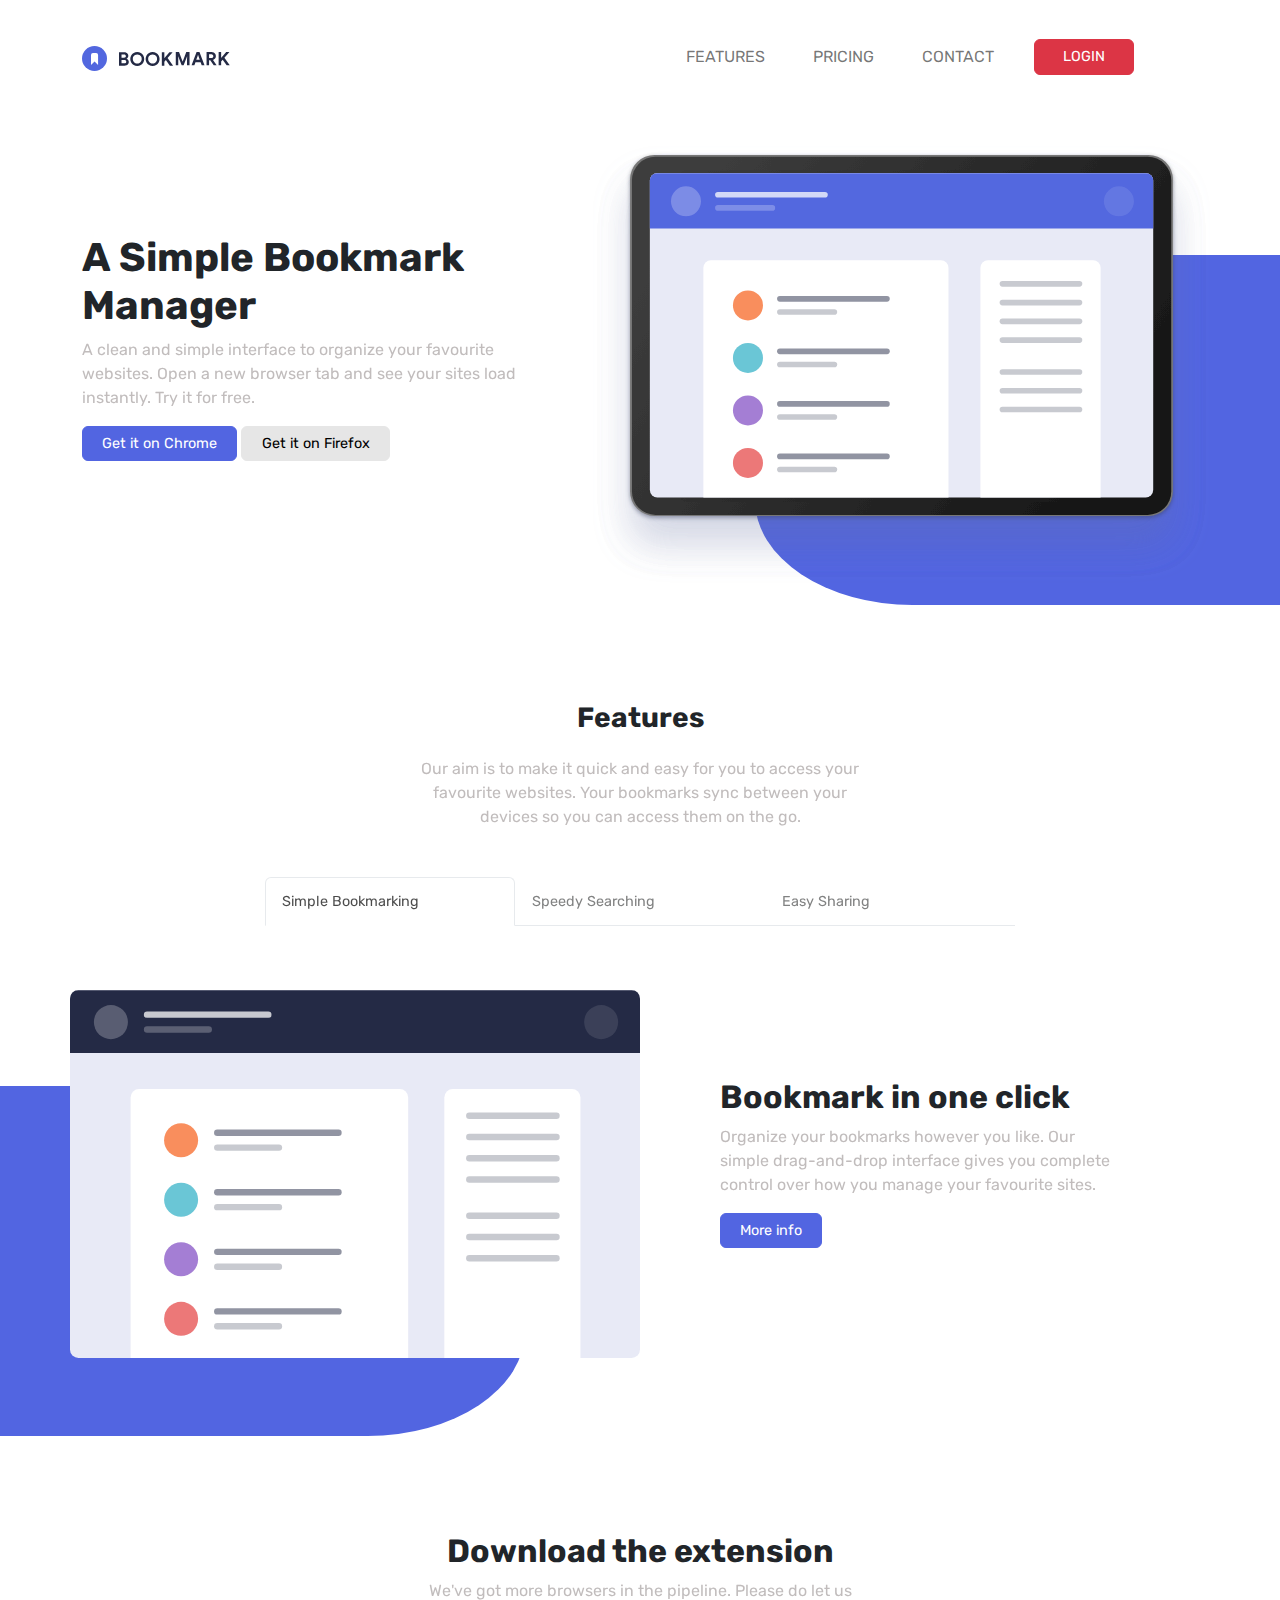
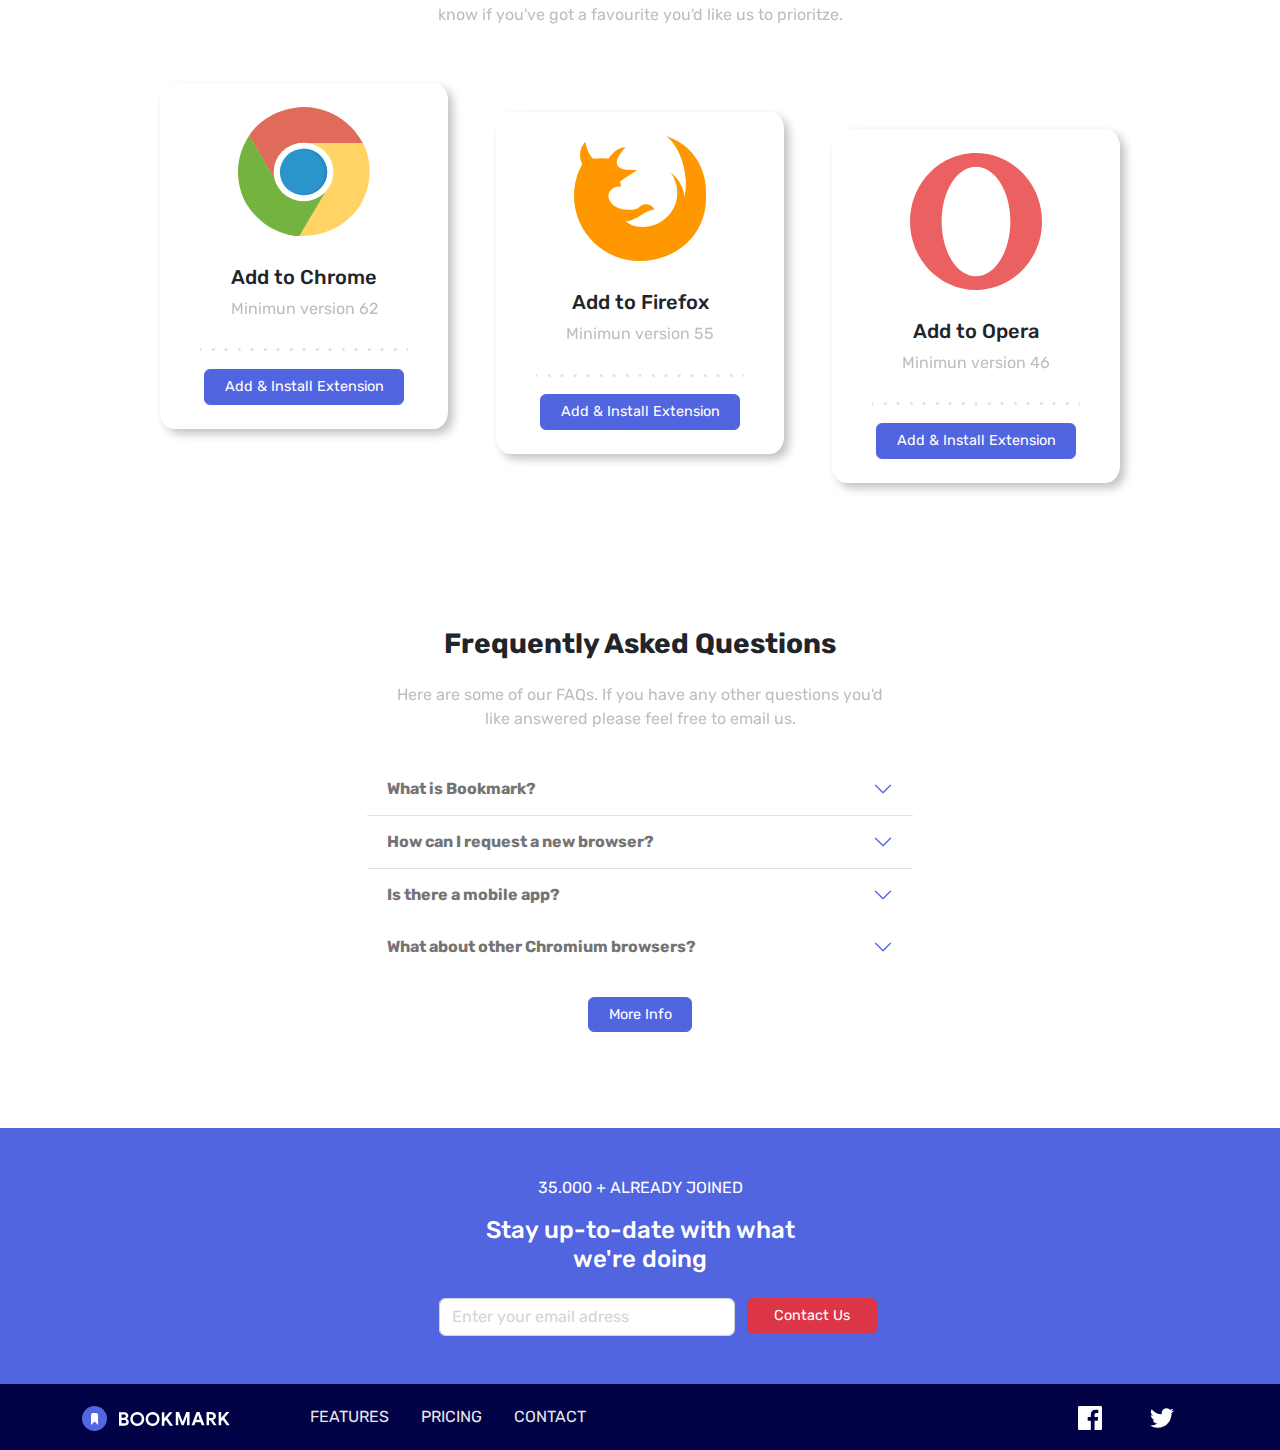
<file: nivel-2/index.html>
<!DOCTYPE html>
<html lang="es">

<head>
    <meta charset="UTF-8">
    <meta http-equiv="X-UA-Compatible" content="IE=edge">
    <meta name="viewport" content="width=device-width, initial-scale=1.0">
    <title>Sprint-2 nivel-1</title>

    <link rel="stylesheet" href="./css/main.min.css">
    <link rel="icon" type="image/png" href="images/favicon-32x32.png" />
</head>

<body>
    <!-- Ejercicio 1: Contenido principal; primera visión del usuario -->
    <header>
        <!-- Barra de navegación (navBar) -->
        <nav class="navbar navbar-expand-lg navbar-light bg-light">
            <div class="container mt-4 mb-2">
                <a class="navbar-brand" href="#"><img src="images/logo-bookmark.svg" alt="Logo Bookmark" srcset=""></a>
                <button class="navbar-toggler" type="button" data-bs-toggle="collapse"
                    data-bs-target="#navbarSupportedContent" aria-controls="navbarSupportedContent"
                    aria-expanded="false" aria-label="Toggle navigation">
                    <img src="images/icon-hamburger.svg" alt="Icon hamburger" srcset="">
                </button>

                <div class="collapse navbar-collapse" id="navbarSupportedContent">
                    <ul class="navbar-nav ms-auto me-5">
                        <li class="nav-item mx-3">
                            <a class="nav-link" aria-current="page" href="#features">FEATURES</a>
                        </li>
                        <li class="nav-item mx-3">
                            <a class="nav-link" href="#download">PRICING</a>
                        </li>
                        <li class="nav-item mx-3">
                            <a class="nav-link" href="#contact">CONTACT</a>
                        </li>
                        <li class="navi-item mx-3">
                            <button type="button" class="nav-btn btn btn-danger mb-0"
                                style="width: 100px;">LOGIN</button>
                        </li>
                    </ul>
                </div>
            </div>
        </nav>

        <section>
            <div class="container pb-5 pb-md-0 pb-md-0">
                <div class="row">
                    <div
                        class="col-12 col-lg-5 order-1 order-sm-1 order-md-1 order-lg-0 d-flex justify-content-center mt-4 mt-lg-5 pt-lg-4 pe-lg-1">
                        <div class="card">
                            <div class="card-body px-4 pe-md-0 ps-md-0">
                                <h1 class="card-title"><span class="fw-bold">A Simple Bookmark Manager</span></h1>
                                <p class="card-text">A clean and simple interface to organize your favourite
                                    websites.
                                    Open
                                    a
                                    new browser tab and see your sites load instantly. Try it for free.</p>
                                <a href="#" class="btn btn-primary">Get it on Chrome</a>
                                <a href="#" class="btn btn-success">Get it on Firefox</a>
                            </div>
                        </div>
                    </div>
                    <div
                        class="col-12 col-lg-7 order-0 order-sm-0 order-md-0 order-lg-1 px-4 ps-lg-5 pe-lg-0 pe-md-0 ps-md-0">
                        <img class="img-fluid" src="images/illustration-hero.svg" width="900px" alt="Illustration Hero">
                    </div>
                </div>
            </div>
            <div class="row">
                <div class="position-right-figure pb-lg-5">
                    <div class="col-lg-12 d-flex justify-content-end">
                        <div class="form-right"></div>
                    </div>
                </div>
            </div>
        </section>
    </header>

    <!-- Ejercicio 2: Parte de funcionalidades del producto que estamos vendiendo  -->
    <main>
        <!-- Bloque "Features" con párrafo explicativo y componente `tabs` -->
        <section id="features">
            <div class="container-fluid mt-5 mt-lg-3 mx-0 px-0">
                <!-- Bloque "Features" con párrafo explicativo y componente `tabs` -->
                <h3 class="fw-bold text-center">Features</h3>
                <div class="container">
                    <div class="row mt-lg-3">
                        <div class="col-9 col-lg-5 d-block mx-auto text-center px-0">
                            <p class="card-text">Our aim is to make it quick and easy for you to access your favourite
                                websites.
                                Your
                                bookmarks sync between your devices so you can access them on the go.</p>
                        </div>
                    </div>

                    <!-- Añadimos un `tab` -->
                    <nav>
                        <div class="row mt-5 mt-lg-5">
                            <!-- TO DO: Lograr que en `mobile` se centre  -->

                            <!-- card-text d-lg-flex justify-content-center -->
                            <div class="col-9 col-lg-12 card-text d-flex justify-content-center">
                                <ul class="nav nav-tabs">
                                    <li class="nav-item">
                                        <!-- TO DO: Cambiar los `styles` en main.scss -->
                                        <a class="nav-link active" aria-current="page" href="#"
                                            style="width: 250px;">Simple
                                            Bookmarking</a>
                                    </li>
                                    <li class="nav-item">
                                        <a class="nav-link" href="#" style="width: 250px;">Speedy Searching</a>
                                    </li>
                                    <li class="nav-item">
                                        <a class="nav-link" href="#" style="width: 250px;">Easy Sharing</a>
                                    </li>
                                </ul>
                            </div>
                        </div>
                    </nav>
                </div>

                <section>
                    <div class="container-fluid p-lg-0">
                        <div class="container pt-3">
                            <div class="row">
                                <div class="col-12 col-lg-6 pb-5 pb-md-0 px-4 pe-lg-0 ps-lg-0 pe-md-0 ps-md-0">
                                    <img class="img-fluid" src="images/illustration-features-tab-1.svg" width="900px"
                                        alt="Illustration Hero">
                                </div>
                                <div
                                    class="col-10 col-lg-5 d-block mx-auto d-flex justify-content-center mt-4 mt-lg-5 pt-lg-4 pe-lg-1 ps-lg-5 ms-lg-3">
                                    <div class="card">
                                        <div class="card-body">
                                            <h2 class="card-title"><span class="fw-bold">Bookmark in one click</span>
                                            </h2>
                                            <p class="card-text">Organize your bookmarks however you like. Our simple
                                                drag-and-drop
                                                interface gives you complete control over how you manage your favourite
                                                sites.</p>
                                            <a href="#" class="btn btn-primary">More info</a>
                                        </div>
                                    </div>
                                </div>
                            </div>
                        </div>
                        <div class="row">
                            <div class="position-left-figure pb-lg-5">
                                <div class="col-12 col-lg-12 d-flex justify-content-start">
                                    <div class="form-left"></div>
                                </div>
                            </div>
                        </div>
                </section>
        </section>

        <!-- Apartado `Download` -->
        <section id="download">
            <div class="container">
                <div class="row mt-lg-5 pb-lg-2 justify-content-center">
                    <div class="col-11 col-lg-5 text-center">
                        <h2 class="fw-bold">Download the extension</h2>
                        <p class="card-text fs-6 mx-1">We've got more browsers in the pipeline. Please do let us know if
                            you've got a favourite you'd like
                            us to prioritze.</p>
                    </div>
                </div>

                <!-- Añadimos las `cards` con los navegadores (Chrome, Mozilla y Opera) -->

                <div class="row justify-content-center gap-5 my-5" style="min-height: 400px">

                    <!-- Card de Chrome -->
                    <div class="card align-self-start" style="width: 18rem;" id="navegador">
                        <img src="images/logo-chrome.svg" class="card-img-top" alt="Chrome" style="width: 50%">
                        <div class="card-body">
                            <h5 class="card-title">Add to Chrome</h5>
                            <p class="card-text">Minimun version 62</p>
                            <img class="container-fluid" src="images/bg-dots.svg" alt="bd-dots">
                            <a href="#" class="btn btn-primary my-2">Add & Install Extension</a>
                        </div>
                    </div>

                    <!-- Card de Firefox -->
                    <div class="card align-self-center" style="width: 18rem;" id="navegador">
                        <img src="images/logo-firefox.svg" class="card-img-top" alt="Chrome" style="width: 50%">
                        <div class="card-body">
                            <h5 class="card-title">Add to Firefox</h5>
                            <p class="card-text">Minimun version 55</p>
                            <img class="container-fluid" src="images/bg-dots.svg" alt="bd-dots">
                            <a href="#" class="btn btn-primary my-2">Add & Install Extension</a>
                        </div>
                    </div>

                    <!-- Card de Opera-->
                    <div class="card align-self-end" style="width: 18rem;" id="navegador">
                        <img src="images/logo-opera.svg" class="card-img-top" alt="Chrome" style="width: 50%">
                        <div class="card-body">
                            <h5 class="card-title">Add to Opera</h5>
                            <p class="card-text">Minimun version 46</p>
                            <img class="container-fluid" src="images/bg-dots.svg" alt="bd-dots">
                            <a href="#" class="btn btn-primary my-2">Add & Install Extension</a>
                        </div>
                    </div>
                </div>
            </div>
        </section>

        <!-- Apartado de `Frequently Asked Questions` -->
        <section id="questions">
            <div class="container mb-5 pt-5">
                <div class="row mt-lg-5 pb-lg-2 justify-content-center">
                    <div class="col-9 text-center">
                        <h3 class="fw-bold">Frequently Asked Questions</h3>
                    </div>
                </div>

                <div class="row pb-lg-4">
                    <div class="col-12 col-lg-6 d-block mx-auto text-center px-4">
                        <p class="card-text fs-6 mx-1">Here are some of our FAQs. If you have any other questions you'd
                            like
                            answered
                            please feel free to email us.</p>
                    </div>
                </div>

                <div class="row mt-5 mt-lg-2">
                    <div class="col-10 col-lg-6 d-block mx-auto">
                        <div class="accordion accordion-flush" id="accordionFlushExample">
                            <div class="accordion-item">
                                <h2 class="accordion-header" id="flush-headingOne">
                                    <button class="accordion-button collapsed" type="button" data-bs-toggle="collapse"
                                        data-bs-target="#flush-collapseOne" aria-expanded="false"
                                        aria-controls="flush-collapseOne"><b>
                                            What is Bookmark?
                                        </b>
                                    </button>
                                </h2>
                                <div id="flush-collapseOne" class="accordion-collapse collapse"
                                    aria-labelledby="flush-headingOne" data-bs-parent="#accordionFlushExample">
                                    <div class="accordion-body">Placeholder content for this accordion, which is
                                        intended to
                                        demonstrate the <code>.accordion-flush</code> class. This is the first item's
                                        accordion
                                        body.</div>
                                </div>
                            </div>
                            <div class="accordion-item">
                                <h2 class="accordion-header" id="flush-headingTwo">
                                    <button class="accordion-button collapsed" type="button" data-bs-toggle="collapse"
                                        data-bs-target="#flush-collapseTwo" aria-expanded="false"
                                        aria-controls="flush-collapseTwo"><b>How can I request a new browser?</b>
                                    </button>
                                </h2>
                                <div id="flush-collapseTwo" class="accordion-collapse collapse"
                                    aria-labelledby="flush-headingTwo" data-bs-parent="#accordionFlushExample">
                                    <div class="accordion-body">Placeholder content for this accordion, which is
                                        intended to
                                        demonstrate the <code>.accordion-flush</code> class. This is the second item's
                                        accordion
                                        body. Let's imagine this being filled with some actual content.</div>
                                </div>
                            </div>
                            <div class="accordion-item">
                                <h2 class="accordion-header" id="flush-headingThree">
                                    <button class="accordion-button collapsed" type="button" data-bs-toggle="collapse"
                                        data-bs-target="#flush-collapseThree" aria-expanded="false"
                                        aria-controls="flush-collapseThree"><b>Is there a mobile app?</b>
                                    </button>
                                </h2>
                                <div id="flush-collapseThree" class="accordion-collapse collapse"
                                    aria-labelledby="flush-headingThree" data-bs-parent="#accordionFlushExample">
                                    <div class="accordion-body">Placeholder content for this accordion, which is
                                        intended to
                                        demonstrate the <code>.accordion-flush</code> class. This is the third item's
                                        accordion
                                        body. Nothing more exciting happening here in terms of content, but just filling
                                        up
                                        the
                                        space to make it look, at least at first glance, a bit more representative of
                                        how
                                        this
                                        would look in a real-world application.</div>
                                </div>
                                <div class="accordion-item">
                                    <h2 class="accordion-header" id="flush-headingFour">
                                        <button class="accordion-button collapsed" type="button"
                                            data-bs-toggle="collapse" data-bs-target="#flush-collapseFour"
                                            aria-expanded="false" aria-controls="flush-collapseFour"><b>What about other
                                                Chromium browsers?</b>
                                        </button>
                                    </h2>
                                    <div id="flush-collapseFour" class="accordion-collapse collapse"
                                        aria-labelledby="flush-headingFour" data-bs-parent="#accordionFlushExample">
                                        <div class="accordion-body">Placeholder content for this accordion, which is
                                            intended to
                                            demonstrate the <code>.accordion-flush</code> class. This is the first
                                            item's
                                            accordion
                                            body.</div>
                                    </div>
                                </div>
                            </div>
                        </div>
                    </div>
                </div>

                <div class="row d-flex justify-content-center mt-3 pb-5">
                    <div class="col-4 col-lg-2 py-0 text-center">
                        <a href="#" class="btn btn-primary mt-2">More Info</a>
                    </div>
                </div>
            </div>
        </section>

    </main>

    <footer>
        <section id="contact">
            <div class="row bg-primary d-flex justify-content-center text-center py-5" style="color: white;">
                <div class="col-9 col-lg-4">
                    <p>35.000 + ALREADY JOINED</p>
                    <h4 class="px-lg-5">Stay up-to-date with what we're doing</h4>
                </div>

                <form class="row d-flex justify-content-center pt-3">
                    <div class="col-6 col-lg-3">
                        <input type="email" class="form-control" id="exampleInputEmail1" aria-describedby="emailHelp"
                            placeholder="Enter your email adress">
                    </div>
                    <div class="col-1 px-0 ">
                        <button type="submit" class="btn btn-danger" style="width: 130px;">Contact Us</button>
                    </div>
                </form>
            </div>
        </section>

        <!-- Barra de navegación del footer (incl. RRSS) -->
        <nav class="navbar navbar-expand-lg navbar-light bg-dark">
            <div class="container justify-content-center align-items-center">
                <a class="navbar-brand" href="#"><img src="images/logo-bookmark-footer.svg" alt="Logo Bookmark"
                        srcset=""></a>

                <div class="mx-0 mx-md-5 me-lg-auto">
                    <ul class="navbar-nav mb-2 mb-lg-0 text-center align-items-center">
                        <li class="nav-item mx-2">
                            <a class="nav-link text-success" aria-current="page" href="#features">FEATURES</a>
                        </li>
                        <li class="nav-item mx-2">
                            <a class="nav-link text-success" href="#download">PRICING</a>
                        </li>
                        <li class="nav-item mx-2">
                            <a class="nav-link text-success" href="#contact">CONTACT</a>
                        </li>
                    </ul>
                </div>

                <!-- div.class="social" -->

                <div class="rrss">
                    <ul class="navbar-nav mb-2 mb-lg-0">
                        <li class="nav-item mx-3">
                            <a class="nav-link" aria-current="page" href="https://es-es.facebook.com/"
                                target="_blank"><img src="images/icon-facebook.svg" alt="Logo facebook"></a>
                        </li>
                        <li class="nav-item mx-3">
                            <a class="nav-link" aria-current="page" href="https://twitter.com/?lang=es"
                                target="_blank"><img src="images/icon-twitter.svg" alt="Logo Twitter"></a>
                        </li>
                    </ul>
                </div>
            </div>
        </nav>
    </footer>

    <script src="js/bootstrap.min.js"></script>
</body>

</html>
</file>
<file: nivel-2/css/main.min.css>
@import"https://fonts.googleapis.com/css2?family=Inter:wght@100;200;300;400;500;600;700;800;900&family=Rubik:ital,wght@0,300;0,400;0,500;0,600;0,700;0,800;0,900;1,300;1,400;1,500;1,600;1,700;1,800;1,900&display=swap";*{box-sizing:border-box}section{margin-top:3rem}.navbar-nav{display:flex;align-items:center}.card-text{color:#a7a1a1;font-size:1rem;opacity:.7;margin-top:.4rem}.position-right-figure{display:flex;justify-content:flex-end}.form-right{background:#5265e1;border-bottom-left-radius:30%;height:350px;width:525px;margin-top:-20.5rem;z-index:-1}#features .position-left-figure{display:flex;justify-content:center}#features .form-left{background:#5265e1;border-bottom-right-radius:30%;height:350px;width:525px;margin-top:-17rem;z-index:-1}#navegador{border-radius:5%;box-shadow:5px 5px 10px #c4c2c2}#navegador .card-img-top{margin:auto;padding-top:1.5rem;padding-bottom:.8rem}#navegador .card-text{color:#a7a1a1;font-size:1rem;opacity:.7;margin-top:.4rem}#navegador .card-body{text-align:center}footer{background-color:#031633;color:#fff}@media(max-width: 768px){header nav{margin:0 1rem 0 1rem}.card{text-align:center}.form-right{background:#5265e1;border-bottom-left-radius:30%;height:200px;width:300px;margin-top:-30rem;z-index:-1}#features .form-left{background:#5265e1;border-bottom-right-radius:30%;height:200px;width:300px;margin-top:-31.5rem;z-index:-1}footer #contact form{flex-direction:column;text-align:center !important}footer nav .container{flex-direction:column !important}footer nav .rrss ul{flex-direction:row !important}}/*!
 * Bootstrap v5.2.0-beta1 (https://getbootstrap.com/)
 * Copyright 2011-2022 The Bootstrap Authors
 * Copyright 2011-2022 Twitter, Inc.
 * Licensed under MIT (https://github.com/twbs/bootstrap/blob/main/LICENSE)
 */:root{--bs-blue: #0d6efd;--bs-indigo: #6610f2;--bs-purple: #6f42c1;--bs-pink: #d63384;--bs-red: #dc3545;--bs-orange: #fd7e14;--bs-yellow: #ffc107;--bs-green: #198754;--bs-teal: #20c997;--bs-cyan: #0dcaf0;--bs-black: #000;--bs-white: #fff;--bs-gray: #6c757d;--bs-gray-dark: #343a40;--bs-gray-100: #f8f9fa;--bs-gray-200: #e9ecef;--bs-gray-300: #dee2e6;--bs-gray-400: #ced4da;--bs-gray-500: #adb5bd;--bs-gray-600: #6c757d;--bs-gray-700: #495057;--bs-gray-800: #343a40;--bs-gray-900: #212529;--bs-primary: #5265E1;--bs-secondary: #FA5959;--bs-success: rgb(230, 230, 230);--bs-info: #0dcaf0;--bs-warning: #ffc107;--bs-danger: #dc3545;--bs-light: rgb(255, 255, 255);--bs-dark: rgb(1, 1, 70);--bs-primary-rgb: 82, 101, 225;--bs-secondary-rgb: 250, 89, 89;--bs-success-rgb: 230, 230, 230;--bs-info-rgb: 13, 202, 240;--bs-warning-rgb: 255, 193, 7;--bs-danger-rgb: 220, 53, 69;--bs-light-rgb: 255, 255, 255;--bs-dark-rgb: 1, 1, 70;--bs-white-rgb: 255, 255, 255;--bs-black-rgb: 0, 0, 0;--bs-body-color-rgb: 33, 37, 41;--bs-body-bg-rgb: 255, 255, 255;--bs-font-sans-serif: system-ui, -apple-system, "Segoe UI", Roboto, "Helvetica Neue", "Noto Sans", "Liberation Sans", Arial, sans-serif, "Apple Color Emoji", "Segoe UI Emoji", "Segoe UI Symbol", "Noto Color Emoji";--bs-font-monospace: SFMono-Regular, Menlo, Monaco, Consolas, "Liberation Mono", "Courier New", monospace;--bs-gradient: linear-gradient(180deg, rgba(255, 255, 255, 0.15), rgba(255, 255, 255, 0));--bs-body-font-family: Rubik, sans-serif;--bs-body-font-size:1rem;--bs-body-font-weight: 400;--bs-body-line-height: 1.5;--bs-body-color: #212529;--bs-body-bg: #fff;--bs-border-width: 1px;--bs-border-style: solid;--bs-border-color: #dee2e6;--bs-border-color-translucent: rgba(0, 0, 0, 0.175);--bs-border-radius: 0.375rem;--bs-border-radius-sm: 0.25rem;--bs-border-radius-lg: 0.5rem;--bs-border-radius-xl: 1rem;--bs-border-radius-2xl: 2rem;--bs-border-radius-pill: 50rem;--bs-heading-color: ;--bs-link-color: #5265E1;--bs-link-hover-color: #4251b4;--bs-code-color: #d63384;--bs-highlight-bg: #fff3cd}*,*::before,*::after{box-sizing:border-box}@media(prefers-reduced-motion: no-preference){:root{scroll-behavior:smooth}}body{margin:0;font-family:var(--bs-body-font-family);font-size:var(--bs-body-font-size);font-weight:var(--bs-body-font-weight);line-height:var(--bs-body-line-height);color:var(--bs-body-color);text-align:var(--bs-body-text-align);background-color:var(--bs-body-bg);-webkit-text-size-adjust:100%;-webkit-tap-highlight-color:rgba(0,0,0,0)}hr{margin:1rem 0;color:inherit;border:0;border-top:1px solid;opacity:.25}h6,.h6,h5,.h5,h4,.h4,h3,.h3,h2,.h2,h1,.h1{margin-top:0;margin-bottom:.5rem;font-weight:500;line-height:1.2;color:var(--bs-heading-color)}h1,.h1{font-size:calc(1.375rem + 1.5vw)}@media(min-width: 1200px){h1,.h1{font-size:2.5rem}}h2,.h2{font-size:calc(1.325rem + 0.9vw)}@media(min-width: 1200px){h2,.h2{font-size:2rem}}h3,.h3{font-size:calc(1.3rem + 0.6vw)}@media(min-width: 1200px){h3,.h3{font-size:1.75rem}}h4,.h4{font-size:calc(1.275rem + 0.3vw)}@media(min-width: 1200px){h4,.h4{font-size:1.5rem}}h5,.h5{font-size:1.25rem}h6,.h6{font-size:1rem}p{margin-top:0;margin-bottom:1rem}abbr[title]{-webkit-text-decoration:underline dotted;text-decoration:underline dotted;cursor:help;-webkit-text-decoration-skip-ink:none;text-decoration-skip-ink:none}address{margin-bottom:1rem;font-style:normal;line-height:inherit}ol,ul{padding-left:2rem}ol,ul,dl{margin-top:0;margin-bottom:1rem}ol ol,ul ul,ol ul,ul ol{margin-bottom:0}dt{font-weight:700}dd{margin-bottom:.5rem;margin-left:0}blockquote{margin:0 0 1rem}b,strong{font-weight:bolder}small,.small{font-size:0.875em}mark,.mark{padding:.1875em;background-color:var(--bs-highlight-bg)}sub,sup{position:relative;font-size:0.75em;line-height:0;vertical-align:baseline}sub{bottom:-0.25em}sup{top:-0.5em}a{color:var(--bs-link-color);text-decoration:underline}a:hover{color:var(--bs-link-hover-color)}a:not([href]):not([class]),a:not([href]):not([class]):hover{color:inherit;text-decoration:none}pre,code,kbd,samp{font-family:var(--bs-font-monospace);font-size:1em}pre{display:block;margin-top:0;margin-bottom:1rem;overflow:auto;font-size:0.875em}pre code{font-size:inherit;color:inherit;word-break:normal}code{font-size:0.875em;color:var(--bs-code-color);word-wrap:break-word}a>code{color:inherit}kbd{padding:.1875rem .375rem;font-size:0.875em;color:var(--bs-body-bg);background-color:var(--bs-body-color);border-radius:.25rem}kbd kbd{padding:0;font-size:1em}figure{margin:0 0 1rem}img,svg{vertical-align:middle}table{caption-side:bottom;border-collapse:collapse}caption{padding-top:.5rem;padding-bottom:.5rem;color:rgba(var(--bs-body-color-rgb), 0.75);text-align:left}th{text-align:inherit;text-align:-webkit-match-parent}thead,tbody,tfoot,tr,td,th{border-color:inherit;border-style:solid;border-width:0}label{display:inline-block}button{border-radius:0}button:focus:not(:focus-visible){outline:0}input,button,select,optgroup,textarea{margin:0;font-family:inherit;font-size:inherit;line-height:inherit}button,select{text-transform:none}[role=button]{cursor:pointer}select{word-wrap:normal}select:disabled{opacity:1}[list]:not([type=date]):not([type=datetime-local]):not([type=month]):not([type=week]):not([type=time])::-webkit-calendar-picker-indicator{display:none !important}button,[type=button],[type=reset],[type=submit]{-webkit-appearance:button}button:not(:disabled),[type=button]:not(:disabled),[type=reset]:not(:disabled),[type=submit]:not(:disabled){cursor:pointer}::-moz-focus-inner{padding:0;border-style:none}textarea{resize:vertical}fieldset{min-width:0;padding:0;margin:0;border:0}legend{float:left;width:100%;padding:0;margin-bottom:.5rem;font-size:calc(1.275rem + 0.3vw);line-height:inherit}@media(min-width: 1200px){legend{font-size:1.5rem}}legend+*{clear:left}::-webkit-datetime-edit-fields-wrapper,::-webkit-datetime-edit-text,::-webkit-datetime-edit-minute,::-webkit-datetime-edit-hour-field,::-webkit-datetime-edit-day-field,::-webkit-datetime-edit-month-field,::-webkit-datetime-edit-year-field{padding:0}::-webkit-inner-spin-button{height:auto}[type=search]{outline-offset:-2px;-webkit-appearance:textfield}::-webkit-search-decoration{-webkit-appearance:none}::-webkit-color-swatch-wrapper{padding:0}::-webkit-file-upload-button{font:inherit;-webkit-appearance:button}::file-selector-button{font:inherit;-webkit-appearance:button}output{display:inline-block}iframe{border:0}summary{display:list-item;cursor:pointer}progress{vertical-align:baseline}[hidden]{display:none !important}.lead{font-size:1.25rem;font-weight:300}.display-1{font-size:calc(1.625rem + 4.5vw);font-weight:300;line-height:1.2}@media(min-width: 1200px){.display-1{font-size:5rem}}.display-2{font-size:calc(1.575rem + 3.9vw);font-weight:300;line-height:1.2}@media(min-width: 1200px){.display-2{font-size:4.5rem}}.display-3{font-size:calc(1.525rem + 3.3vw);font-weight:300;line-height:1.2}@media(min-width: 1200px){.display-3{font-size:4rem}}.display-4{font-size:calc(1.475rem + 2.7vw);font-weight:300;line-height:1.2}@media(min-width: 1200px){.display-4{font-size:3.5rem}}.display-5{font-size:calc(1.425rem + 2.1vw);font-weight:300;line-height:1.2}@media(min-width: 1200px){.display-5{font-size:3rem}}.display-6{font-size:calc(1.375rem + 1.5vw);font-weight:300;line-height:1.2}@media(min-width: 1200px){.display-6{font-size:2.5rem}}.list-unstyled{padding-left:0;list-style:none}.list-inline{padding-left:0;list-style:none}.list-inline-item{display:inline-block}.list-inline-item:not(:last-child){margin-right:.5rem}.initialism{font-size:0.875em;text-transform:uppercase}.blockquote{margin-bottom:1rem;font-size:1.25rem}.blockquote>:last-child{margin-bottom:0}.blockquote-footer{margin-top:-1rem;margin-bottom:1rem;font-size:0.875em;color:#6c757d}.blockquote-footer::before{content:"— "}.img-fluid{max-width:100%;height:auto}.img-thumbnail{padding:.25rem;background-color:#fff;border:1px solid var(--bs-border-color);border-radius:.375rem;max-width:100%;height:auto}.figure{display:inline-block}.figure-img{margin-bottom:.5rem;line-height:1}.figure-caption{font-size:0.875em;color:#6c757d}.container,.container-fluid,.container-xxl,.container-xl,.container-lg,.container-md,.container-sm{--bs-gutter-x: 1.5rem;--bs-gutter-y: 0;width:100%;padding-right:calc(var(--bs-gutter-x)*.5);padding-left:calc(var(--bs-gutter-x)*.5);margin-right:auto;margin-left:auto}@media(min-width: 576px){.container-sm,.container{max-width:540px}}@media(min-width: 768px){.container-md,.container-sm,.container{max-width:720px}}@media(min-width: 992px){.container-lg,.container-md,.container-sm,.container{max-width:960px}}@media(min-width: 1200px){.container-xl,.container-lg,.container-md,.container-sm,.container{max-width:1140px}}@media(min-width: 1400px){.container-xxl,.container-xl,.container-lg,.container-md,.container-sm,.container{max-width:1320px}}.row{--bs-gutter-x: 1.5rem;--bs-gutter-y: 0;display:flex;flex-wrap:wrap;margin-top:calc(-1*var(--bs-gutter-y));margin-right:calc(-0.5*var(--bs-gutter-x));margin-left:calc(-0.5*var(--bs-gutter-x))}.row>*{flex-shrink:0;width:100%;max-width:100%;padding-right:calc(var(--bs-gutter-x)*.5);padding-left:calc(var(--bs-gutter-x)*.5);margin-top:var(--bs-gutter-y)}.col{flex:1 0 0%}.row-cols-auto>*{flex:0 0 auto;width:auto}.row-cols-1>*{flex:0 0 auto;width:100%}.row-cols-2>*{flex:0 0 auto;width:50%}.row-cols-3>*{flex:0 0 auto;width:33.3333333333%}.row-cols-4>*{flex:0 0 auto;width:25%}.row-cols-5>*{flex:0 0 auto;width:20%}.row-cols-6>*{flex:0 0 auto;width:16.6666666667%}.col-auto{flex:0 0 auto;width:auto}.col-1{flex:0 0 auto;width:8.33333333%}.col-2{flex:0 0 auto;width:16.66666667%}.col-3{flex:0 0 auto;width:25%}.col-4{flex:0 0 auto;width:33.33333333%}.col-5{flex:0 0 auto;width:41.66666667%}.col-6{flex:0 0 auto;width:50%}.col-7{flex:0 0 auto;width:58.33333333%}.col-8{flex:0 0 auto;width:66.66666667%}.col-9{flex:0 0 auto;width:75%}.col-10{flex:0 0 auto;width:83.33333333%}.col-11{flex:0 0 auto;width:91.66666667%}.col-12{flex:0 0 auto;width:100%}.offset-1{margin-left:8.33333333%}.offset-2{margin-left:16.66666667%}.offset-3{margin-left:25%}.offset-4{margin-left:33.33333333%}.offset-5{margin-left:41.66666667%}.offset-6{margin-left:50%}.offset-7{margin-left:58.33333333%}.offset-8{margin-left:66.66666667%}.offset-9{margin-left:75%}.offset-10{margin-left:83.33333333%}.offset-11{margin-left:91.66666667%}.g-0,.gx-0{--bs-gutter-x: 0}.g-0,.gy-0{--bs-gutter-y: 0}.g-1,.gx-1{--bs-gutter-x: 0.25rem}.g-1,.gy-1{--bs-gutter-y: 0.25rem}.g-2,.gx-2{--bs-gutter-x: 0.5rem}.g-2,.gy-2{--bs-gutter-y: 0.5rem}.g-3,.gx-3{--bs-gutter-x: 1rem}.g-3,.gy-3{--bs-gutter-y: 1rem}.g-4,.gx-4{--bs-gutter-x: 1.5rem}.g-4,.gy-4{--bs-gutter-y: 1.5rem}.g-5,.gx-5{--bs-gutter-x: 3rem}.g-5,.gy-5{--bs-gutter-y: 3rem}@media(min-width: 576px){.col-sm{flex:1 0 0%}.row-cols-sm-auto>*{flex:0 0 auto;width:auto}.row-cols-sm-1>*{flex:0 0 auto;width:100%}.row-cols-sm-2>*{flex:0 0 auto;width:50%}.row-cols-sm-3>*{flex:0 0 auto;width:33.3333333333%}.row-cols-sm-4>*{flex:0 0 auto;width:25%}.row-cols-sm-5>*{flex:0 0 auto;width:20%}.row-cols-sm-6>*{flex:0 0 auto;width:16.6666666667%}.col-sm-auto{flex:0 0 auto;width:auto}.col-sm-1{flex:0 0 auto;width:8.33333333%}.col-sm-2{flex:0 0 auto;width:16.66666667%}.col-sm-3{flex:0 0 auto;width:25%}.col-sm-4{flex:0 0 auto;width:33.33333333%}.col-sm-5{flex:0 0 auto;width:41.66666667%}.col-sm-6{flex:0 0 auto;width:50%}.col-sm-7{flex:0 0 auto;width:58.33333333%}.col-sm-8{flex:0 0 auto;width:66.66666667%}.col-sm-9{flex:0 0 auto;width:75%}.col-sm-10{flex:0 0 auto;width:83.33333333%}.col-sm-11{flex:0 0 auto;width:91.66666667%}.col-sm-12{flex:0 0 auto;width:100%}.offset-sm-0{margin-left:0}.offset-sm-1{margin-left:8.33333333%}.offset-sm-2{margin-left:16.66666667%}.offset-sm-3{margin-left:25%}.offset-sm-4{margin-left:33.33333333%}.offset-sm-5{margin-left:41.66666667%}.offset-sm-6{margin-left:50%}.offset-sm-7{margin-left:58.33333333%}.offset-sm-8{margin-left:66.66666667%}.offset-sm-9{margin-left:75%}.offset-sm-10{margin-left:83.33333333%}.offset-sm-11{margin-left:91.66666667%}.g-sm-0,.gx-sm-0{--bs-gutter-x: 0}.g-sm-0,.gy-sm-0{--bs-gutter-y: 0}.g-sm-1,.gx-sm-1{--bs-gutter-x: 0.25rem}.g-sm-1,.gy-sm-1{--bs-gutter-y: 0.25rem}.g-sm-2,.gx-sm-2{--bs-gutter-x: 0.5rem}.g-sm-2,.gy-sm-2{--bs-gutter-y: 0.5rem}.g-sm-3,.gx-sm-3{--bs-gutter-x: 1rem}.g-sm-3,.gy-sm-3{--bs-gutter-y: 1rem}.g-sm-4,.gx-sm-4{--bs-gutter-x: 1.5rem}.g-sm-4,.gy-sm-4{--bs-gutter-y: 1.5rem}.g-sm-5,.gx-sm-5{--bs-gutter-x: 3rem}.g-sm-5,.gy-sm-5{--bs-gutter-y: 3rem}}@media(min-width: 768px){.col-md{flex:1 0 0%}.row-cols-md-auto>*{flex:0 0 auto;width:auto}.row-cols-md-1>*{flex:0 0 auto;width:100%}.row-cols-md-2>*{flex:0 0 auto;width:50%}.row-cols-md-3>*{flex:0 0 auto;width:33.3333333333%}.row-cols-md-4>*{flex:0 0 auto;width:25%}.row-cols-md-5>*{flex:0 0 auto;width:20%}.row-cols-md-6>*{flex:0 0 auto;width:16.6666666667%}.col-md-auto{flex:0 0 auto;width:auto}.col-md-1{flex:0 0 auto;width:8.33333333%}.col-md-2{flex:0 0 auto;width:16.66666667%}.col-md-3{flex:0 0 auto;width:25%}.col-md-4{flex:0 0 auto;width:33.33333333%}.col-md-5{flex:0 0 auto;width:41.66666667%}.col-md-6{flex:0 0 auto;width:50%}.col-md-7{flex:0 0 auto;width:58.33333333%}.col-md-8{flex:0 0 auto;width:66.66666667%}.col-md-9{flex:0 0 auto;width:75%}.col-md-10{flex:0 0 auto;width:83.33333333%}.col-md-11{flex:0 0 auto;width:91.66666667%}.col-md-12{flex:0 0 auto;width:100%}.offset-md-0{margin-left:0}.offset-md-1{margin-left:8.33333333%}.offset-md-2{margin-left:16.66666667%}.offset-md-3{margin-left:25%}.offset-md-4{margin-left:33.33333333%}.offset-md-5{margin-left:41.66666667%}.offset-md-6{margin-left:50%}.offset-md-7{margin-left:58.33333333%}.offset-md-8{margin-left:66.66666667%}.offset-md-9{margin-left:75%}.offset-md-10{margin-left:83.33333333%}.offset-md-11{margin-left:91.66666667%}.g-md-0,.gx-md-0{--bs-gutter-x: 0}.g-md-0,.gy-md-0{--bs-gutter-y: 0}.g-md-1,.gx-md-1{--bs-gutter-x: 0.25rem}.g-md-1,.gy-md-1{--bs-gutter-y: 0.25rem}.g-md-2,.gx-md-2{--bs-gutter-x: 0.5rem}.g-md-2,.gy-md-2{--bs-gutter-y: 0.5rem}.g-md-3,.gx-md-3{--bs-gutter-x: 1rem}.g-md-3,.gy-md-3{--bs-gutter-y: 1rem}.g-md-4,.gx-md-4{--bs-gutter-x: 1.5rem}.g-md-4,.gy-md-4{--bs-gutter-y: 1.5rem}.g-md-5,.gx-md-5{--bs-gutter-x: 3rem}.g-md-5,.gy-md-5{--bs-gutter-y: 3rem}}@media(min-width: 992px){.col-lg{flex:1 0 0%}.row-cols-lg-auto>*{flex:0 0 auto;width:auto}.row-cols-lg-1>*{flex:0 0 auto;width:100%}.row-cols-lg-2>*{flex:0 0 auto;width:50%}.row-cols-lg-3>*{flex:0 0 auto;width:33.3333333333%}.row-cols-lg-4>*{flex:0 0 auto;width:25%}.row-cols-lg-5>*{flex:0 0 auto;width:20%}.row-cols-lg-6>*{flex:0 0 auto;width:16.6666666667%}.col-lg-auto{flex:0 0 auto;width:auto}.col-lg-1{flex:0 0 auto;width:8.33333333%}.col-lg-2{flex:0 0 auto;width:16.66666667%}.col-lg-3{flex:0 0 auto;width:25%}.col-lg-4{flex:0 0 auto;width:33.33333333%}.col-lg-5{flex:0 0 auto;width:41.66666667%}.col-lg-6{flex:0 0 auto;width:50%}.col-lg-7{flex:0 0 auto;width:58.33333333%}.col-lg-8{flex:0 0 auto;width:66.66666667%}.col-lg-9{flex:0 0 auto;width:75%}.col-lg-10{flex:0 0 auto;width:83.33333333%}.col-lg-11{flex:0 0 auto;width:91.66666667%}.col-lg-12{flex:0 0 auto;width:100%}.offset-lg-0{margin-left:0}.offset-lg-1{margin-left:8.33333333%}.offset-lg-2{margin-left:16.66666667%}.offset-lg-3{margin-left:25%}.offset-lg-4{margin-left:33.33333333%}.offset-lg-5{margin-left:41.66666667%}.offset-lg-6{margin-left:50%}.offset-lg-7{margin-left:58.33333333%}.offset-lg-8{margin-left:66.66666667%}.offset-lg-9{margin-left:75%}.offset-lg-10{margin-left:83.33333333%}.offset-lg-11{margin-left:91.66666667%}.g-lg-0,.gx-lg-0{--bs-gutter-x: 0}.g-lg-0,.gy-lg-0{--bs-gutter-y: 0}.g-lg-1,.gx-lg-1{--bs-gutter-x: 0.25rem}.g-lg-1,.gy-lg-1{--bs-gutter-y: 0.25rem}.g-lg-2,.gx-lg-2{--bs-gutter-x: 0.5rem}.g-lg-2,.gy-lg-2{--bs-gutter-y: 0.5rem}.g-lg-3,.gx-lg-3{--bs-gutter-x: 1rem}.g-lg-3,.gy-lg-3{--bs-gutter-y: 1rem}.g-lg-4,.gx-lg-4{--bs-gutter-x: 1.5rem}.g-lg-4,.gy-lg-4{--bs-gutter-y: 1.5rem}.g-lg-5,.gx-lg-5{--bs-gutter-x: 3rem}.g-lg-5,.gy-lg-5{--bs-gutter-y: 3rem}}@media(min-width: 1200px){.col-xl{flex:1 0 0%}.row-cols-xl-auto>*{flex:0 0 auto;width:auto}.row-cols-xl-1>*{flex:0 0 auto;width:100%}.row-cols-xl-2>*{flex:0 0 auto;width:50%}.row-cols-xl-3>*{flex:0 0 auto;width:33.3333333333%}.row-cols-xl-4>*{flex:0 0 auto;width:25%}.row-cols-xl-5>*{flex:0 0 auto;width:20%}.row-cols-xl-6>*{flex:0 0 auto;width:16.6666666667%}.col-xl-auto{flex:0 0 auto;width:auto}.col-xl-1{flex:0 0 auto;width:8.33333333%}.col-xl-2{flex:0 0 auto;width:16.66666667%}.col-xl-3{flex:0 0 auto;width:25%}.col-xl-4{flex:0 0 auto;width:33.33333333%}.col-xl-5{flex:0 0 auto;width:41.66666667%}.col-xl-6{flex:0 0 auto;width:50%}.col-xl-7{flex:0 0 auto;width:58.33333333%}.col-xl-8{flex:0 0 auto;width:66.66666667%}.col-xl-9{flex:0 0 auto;width:75%}.col-xl-10{flex:0 0 auto;width:83.33333333%}.col-xl-11{flex:0 0 auto;width:91.66666667%}.col-xl-12{flex:0 0 auto;width:100%}.offset-xl-0{margin-left:0}.offset-xl-1{margin-left:8.33333333%}.offset-xl-2{margin-left:16.66666667%}.offset-xl-3{margin-left:25%}.offset-xl-4{margin-left:33.33333333%}.offset-xl-5{margin-left:41.66666667%}.offset-xl-6{margin-left:50%}.offset-xl-7{margin-left:58.33333333%}.offset-xl-8{margin-left:66.66666667%}.offset-xl-9{margin-left:75%}.offset-xl-10{margin-left:83.33333333%}.offset-xl-11{margin-left:91.66666667%}.g-xl-0,.gx-xl-0{--bs-gutter-x: 0}.g-xl-0,.gy-xl-0{--bs-gutter-y: 0}.g-xl-1,.gx-xl-1{--bs-gutter-x: 0.25rem}.g-xl-1,.gy-xl-1{--bs-gutter-y: 0.25rem}.g-xl-2,.gx-xl-2{--bs-gutter-x: 0.5rem}.g-xl-2,.gy-xl-2{--bs-gutter-y: 0.5rem}.g-xl-3,.gx-xl-3{--bs-gutter-x: 1rem}.g-xl-3,.gy-xl-3{--bs-gutter-y: 1rem}.g-xl-4,.gx-xl-4{--bs-gutter-x: 1.5rem}.g-xl-4,.gy-xl-4{--bs-gutter-y: 1.5rem}.g-xl-5,.gx-xl-5{--bs-gutter-x: 3rem}.g-xl-5,.gy-xl-5{--bs-gutter-y: 3rem}}@media(min-width: 1400px){.col-xxl{flex:1 0 0%}.row-cols-xxl-auto>*{flex:0 0 auto;width:auto}.row-cols-xxl-1>*{flex:0 0 auto;width:100%}.row-cols-xxl-2>*{flex:0 0 auto;width:50%}.row-cols-xxl-3>*{flex:0 0 auto;width:33.3333333333%}.row-cols-xxl-4>*{flex:0 0 auto;width:25%}.row-cols-xxl-5>*{flex:0 0 auto;width:20%}.row-cols-xxl-6>*{flex:0 0 auto;width:16.6666666667%}.col-xxl-auto{flex:0 0 auto;width:auto}.col-xxl-1{flex:0 0 auto;width:8.33333333%}.col-xxl-2{flex:0 0 auto;width:16.66666667%}.col-xxl-3{flex:0 0 auto;width:25%}.col-xxl-4{flex:0 0 auto;width:33.33333333%}.col-xxl-5{flex:0 0 auto;width:41.66666667%}.col-xxl-6{flex:0 0 auto;width:50%}.col-xxl-7{flex:0 0 auto;width:58.33333333%}.col-xxl-8{flex:0 0 auto;width:66.66666667%}.col-xxl-9{flex:0 0 auto;width:75%}.col-xxl-10{flex:0 0 auto;width:83.33333333%}.col-xxl-11{flex:0 0 auto;width:91.66666667%}.col-xxl-12{flex:0 0 auto;width:100%}.offset-xxl-0{margin-left:0}.offset-xxl-1{margin-left:8.33333333%}.offset-xxl-2{margin-left:16.66666667%}.offset-xxl-3{margin-left:25%}.offset-xxl-4{margin-left:33.33333333%}.offset-xxl-5{margin-left:41.66666667%}.offset-xxl-6{margin-left:50%}.offset-xxl-7{margin-left:58.33333333%}.offset-xxl-8{margin-left:66.66666667%}.offset-xxl-9{margin-left:75%}.offset-xxl-10{margin-left:83.33333333%}.offset-xxl-11{margin-left:91.66666667%}.g-xxl-0,.gx-xxl-0{--bs-gutter-x: 0}.g-xxl-0,.gy-xxl-0{--bs-gutter-y: 0}.g-xxl-1,.gx-xxl-1{--bs-gutter-x: 0.25rem}.g-xxl-1,.gy-xxl-1{--bs-gutter-y: 0.25rem}.g-xxl-2,.gx-xxl-2{--bs-gutter-x: 0.5rem}.g-xxl-2,.gy-xxl-2{--bs-gutter-y: 0.5rem}.g-xxl-3,.gx-xxl-3{--bs-gutter-x: 1rem}.g-xxl-3,.gy-xxl-3{--bs-gutter-y: 1rem}.g-xxl-4,.gx-xxl-4{--bs-gutter-x: 1.5rem}.g-xxl-4,.gy-xxl-4{--bs-gutter-y: 1.5rem}.g-xxl-5,.gx-xxl-5{--bs-gutter-x: 3rem}.g-xxl-5,.gy-xxl-5{--bs-gutter-y: 3rem}}.table{--bs-table-color: var(--bs-body-color);--bs-table-bg: transparent;--bs-table-border-color: var(--bs-border-color);--bs-table-accent-bg: transparent;--bs-table-striped-color: var(--bs-body-color);--bs-table-striped-bg: rgba(0, 0, 0, 0.05);--bs-table-active-color: var(--bs-body-color);--bs-table-active-bg: rgba(0, 0, 0, 0.1);--bs-table-hover-color: var(--bs-body-color);--bs-table-hover-bg: rgba(0, 0, 0, 0.075);width:100%;margin-bottom:1rem;color:var(--bs-table-color);vertical-align:top;border-color:var(--bs-table-border-color)}.table>:not(caption)>*>*{padding:.5rem .5rem;background-color:var(--bs-table-bg);border-bottom-width:1px;box-shadow:inset 0 0 0 9999px var(--bs-table-accent-bg)}.table>tbody{vertical-align:inherit}.table>thead{vertical-align:bottom}.table-group-divider{border-top:2px solid currentcolor}.caption-top{caption-side:top}.table-sm>:not(caption)>*>*{padding:.25rem .25rem}.table-bordered>:not(caption)>*{border-width:1px 0}.table-bordered>:not(caption)>*>*{border-width:0 1px}.table-borderless>:not(caption)>*>*{border-bottom-width:0}.table-borderless>:not(:first-child){border-top-width:0}.table-striped>tbody>tr:nth-of-type(odd)>*{--bs-table-accent-bg: var(--bs-table-striped-bg);color:var(--bs-table-striped-color)}.table-striped-columns>:not(caption)>tr>:nth-child(even){--bs-table-accent-bg: var(--bs-table-striped-bg);color:var(--bs-table-striped-color)}.table-active{--bs-table-accent-bg: var(--bs-table-active-bg);color:var(--bs-table-active-color)}.table-hover>tbody>tr:hover>*{--bs-table-accent-bg: var(--bs-table-hover-bg);color:var(--bs-table-hover-color)}.table-primary{--bs-table-color: #000;--bs-table-bg: #dce0f9;--bs-table-border-color: #c6cae0;--bs-table-striped-bg: #d1d5ed;--bs-table-striped-color: #000;--bs-table-active-bg: #c6cae0;--bs-table-active-color: #000;--bs-table-hover-bg: #cccfe6;--bs-table-hover-color: #000;color:var(--bs-table-color);border-color:var(--bs-table-border-color)}.table-secondary{--bs-table-color: #000;--bs-table-bg: #fedede;--bs-table-border-color: #e5c8c8;--bs-table-striped-bg: #f1d3d3;--bs-table-striped-color: #000;--bs-table-active-bg: #e5c8c8;--bs-table-active-color: #000;--bs-table-hover-bg: #ebcdcd;--bs-table-hover-color: #000;color:var(--bs-table-color);border-color:var(--bs-table-border-color)}.table-success{--bs-table-color: #000;--bs-table-bg: #fafafa;--bs-table-border-color: #e1e1e1;--bs-table-striped-bg: #eeeeee;--bs-table-striped-color: #000;--bs-table-active-bg: #e1e1e1;--bs-table-active-color: #000;--bs-table-hover-bg: #e7e7e7;--bs-table-hover-color: #000;color:var(--bs-table-color);border-color:var(--bs-table-border-color)}.table-info{--bs-table-color: #000;--bs-table-bg: #cff4fc;--bs-table-border-color: #badce3;--bs-table-striped-bg: #c5e8ef;--bs-table-striped-color: #000;--bs-table-active-bg: #badce3;--bs-table-active-color: #000;--bs-table-hover-bg: #bfe2e9;--bs-table-hover-color: #000;color:var(--bs-table-color);border-color:var(--bs-table-border-color)}.table-warning{--bs-table-color: #000;--bs-table-bg: #fff3cd;--bs-table-border-color: #e6dbb9;--bs-table-striped-bg: #f2e7c3;--bs-table-striped-color: #000;--bs-table-active-bg: #e6dbb9;--bs-table-active-color: #000;--bs-table-hover-bg: #ece1be;--bs-table-hover-color: #000;color:var(--bs-table-color);border-color:var(--bs-table-border-color)}.table-danger{--bs-table-color: #000;--bs-table-bg: #f8d7da;--bs-table-border-color: #dfc2c4;--bs-table-striped-bg: #eccccf;--bs-table-striped-color: #000;--bs-table-active-bg: #dfc2c4;--bs-table-active-color: #000;--bs-table-hover-bg: #e5c7ca;--bs-table-hover-color: #000;color:var(--bs-table-color);border-color:var(--bs-table-border-color)}.table-light{--bs-table-color: #000;--bs-table-bg: rgb(255, 255, 255);--bs-table-border-color: #e6e6e6;--bs-table-striped-bg: #f2f2f2;--bs-table-striped-color: #000;--bs-table-active-bg: #e6e6e6;--bs-table-active-color: #000;--bs-table-hover-bg: #ececec;--bs-table-hover-color: #000;color:var(--bs-table-color);border-color:var(--bs-table-border-color)}.table-dark{--bs-table-color: #fff;--bs-table-bg: rgb(1, 1, 70);--bs-table-border-color: #1a1a59;--bs-table-striped-bg: #0e0e4f;--bs-table-striped-color: #fff;--bs-table-active-bg: #1a1a59;--bs-table-active-color: #fff;--bs-table-hover-bg: #141454;--bs-table-hover-color: #fff;color:var(--bs-table-color);border-color:var(--bs-table-border-color)}.table-responsive{overflow-x:auto;-webkit-overflow-scrolling:touch}@media(max-width: 575.98px){.table-responsive-sm{overflow-x:auto;-webkit-overflow-scrolling:touch}}@media(max-width: 767.98px){.table-responsive-md{overflow-x:auto;-webkit-overflow-scrolling:touch}}@media(max-width: 991.98px){.table-responsive-lg{overflow-x:auto;-webkit-overflow-scrolling:touch}}@media(max-width: 1199.98px){.table-responsive-xl{overflow-x:auto;-webkit-overflow-scrolling:touch}}@media(max-width: 1399.98px){.table-responsive-xxl{overflow-x:auto;-webkit-overflow-scrolling:touch}}.form-label{margin-bottom:.5rem}.col-form-label{padding-top:calc(0.375rem + 1px);padding-bottom:calc(0.375rem + 1px);margin-bottom:0;font-size:inherit;line-height:1.5}.col-form-label-lg{padding-top:calc(0.5rem + 1px);padding-bottom:calc(0.5rem + 1px);font-size:1.25rem}.col-form-label-sm{padding-top:calc(0.25rem + 1px);padding-bottom:calc(0.25rem + 1px);font-size:0.875rem}.form-text{margin-top:.25rem;font-size:0.875em;color:rgba(var(--bs-body-color-rgb), 0.75)}.form-control{display:block;width:100%;padding:.375rem .75rem;font-size:1rem;font-weight:400;line-height:1.5;color:#212529;background-color:#fff;background-clip:padding-box;border:1px solid #ced4da;-webkit-appearance:none;-moz-appearance:none;appearance:none;border-radius:.375rem;transition:border-color .15s ease-in-out,box-shadow .15s ease-in-out}@media(prefers-reduced-motion: reduce){.form-control{transition:none}}.form-control[type=file]{overflow:hidden}.form-control[type=file]:not(:disabled):not([readonly]){cursor:pointer}.form-control:focus{color:#212529;background-color:#fff;border-color:#a9b2f0;outline:0;box-shadow:0 0 0 .25rem rgba(82,101,225,.25)}.form-control::-webkit-date-and-time-value{height:1.5em}.form-control::-moz-placeholder{color:#d4d4d4;opacity:1}.form-control:-ms-input-placeholder{color:#d4d4d4;opacity:1}.form-control::placeholder{color:#d4d4d4;opacity:1}.form-control:disabled,.form-control[readonly]{background-color:#e9ecef;opacity:1}.form-control::-webkit-file-upload-button{padding:.375rem .75rem;margin:-0.375rem -0.75rem;-webkit-margin-end:.75rem;margin-inline-end:.75rem;color:#212529;background-color:#e9ecef;pointer-events:none;border-color:inherit;border-style:solid;border-width:0;border-inline-end-width:1px;border-radius:0;-webkit-transition:color .15s ease-in-out,background-color .15s ease-in-out,border-color .15s ease-in-out,box-shadow .15s ease-in-out;transition:color .15s ease-in-out,background-color .15s ease-in-out,border-color .15s ease-in-out,box-shadow .15s ease-in-out}.form-control::file-selector-button{padding:.375rem .75rem;margin:-0.375rem -0.75rem;-webkit-margin-end:.75rem;margin-inline-end:.75rem;color:#212529;background-color:#e9ecef;pointer-events:none;border-color:inherit;border-style:solid;border-width:0;border-inline-end-width:1px;border-radius:0;transition:color .15s ease-in-out,background-color .15s ease-in-out,border-color .15s ease-in-out,box-shadow .15s ease-in-out}@media(prefers-reduced-motion: reduce){.form-control::-webkit-file-upload-button{-webkit-transition:none;transition:none}.form-control::file-selector-button{transition:none}}.form-control:hover:not(:disabled):not([readonly])::-webkit-file-upload-button{background-color:#dde0e3}.form-control:hover:not(:disabled):not([readonly])::file-selector-button{background-color:#dde0e3}.form-control-plaintext{display:block;width:100%;padding:.375rem 0;margin-bottom:0;line-height:1.5;color:#212529;background-color:rgba(0,0,0,0);border:solid rgba(0,0,0,0);border-width:1px 0}.form-control-plaintext.form-control-sm,.form-control-plaintext.form-control-lg{padding-right:0;padding-left:0}.form-control-sm{min-height:calc(1.5em + 0.5rem + 2px);padding:.25rem .5rem;font-size:0.875rem;border-radius:.25rem}.form-control-sm::-webkit-file-upload-button{padding:.25rem .5rem;margin:-0.25rem -0.5rem;-webkit-margin-end:.5rem;margin-inline-end:.5rem}.form-control-sm::file-selector-button{padding:.25rem .5rem;margin:-0.25rem -0.5rem;-webkit-margin-end:.5rem;margin-inline-end:.5rem}.form-control-lg{min-height:calc(1.5em + 1rem + 2px);padding:.5rem 1rem;font-size:1.25rem;border-radius:.5rem}.form-control-lg::-webkit-file-upload-button{padding:.5rem 1rem;margin:-0.5rem -1rem;-webkit-margin-end:1rem;margin-inline-end:1rem}.form-control-lg::file-selector-button{padding:.5rem 1rem;margin:-0.5rem -1rem;-webkit-margin-end:1rem;margin-inline-end:1rem}textarea.form-control{min-height:calc(1.5em + 0.75rem + 2px)}textarea.form-control-sm{min-height:calc(1.5em + 0.5rem + 2px)}textarea.form-control-lg{min-height:calc(1.5em + 1rem + 2px)}.form-control-color{width:3rem;height:auto;padding:.375rem}.form-control-color:not(:disabled):not([readonly]){cursor:pointer}.form-control-color::-moz-color-swatch{height:1.5em;border-radius:.375rem}.form-control-color::-webkit-color-swatch{height:1.5em;border-radius:.375rem}.form-select{display:block;width:100%;padding:.375rem 2.25rem .375rem .75rem;-moz-padding-start:calc(0.75rem - 3px);font-size:1rem;font-weight:400;line-height:1.5;color:#212529;background-color:#fff;background-image:url("data:image/svg+xml,%3csvg xmlns='http://www.w3.org/2000/svg' viewBox='0 0 16 16'%3e%3cpath fill='none' stroke='%23343a40' stroke-linecap='round' stroke-linejoin='round' stroke-width='2' d='m2 5 6 6 6-6'/%3e%3c/svg%3e");background-repeat:no-repeat;background-position:right .75rem center;background-size:16px 12px;border:1px solid #ced4da;border-radius:.375rem;transition:border-color .15s ease-in-out,box-shadow .15s ease-in-out;-webkit-appearance:none;-moz-appearance:none;appearance:none}@media(prefers-reduced-motion: reduce){.form-select{transition:none}}.form-select:focus{border-color:#a9b2f0;outline:0;box-shadow:0 0 0 .25rem rgba(82,101,225,.25)}.form-select[multiple],.form-select[size]:not([size="1"]){padding-right:.75rem;background-image:none}.form-select:disabled{background-color:#e9ecef}.form-select:-moz-focusring{color:rgba(0,0,0,0);text-shadow:0 0 0 #212529}.form-select-sm{padding-top:.25rem;padding-bottom:.25rem;padding-left:.5rem;font-size:0.875rem;border-radius:.25rem}.form-select-lg{padding-top:.5rem;padding-bottom:.5rem;padding-left:1rem;font-size:1.25rem;border-radius:.5rem}.form-check{display:block;min-height:1.5rem;padding-left:1.5em;margin-bottom:.125rem}.form-check .form-check-input{float:left;margin-left:-1.5em}.form-check-reverse{padding-right:1.5em;padding-left:0;text-align:right}.form-check-reverse .form-check-input{float:right;margin-right:-1.5em;margin-left:0}.form-check-input{width:1em;height:1em;margin-top:.25em;vertical-align:top;background-color:#fff;background-repeat:no-repeat;background-position:center;background-size:contain;border:1px solid rgba(0,0,0,.25);-webkit-appearance:none;-moz-appearance:none;appearance:none;-webkit-print-color-adjust:exact;color-adjust:exact;print-color-adjust:exact}.form-check-input[type=checkbox]{border-radius:.25em}.form-check-input[type=radio]{border-radius:50%}.form-check-input:active{filter:brightness(90%)}.form-check-input:focus{border-color:#a9b2f0;outline:0;box-shadow:0 0 0 .25rem rgba(82,101,225,.25)}.form-check-input:checked{background-color:#5265e1;border-color:#5265e1}.form-check-input:checked[type=checkbox]{background-image:url("data:image/svg+xml,%3csvg xmlns='http://www.w3.org/2000/svg' viewBox='0 0 20 20'%3e%3cpath fill='none' stroke='%23fff' stroke-linecap='round' stroke-linejoin='round' stroke-width='3' d='m6 10 3 3 6-6'/%3e%3c/svg%3e")}.form-check-input:checked[type=radio]{background-image:url("data:image/svg+xml,%3csvg xmlns='http://www.w3.org/2000/svg' viewBox='-4 -4 8 8'%3e%3ccircle r='2' fill='%23fff'/%3e%3c/svg%3e")}.form-check-input[type=checkbox]:indeterminate{background-color:#5265e1;border-color:#5265e1;background-image:url("data:image/svg+xml,%3csvg xmlns='http://www.w3.org/2000/svg' viewBox='0 0 20 20'%3e%3cpath fill='none' stroke='%23fff' stroke-linecap='round' stroke-linejoin='round' stroke-width='3' d='M6 10h8'/%3e%3c/svg%3e")}.form-check-input:disabled{pointer-events:none;filter:none;opacity:.5}.form-check-input[disabled]~.form-check-label,.form-check-input:disabled~.form-check-label{cursor:default;opacity:.5}.form-switch{padding-left:2.5em}.form-switch .form-check-input{width:2em;margin-left:-2.5em;background-image:url("data:image/svg+xml,%3csvg xmlns='http://www.w3.org/2000/svg' viewBox='-4 -4 8 8'%3e%3ccircle r='3' fill='rgba%280, 0, 0, 0.25%29'/%3e%3c/svg%3e");background-position:left center;border-radius:2em;transition:background-position .15s ease-in-out}@media(prefers-reduced-motion: reduce){.form-switch .form-check-input{transition:none}}.form-switch .form-check-input:focus{background-image:url("data:image/svg+xml,%3csvg xmlns='http://www.w3.org/2000/svg' viewBox='-4 -4 8 8'%3e%3ccircle r='3' fill='%23a9b2f0'/%3e%3c/svg%3e")}.form-switch .form-check-input:checked{background-position:right center;background-image:url("data:image/svg+xml,%3csvg xmlns='http://www.w3.org/2000/svg' viewBox='-4 -4 8 8'%3e%3ccircle r='3' fill='%23fff'/%3e%3c/svg%3e")}.form-switch.form-check-reverse{padding-right:2.5em;padding-left:0}.form-switch.form-check-reverse .form-check-input{margin-right:-2.5em;margin-left:0}.form-check-inline{display:inline-block;margin-right:1rem}.btn-check{position:absolute;clip:rect(0, 0, 0, 0);pointer-events:none}.btn-check[disabled]+.btn,.btn-check:disabled+.btn{pointer-events:none;filter:none;opacity:.65}.form-range{width:100%;height:1.5rem;padding:0;background-color:rgba(0,0,0,0);-webkit-appearance:none;-moz-appearance:none;appearance:none}.form-range:focus{outline:0}.form-range:focus::-webkit-slider-thumb{box-shadow:0 0 0 1px #fff,0 0 0 .25rem rgba(82,101,225,.25)}.form-range:focus::-moz-range-thumb{box-shadow:0 0 0 1px #fff,0 0 0 .25rem rgba(82,101,225,.25)}.form-range::-moz-focus-outer{border:0}.form-range::-webkit-slider-thumb{width:1rem;height:1rem;margin-top:-0.25rem;background-color:#5265e1;border:0;border-radius:1rem;-webkit-transition:background-color .15s ease-in-out,border-color .15s ease-in-out,box-shadow .15s ease-in-out;transition:background-color .15s ease-in-out,border-color .15s ease-in-out,box-shadow .15s ease-in-out;-webkit-appearance:none;appearance:none}@media(prefers-reduced-motion: reduce){.form-range::-webkit-slider-thumb{-webkit-transition:none;transition:none}}.form-range::-webkit-slider-thumb:active{background-color:#cbd1f6}.form-range::-webkit-slider-runnable-track{width:100%;height:.5rem;color:rgba(0,0,0,0);cursor:pointer;background-color:#dee2e6;border-color:rgba(0,0,0,0);border-radius:1rem}.form-range::-moz-range-thumb{width:1rem;height:1rem;background-color:#5265e1;border:0;border-radius:1rem;-moz-transition:background-color .15s ease-in-out,border-color .15s ease-in-out,box-shadow .15s ease-in-out;transition:background-color .15s ease-in-out,border-color .15s ease-in-out,box-shadow .15s ease-in-out;-moz-appearance:none;appearance:none}@media(prefers-reduced-motion: reduce){.form-range::-moz-range-thumb{-moz-transition:none;transition:none}}.form-range::-moz-range-thumb:active{background-color:#cbd1f6}.form-range::-moz-range-track{width:100%;height:.5rem;color:rgba(0,0,0,0);cursor:pointer;background-color:#dee2e6;border-color:rgba(0,0,0,0);border-radius:1rem}.form-range:disabled{pointer-events:none}.form-range:disabled::-webkit-slider-thumb{background-color:#adb5bd}.form-range:disabled::-moz-range-thumb{background-color:#adb5bd}.form-floating{position:relative}.form-floating>.form-control,.form-floating>.form-control-plaintext,.form-floating>.form-select{height:calc(3.5rem + 2px);line-height:1.25}.form-floating>label{position:absolute;top:0;left:0;height:100%;padding:1rem .75rem;pointer-events:none;border:1px solid rgba(0,0,0,0);transform-origin:0 0;transition:opacity .1s ease-in-out,transform .1s ease-in-out}@media(prefers-reduced-motion: reduce){.form-floating>label{transition:none}}.form-floating>.form-control,.form-floating>.form-control-plaintext{padding:1rem .75rem}.form-floating>.form-control::-moz-placeholder, .form-floating>.form-control-plaintext::-moz-placeholder{color:rgba(0,0,0,0)}.form-floating>.form-control:-ms-input-placeholder, .form-floating>.form-control-plaintext:-ms-input-placeholder{color:rgba(0,0,0,0)}.form-floating>.form-control::placeholder,.form-floating>.form-control-plaintext::placeholder{color:rgba(0,0,0,0)}.form-floating>.form-control:not(:-moz-placeholder-shown), .form-floating>.form-control-plaintext:not(:-moz-placeholder-shown){padding-top:1.625rem;padding-bottom:.625rem}.form-floating>.form-control:not(:-ms-input-placeholder), .form-floating>.form-control-plaintext:not(:-ms-input-placeholder){padding-top:1.625rem;padding-bottom:.625rem}.form-floating>.form-control:focus,.form-floating>.form-control:not(:placeholder-shown),.form-floating>.form-control-plaintext:focus,.form-floating>.form-control-plaintext:not(:placeholder-shown){padding-top:1.625rem;padding-bottom:.625rem}.form-floating>.form-control:-webkit-autofill,.form-floating>.form-control-plaintext:-webkit-autofill{padding-top:1.625rem;padding-bottom:.625rem}.form-floating>.form-select{padding-top:1.625rem;padding-bottom:.625rem}.form-floating>.form-control:not(:-moz-placeholder-shown)~label{opacity:.65;transform:scale(0.85) translateY(-0.5rem) translateX(0.15rem)}.form-floating>.form-control:not(:-ms-input-placeholder)~label{opacity:.65;transform:scale(0.85) translateY(-0.5rem) translateX(0.15rem)}.form-floating>.form-control:focus~label,.form-floating>.form-control:not(:placeholder-shown)~label,.form-floating>.form-control-plaintext~label,.form-floating>.form-select~label{opacity:.65;transform:scale(0.85) translateY(-0.5rem) translateX(0.15rem)}.form-floating>.form-control:-webkit-autofill~label{opacity:.65;transform:scale(0.85) translateY(-0.5rem) translateX(0.15rem)}.form-floating>.form-control-plaintext~label{border-width:1px 0}.input-group{position:relative;display:flex;flex-wrap:wrap;align-items:stretch;width:100%}.input-group>.form-control,.input-group>.form-select{position:relative;flex:1 1 auto;width:1%;min-width:0}.input-group>.form-control:focus,.input-group>.form-select:focus{z-index:3}.input-group .btn{position:relative;z-index:2}.input-group .btn:focus{z-index:3}.input-group-text{display:flex;align-items:center;padding:.375rem .75rem;font-size:1rem;font-weight:400;line-height:1.5;color:#212529;text-align:center;white-space:nowrap;background-color:#e9ecef;border:1px solid #ced4da;border-radius:.375rem}.input-group-lg>.form-control,.input-group-lg>.form-select,.input-group-lg>.input-group-text,.input-group-lg>.btn{padding:.5rem 1rem;font-size:1.25rem;border-radius:.5rem}.input-group-sm>.form-control,.input-group-sm>.form-select,.input-group-sm>.input-group-text,.input-group-sm>.btn{padding:.25rem .5rem;font-size:0.875rem;border-radius:.25rem}.input-group-lg>.form-select,.input-group-sm>.form-select{padding-right:3rem}.input-group:not(.has-validation)>:not(:last-child):not(.dropdown-toggle):not(.dropdown-menu),.input-group:not(.has-validation)>.dropdown-toggle:nth-last-child(n+3){border-top-right-radius:0;border-bottom-right-radius:0}.input-group.has-validation>:nth-last-child(n+3):not(.dropdown-toggle):not(.dropdown-menu),.input-group.has-validation>.dropdown-toggle:nth-last-child(n+4){border-top-right-radius:0;border-bottom-right-radius:0}.input-group>:not(:first-child):not(.dropdown-menu):not(.valid-tooltip):not(.valid-feedback):not(.invalid-tooltip):not(.invalid-feedback){margin-left:-1px;border-top-left-radius:0;border-bottom-left-radius:0}.valid-feedback{display:none;width:100%;margin-top:.25rem;font-size:0.875em;color:#e6e6e6}.valid-tooltip{position:absolute;top:100%;z-index:5;display:none;max-width:100%;padding:.25rem .5rem;margin-top:.1rem;font-size:0.875rem;color:#000;background-color:rgba(230,230,230,.9);border-radius:.375rem}.was-validated :valid~.valid-feedback,.was-validated :valid~.valid-tooltip,.is-valid~.valid-feedback,.is-valid~.valid-tooltip{display:block}.was-validated .form-control:valid,.form-control.is-valid{border-color:#e6e6e6;padding-right:calc(1.5em + 0.75rem);background-image:url("data:image/svg+xml,%3csvg xmlns='http://www.w3.org/2000/svg' viewBox='0 0 8 8'%3e%3cpath fill='rgb%28230, 230, 230%29' d='M2.3 6.73.6 4.53c-.4-1.04.46-1.4 1.1-.8l1.1 1.4 3.4-3.8c.6-.63 1.6-.27 1.2.7l-4 4.6c-.43.5-.8.4-1.1.1z'/%3e%3c/svg%3e");background-repeat:no-repeat;background-position:right calc(0.375em + 0.1875rem) center;background-size:calc(0.75em + 0.375rem) calc(0.75em + 0.375rem)}.was-validated .form-control:valid:focus,.form-control.is-valid:focus{border-color:#e6e6e6;box-shadow:0 0 0 .25rem rgba(230,230,230,.25)}.was-validated textarea.form-control:valid,textarea.form-control.is-valid{padding-right:calc(1.5em + 0.75rem);background-position:top calc(0.375em + 0.1875rem) right calc(0.375em + 0.1875rem)}.was-validated .form-select:valid,.form-select.is-valid{border-color:#e6e6e6}.was-validated .form-select:valid:not([multiple]):not([size]),.was-validated .form-select:valid:not([multiple])[size="1"],.form-select.is-valid:not([multiple]):not([size]),.form-select.is-valid:not([multiple])[size="1"]{padding-right:4.125rem;background-image:url("data:image/svg+xml,%3csvg xmlns='http://www.w3.org/2000/svg' viewBox='0 0 16 16'%3e%3cpath fill='none' stroke='%23343a40' stroke-linecap='round' stroke-linejoin='round' stroke-width='2' d='m2 5 6 6 6-6'/%3e%3c/svg%3e"),url("data:image/svg+xml,%3csvg xmlns='http://www.w3.org/2000/svg' viewBox='0 0 8 8'%3e%3cpath fill='rgb%28230, 230, 230%29' d='M2.3 6.73.6 4.53c-.4-1.04.46-1.4 1.1-.8l1.1 1.4 3.4-3.8c.6-.63 1.6-.27 1.2.7l-4 4.6c-.43.5-.8.4-1.1.1z'/%3e%3c/svg%3e");background-position:right .75rem center,center right 2.25rem;background-size:16px 12px,calc(0.75em + 0.375rem) calc(0.75em + 0.375rem)}.was-validated .form-select:valid:focus,.form-select.is-valid:focus{border-color:#e6e6e6;box-shadow:0 0 0 .25rem rgba(230,230,230,.25)}.was-validated .form-control-color:valid,.form-control-color.is-valid{width:calc(3rem + calc(1.5em + 0.75rem))}.was-validated .form-check-input:valid,.form-check-input.is-valid{border-color:#e6e6e6}.was-validated .form-check-input:valid:checked,.form-check-input.is-valid:checked{background-color:#e6e6e6}.was-validated .form-check-input:valid:focus,.form-check-input.is-valid:focus{box-shadow:0 0 0 .25rem rgba(230,230,230,.25)}.was-validated .form-check-input:valid~.form-check-label,.form-check-input.is-valid~.form-check-label{color:#e6e6e6}.form-check-inline .form-check-input~.valid-feedback{margin-left:.5em}.was-validated .input-group .form-control:valid,.input-group .form-control.is-valid,.was-validated .input-group .form-select:valid,.input-group .form-select.is-valid{z-index:1}.was-validated .input-group .form-control:valid:focus,.input-group .form-control.is-valid:focus,.was-validated .input-group .form-select:valid:focus,.input-group .form-select.is-valid:focus{z-index:3}.invalid-feedback{display:none;width:100%;margin-top:.25rem;font-size:0.875em;color:#dc3545}.invalid-tooltip{position:absolute;top:100%;z-index:5;display:none;max-width:100%;padding:.25rem .5rem;margin-top:.1rem;font-size:0.875rem;color:#fff;background-color:rgba(220,53,69,.9);border-radius:.375rem}.was-validated :invalid~.invalid-feedback,.was-validated :invalid~.invalid-tooltip,.is-invalid~.invalid-feedback,.is-invalid~.invalid-tooltip{display:block}.was-validated .form-control:invalid,.form-control.is-invalid{border-color:#dc3545;padding-right:calc(1.5em + 0.75rem);background-image:url("data:image/svg+xml,%3csvg xmlns='http://www.w3.org/2000/svg' viewBox='0 0 12 12' width='12' height='12' fill='none' stroke='%23dc3545'%3e%3ccircle cx='6' cy='6' r='4.5'/%3e%3cpath stroke-linejoin='round' d='M5.8 3.6h.4L6 6.5z'/%3e%3ccircle cx='6' cy='8.2' r='.6' fill='%23dc3545' stroke='none'/%3e%3c/svg%3e");background-repeat:no-repeat;background-position:right calc(0.375em + 0.1875rem) center;background-size:calc(0.75em + 0.375rem) calc(0.75em + 0.375rem)}.was-validated .form-control:invalid:focus,.form-control.is-invalid:focus{border-color:#dc3545;box-shadow:0 0 0 .25rem rgba(220,53,69,.25)}.was-validated textarea.form-control:invalid,textarea.form-control.is-invalid{padding-right:calc(1.5em + 0.75rem);background-position:top calc(0.375em + 0.1875rem) right calc(0.375em + 0.1875rem)}.was-validated .form-select:invalid,.form-select.is-invalid{border-color:#dc3545}.was-validated .form-select:invalid:not([multiple]):not([size]),.was-validated .form-select:invalid:not([multiple])[size="1"],.form-select.is-invalid:not([multiple]):not([size]),.form-select.is-invalid:not([multiple])[size="1"]{padding-right:4.125rem;background-image:url("data:image/svg+xml,%3csvg xmlns='http://www.w3.org/2000/svg' viewBox='0 0 16 16'%3e%3cpath fill='none' stroke='%23343a40' stroke-linecap='round' stroke-linejoin='round' stroke-width='2' d='m2 5 6 6 6-6'/%3e%3c/svg%3e"),url("data:image/svg+xml,%3csvg xmlns='http://www.w3.org/2000/svg' viewBox='0 0 12 12' width='12' height='12' fill='none' stroke='%23dc3545'%3e%3ccircle cx='6' cy='6' r='4.5'/%3e%3cpath stroke-linejoin='round' d='M5.8 3.6h.4L6 6.5z'/%3e%3ccircle cx='6' cy='8.2' r='.6' fill='%23dc3545' stroke='none'/%3e%3c/svg%3e");background-position:right .75rem center,center right 2.25rem;background-size:16px 12px,calc(0.75em + 0.375rem) calc(0.75em + 0.375rem)}.was-validated .form-select:invalid:focus,.form-select.is-invalid:focus{border-color:#dc3545;box-shadow:0 0 0 .25rem rgba(220,53,69,.25)}.was-validated .form-control-color:invalid,.form-control-color.is-invalid{width:calc(3rem + calc(1.5em + 0.75rem))}.was-validated .form-check-input:invalid,.form-check-input.is-invalid{border-color:#dc3545}.was-validated .form-check-input:invalid:checked,.form-check-input.is-invalid:checked{background-color:#dc3545}.was-validated .form-check-input:invalid:focus,.form-check-input.is-invalid:focus{box-shadow:0 0 0 .25rem rgba(220,53,69,.25)}.was-validated .form-check-input:invalid~.form-check-label,.form-check-input.is-invalid~.form-check-label{color:#dc3545}.form-check-inline .form-check-input~.invalid-feedback{margin-left:.5em}.was-validated .input-group .form-control:invalid,.input-group .form-control.is-invalid,.was-validated .input-group .form-select:invalid,.input-group .form-select.is-invalid{z-index:2}.was-validated .input-group .form-control:invalid:focus,.input-group .form-control.is-invalid:focus,.was-validated .input-group .form-select:invalid:focus,.input-group .form-select.is-invalid:focus{z-index:3}.btn{--bs-btn-padding-x: 1.2rem;--bs-btn-padding-y: 0.375rem;--bs-btn-font-family: ;--bs-btn-font-size:0.9rem;--bs-btn-font-weight: 400;--bs-btn-line-height: 1.5;--bs-btn-color: #212529;--bs-btn-bg: transparent;--bs-btn-border-width: 1px;--bs-btn-border-color: transparent;--bs-btn-border-radius: 0.375rem;--bs-btn-box-shadow: inset 0 1px 0 rgba(255, 255, 255, 0.15), 0 1px 1px rgba(0, 0, 0, 0.075);--bs-btn-disabled-opacity: 0.65;--bs-btn-focus-box-shadow: 0 0 0 0.25rem rgba(var(--bs-btn-focus-shadow-rgb), .5);display:inline-block;padding:var(--bs-btn-padding-y) var(--bs-btn-padding-x);font-family:var(--bs-btn-font-family);font-size:var(--bs-btn-font-size);font-weight:var(--bs-btn-font-weight);line-height:var(--bs-btn-line-height);color:var(--bs-btn-color);text-align:center;text-decoration:none;vertical-align:middle;cursor:pointer;-webkit-user-select:none;-moz-user-select:none;-ms-user-select:none;user-select:none;border:var(--bs-btn-border-width) solid var(--bs-btn-border-color);border-radius:var(--bs-btn-border-radius);background-color:var(--bs-btn-bg);transition:color .15s ease-in-out,background-color .15s ease-in-out,border-color .15s ease-in-out,box-shadow .15s ease-in-out}@media(prefers-reduced-motion: reduce){.btn{transition:none}}.btn:hover{color:var(--bs-btn-hover-color);background-color:var(--bs-btn-hover-bg);border-color:var(--bs-btn-hover-border-color)}.btn-check:focus+.btn,.btn:focus{color:var(--bs-btn-hover-color);background-color:var(--bs-btn-hover-bg);border-color:var(--bs-btn-hover-border-color);outline:0;box-shadow:var(--bs-btn-focus-box-shadow)}.btn-check:checked+.btn,.btn-check:active+.btn,.btn:active,.btn.active,.btn.show{color:var(--bs-btn-active-color);background-color:var(--bs-btn-active-bg);border-color:var(--bs-btn-active-border-color)}.btn-check:checked+.btn:focus,.btn-check:active+.btn:focus,.btn:active:focus,.btn.active:focus,.btn.show:focus{box-shadow:var(--bs-btn-focus-box-shadow)}.btn:disabled,.btn.disabled,fieldset:disabled .btn{color:var(--bs-btn-disabled-color);pointer-events:none;background-color:var(--bs-btn-disabled-bg);border-color:var(--bs-btn-disabled-border-color);opacity:var(--bs-btn-disabled-opacity)}.btn-primary{--bs-btn-color: #fff;--bs-btn-bg: #5265E1;--bs-btn-border-color: #5265E1;--bs-btn-hover-color: #fff;--bs-btn-hover-bg: #4656bf;--bs-btn-hover-border-color: #4251b4;--bs-btn-focus-shadow-rgb: 108, 124, 230;--bs-btn-active-color: #fff;--bs-btn-active-bg: #4251b4;--bs-btn-active-border-color: #3e4ca9;--bs-btn-active-shadow: inset 0 3px 5px rgba(0, 0, 0, 0.125);--bs-btn-disabled-color: #fff;--bs-btn-disabled-bg: #5265E1;--bs-btn-disabled-border-color: #5265E1}.btn-secondary{--bs-btn-color: #000;--bs-btn-bg: #FA5959;--bs-btn-border-color: #FA5959;--bs-btn-hover-color: #000;--bs-btn-hover-bg: #fb7272;--bs-btn-hover-border-color: #fb6a6a;--bs-btn-focus-shadow-rgb: 213, 76, 76;--bs-btn-active-color: #000;--bs-btn-active-bg: #fb7a7a;--bs-btn-active-border-color: #fb6a6a;--bs-btn-active-shadow: inset 0 3px 5px rgba(0, 0, 0, 0.125);--bs-btn-disabled-color: #000;--bs-btn-disabled-bg: #FA5959;--bs-btn-disabled-border-color: #FA5959}.btn-success{--bs-btn-color: #000;--bs-btn-bg: rgb(230, 230, 230);--bs-btn-border-color: rgb(230, 230, 230);--bs-btn-hover-color: #000;--bs-btn-hover-bg: #eaeaea;--bs-btn-hover-border-color: #e9e9e9;--bs-btn-focus-shadow-rgb: 196, 196, 196;--bs-btn-active-color: #000;--bs-btn-active-bg: #ebebeb;--bs-btn-active-border-color: #e9e9e9;--bs-btn-active-shadow: inset 0 3px 5px rgba(0, 0, 0, 0.125);--bs-btn-disabled-color: #000;--bs-btn-disabled-bg: rgb(230, 230, 230);--bs-btn-disabled-border-color: rgb(230, 230, 230)}.btn-info{--bs-btn-color: #000;--bs-btn-bg: #0dcaf0;--bs-btn-border-color: #0dcaf0;--bs-btn-hover-color: #000;--bs-btn-hover-bg: #31d2f2;--bs-btn-hover-border-color: #25cff2;--bs-btn-focus-shadow-rgb: 11, 172, 204;--bs-btn-active-color: #000;--bs-btn-active-bg: #3dd5f3;--bs-btn-active-border-color: #25cff2;--bs-btn-active-shadow: inset 0 3px 5px rgba(0, 0, 0, 0.125);--bs-btn-disabled-color: #000;--bs-btn-disabled-bg: #0dcaf0;--bs-btn-disabled-border-color: #0dcaf0}.btn-warning{--bs-btn-color: #000;--bs-btn-bg: #ffc107;--bs-btn-border-color: #ffc107;--bs-btn-hover-color: #000;--bs-btn-hover-bg: #ffca2c;--bs-btn-hover-border-color: #ffc720;--bs-btn-focus-shadow-rgb: 217, 164, 6;--bs-btn-active-color: #000;--bs-btn-active-bg: #ffcd39;--bs-btn-active-border-color: #ffc720;--bs-btn-active-shadow: inset 0 3px 5px rgba(0, 0, 0, 0.125);--bs-btn-disabled-color: #000;--bs-btn-disabled-bg: #ffc107;--bs-btn-disabled-border-color: #ffc107}.btn-danger{--bs-btn-color: #fff;--bs-btn-bg: #dc3545;--bs-btn-border-color: #dc3545;--bs-btn-hover-color: #fff;--bs-btn-hover-bg: #bb2d3b;--bs-btn-hover-border-color: #b02a37;--bs-btn-focus-shadow-rgb: 225, 83, 97;--bs-btn-active-color: #fff;--bs-btn-active-bg: #b02a37;--bs-btn-active-border-color: #a52834;--bs-btn-active-shadow: inset 0 3px 5px rgba(0, 0, 0, 0.125);--bs-btn-disabled-color: #fff;--bs-btn-disabled-bg: #dc3545;--bs-btn-disabled-border-color: #dc3545}.btn-light{--bs-btn-color: #000;--bs-btn-bg: rgb(255, 255, 255);--bs-btn-border-color: rgb(255, 255, 255);--bs-btn-hover-color: #000;--bs-btn-hover-bg: white;--bs-btn-hover-border-color: white;--bs-btn-focus-shadow-rgb: 217, 217, 217;--bs-btn-active-color: #000;--bs-btn-active-bg: white;--bs-btn-active-border-color: white;--bs-btn-active-shadow: inset 0 3px 5px rgba(0, 0, 0, 0.125);--bs-btn-disabled-color: #000;--bs-btn-disabled-bg: rgb(255, 255, 255);--bs-btn-disabled-border-color: rgb(255, 255, 255)}.btn-dark{--bs-btn-color: #fff;--bs-btn-bg: rgb(1, 1, 70);--bs-btn-border-color: rgb(1, 1, 70);--bs-btn-hover-color: #fff;--bs-btn-hover-bg: #01013c;--bs-btn-hover-border-color: #010138;--bs-btn-focus-shadow-rgb: 39, 39, 98;--bs-btn-active-color: #fff;--bs-btn-active-bg: #010138;--bs-btn-active-border-color: #010135;--bs-btn-active-shadow: inset 0 3px 5px rgba(0, 0, 0, 0.125);--bs-btn-disabled-color: #fff;--bs-btn-disabled-bg: rgb(1, 1, 70);--bs-btn-disabled-border-color: rgb(1, 1, 70)}.btn-outline-primary{--bs-btn-color: #5265E1;--bs-btn-border-color: #5265E1;--bs-btn-hover-color: #fff;--bs-btn-hover-bg: #5265E1;--bs-btn-hover-border-color: #5265E1;--bs-btn-focus-shadow-rgb: 82, 101, 225;--bs-btn-active-color: #fff;--bs-btn-active-bg: #5265E1;--bs-btn-active-border-color: #5265E1;--bs-btn-active-shadow: inset 0 3px 5px rgba(0, 0, 0, 0.125);--bs-btn-disabled-color: #5265E1;--bs-btn-disabled-bg: transparent;--bs-gradient: none}.btn-outline-secondary{--bs-btn-color: #FA5959;--bs-btn-border-color: #FA5959;--bs-btn-hover-color: #000;--bs-btn-hover-bg: #FA5959;--bs-btn-hover-border-color: #FA5959;--bs-btn-focus-shadow-rgb: 250, 89, 89;--bs-btn-active-color: #000;--bs-btn-active-bg: #FA5959;--bs-btn-active-border-color: #FA5959;--bs-btn-active-shadow: inset 0 3px 5px rgba(0, 0, 0, 0.125);--bs-btn-disabled-color: #FA5959;--bs-btn-disabled-bg: transparent;--bs-gradient: none}.btn-outline-success{--bs-btn-color: rgb(230, 230, 230);--bs-btn-border-color: rgb(230, 230, 230);--bs-btn-hover-color: #000;--bs-btn-hover-bg: rgb(230, 230, 230);--bs-btn-hover-border-color: rgb(230, 230, 230);--bs-btn-focus-shadow-rgb: 230, 230, 230;--bs-btn-active-color: #000;--bs-btn-active-bg: rgb(230, 230, 230);--bs-btn-active-border-color: rgb(230, 230, 230);--bs-btn-active-shadow: inset 0 3px 5px rgba(0, 0, 0, 0.125);--bs-btn-disabled-color: rgb(230, 230, 230);--bs-btn-disabled-bg: transparent;--bs-gradient: none}.btn-outline-info{--bs-btn-color: #0dcaf0;--bs-btn-border-color: #0dcaf0;--bs-btn-hover-color: #000;--bs-btn-hover-bg: #0dcaf0;--bs-btn-hover-border-color: #0dcaf0;--bs-btn-focus-shadow-rgb: 13, 202, 240;--bs-btn-active-color: #000;--bs-btn-active-bg: #0dcaf0;--bs-btn-active-border-color: #0dcaf0;--bs-btn-active-shadow: inset 0 3px 5px rgba(0, 0, 0, 0.125);--bs-btn-disabled-color: #0dcaf0;--bs-btn-disabled-bg: transparent;--bs-gradient: none}.btn-outline-warning{--bs-btn-color: #ffc107;--bs-btn-border-color: #ffc107;--bs-btn-hover-color: #000;--bs-btn-hover-bg: #ffc107;--bs-btn-hover-border-color: #ffc107;--bs-btn-focus-shadow-rgb: 255, 193, 7;--bs-btn-active-color: #000;--bs-btn-active-bg: #ffc107;--bs-btn-active-border-color: #ffc107;--bs-btn-active-shadow: inset 0 3px 5px rgba(0, 0, 0, 0.125);--bs-btn-disabled-color: #ffc107;--bs-btn-disabled-bg: transparent;--bs-gradient: none}.btn-outline-danger{--bs-btn-color: #dc3545;--bs-btn-border-color: #dc3545;--bs-btn-hover-color: #fff;--bs-btn-hover-bg: #dc3545;--bs-btn-hover-border-color: #dc3545;--bs-btn-focus-shadow-rgb: 220, 53, 69;--bs-btn-active-color: #fff;--bs-btn-active-bg: #dc3545;--bs-btn-active-border-color: #dc3545;--bs-btn-active-shadow: inset 0 3px 5px rgba(0, 0, 0, 0.125);--bs-btn-disabled-color: #dc3545;--bs-btn-disabled-bg: transparent;--bs-gradient: none}.btn-outline-light{--bs-btn-color: rgb(255, 255, 255);--bs-btn-border-color: rgb(255, 255, 255);--bs-btn-hover-color: #000;--bs-btn-hover-bg: rgb(255, 255, 255);--bs-btn-hover-border-color: rgb(255, 255, 255);--bs-btn-focus-shadow-rgb: 255, 255, 255;--bs-btn-active-color: #000;--bs-btn-active-bg: rgb(255, 255, 255);--bs-btn-active-border-color: rgb(255, 255, 255);--bs-btn-active-shadow: inset 0 3px 5px rgba(0, 0, 0, 0.125);--bs-btn-disabled-color: rgb(255, 255, 255);--bs-btn-disabled-bg: transparent;--bs-gradient: none}.btn-outline-dark{--bs-btn-color: rgb(1, 1, 70);--bs-btn-border-color: rgb(1, 1, 70);--bs-btn-hover-color: #fff;--bs-btn-hover-bg: rgb(1, 1, 70);--bs-btn-hover-border-color: rgb(1, 1, 70);--bs-btn-focus-shadow-rgb: 1, 1, 70;--bs-btn-active-color: #fff;--bs-btn-active-bg: rgb(1, 1, 70);--bs-btn-active-border-color: rgb(1, 1, 70);--bs-btn-active-shadow: inset 0 3px 5px rgba(0, 0, 0, 0.125);--bs-btn-disabled-color: rgb(1, 1, 70);--bs-btn-disabled-bg: transparent;--bs-gradient: none}.btn-link{--bs-btn-font-weight: 400;--bs-btn-color: var(--bs-link-color);--bs-btn-bg: transparent;--bs-btn-border-color: transparent;--bs-btn-hover-color: var(--bs-link-hover-color);--bs-btn-hover-border-color: transparent;--bs-btn-active-border-color: transparent;--bs-btn-disabled-color: #6c757d;--bs-btn-disabled-border-color: transparent;--bs-btn-box-shadow: none;text-decoration:underline}.btn-lg,.btn-group-lg>.btn{--bs-btn-padding-y: 0.5rem;--bs-btn-padding-x: 1rem;--bs-btn-font-size:1.25rem;--bs-btn-border-radius: 0.5rem}.btn-sm,.btn-group-sm>.btn{--bs-btn-padding-y: 0.25rem;--bs-btn-padding-x: 0.5rem;--bs-btn-font-size:0.875rem;--bs-btn-border-radius: 0.25rem}.fade{transition:opacity .15s linear}@media(prefers-reduced-motion: reduce){.fade{transition:none}}.fade:not(.show){opacity:0}.collapse:not(.show){display:none}.collapsing{height:0;overflow:hidden;transition:height .35s ease}@media(prefers-reduced-motion: reduce){.collapsing{transition:none}}.collapsing.collapse-horizontal{width:0;height:auto;transition:width .35s ease}@media(prefers-reduced-motion: reduce){.collapsing.collapse-horizontal{transition:none}}.dropup,.dropend,.dropdown,.dropstart,.dropup-center,.dropdown-center{position:relative}.dropdown-toggle{white-space:nowrap}.dropdown-toggle::after{display:inline-block;margin-left:.255em;vertical-align:.255em;content:"";border-top:.3em solid;border-right:.3em solid rgba(0,0,0,0);border-bottom:0;border-left:.3em solid rgba(0,0,0,0)}.dropdown-toggle:empty::after{margin-left:0}.dropdown-menu{--bs-dropdown-min-width: 10rem;--bs-dropdown-padding-x: 0;--bs-dropdown-padding-y: 0.5rem;--bs-dropdown-spacer: 0.125rem;--bs-dropdown-font-size:1rem;--bs-dropdown-color: #212529;--bs-dropdown-bg: #fff;--bs-dropdown-border-color: var(--bs-border-color-translucent);--bs-dropdown-border-radius: 0.375rem;--bs-dropdown-border-width: 1px;--bs-dropdown-inner-border-radius: calc(0.375rem - 1px);--bs-dropdown-divider-bg: var(--bs-border-color-translucent);--bs-dropdown-divider-margin-y: 0.5rem;--bs-dropdown-box-shadow: 0 0.5rem 1rem rgba(0, 0, 0, 0.15);--bs-dropdown-link-color: #212529;--bs-dropdown-link-hover-color: #1e2125;--bs-dropdown-link-hover-bg: #e9ecef;--bs-dropdown-link-active-color: #fff;--bs-dropdown-link-active-bg: #5265E1;--bs-dropdown-link-disabled-color: #adb5bd;--bs-dropdown-item-padding-x: 1rem;--bs-dropdown-item-padding-y: 0.25rem;--bs-dropdown-header-color: #6c757d;--bs-dropdown-header-padding-x: 1rem;--bs-dropdown-header-padding-y: 0.5rem;position:absolute;z-index:1000;display:none;min-width:var(--bs-dropdown-min-width);padding:var(--bs-dropdown-padding-y) var(--bs-dropdown-padding-x);margin:0;font-size:var(--bs-dropdown-font-size);color:var(--bs-dropdown-color);text-align:left;list-style:none;background-color:var(--bs-dropdown-bg);background-clip:padding-box;border:var(--bs-dropdown-border-width) solid var(--bs-dropdown-border-color);border-radius:var(--bs-dropdown-border-radius)}.dropdown-menu[data-bs-popper]{top:100%;left:0;margin-top:var(--bs-dropdown-spacer)}.dropdown-menu-start{--bs-position: start}.dropdown-menu-start[data-bs-popper]{right:auto;left:0}.dropdown-menu-end{--bs-position: end}.dropdown-menu-end[data-bs-popper]{right:0;left:auto}@media(min-width: 576px){.dropdown-menu-sm-start{--bs-position: start}.dropdown-menu-sm-start[data-bs-popper]{right:auto;left:0}.dropdown-menu-sm-end{--bs-position: end}.dropdown-menu-sm-end[data-bs-popper]{right:0;left:auto}}@media(min-width: 768px){.dropdown-menu-md-start{--bs-position: start}.dropdown-menu-md-start[data-bs-popper]{right:auto;left:0}.dropdown-menu-md-end{--bs-position: end}.dropdown-menu-md-end[data-bs-popper]{right:0;left:auto}}@media(min-width: 992px){.dropdown-menu-lg-start{--bs-position: start}.dropdown-menu-lg-start[data-bs-popper]{right:auto;left:0}.dropdown-menu-lg-end{--bs-position: end}.dropdown-menu-lg-end[data-bs-popper]{right:0;left:auto}}@media(min-width: 1200px){.dropdown-menu-xl-start{--bs-position: start}.dropdown-menu-xl-start[data-bs-popper]{right:auto;left:0}.dropdown-menu-xl-end{--bs-position: end}.dropdown-menu-xl-end[data-bs-popper]{right:0;left:auto}}@media(min-width: 1400px){.dropdown-menu-xxl-start{--bs-position: start}.dropdown-menu-xxl-start[data-bs-popper]{right:auto;left:0}.dropdown-menu-xxl-end{--bs-position: end}.dropdown-menu-xxl-end[data-bs-popper]{right:0;left:auto}}.dropup .dropdown-menu[data-bs-popper]{top:auto;bottom:100%;margin-top:0;margin-bottom:var(--bs-dropdown-spacer)}.dropup .dropdown-toggle::after{display:inline-block;margin-left:.255em;vertical-align:.255em;content:"";border-top:0;border-right:.3em solid rgba(0,0,0,0);border-bottom:.3em solid;border-left:.3em solid rgba(0,0,0,0)}.dropup .dropdown-toggle:empty::after{margin-left:0}.dropend .dropdown-menu[data-bs-popper]{top:0;right:auto;left:100%;margin-top:0;margin-left:var(--bs-dropdown-spacer)}.dropend .dropdown-toggle::after{display:inline-block;margin-left:.255em;vertical-align:.255em;content:"";border-top:.3em solid rgba(0,0,0,0);border-right:0;border-bottom:.3em solid rgba(0,0,0,0);border-left:.3em solid}.dropend .dropdown-toggle:empty::after{margin-left:0}.dropend .dropdown-toggle::after{vertical-align:0}.dropstart .dropdown-menu[data-bs-popper]{top:0;right:100%;left:auto;margin-top:0;margin-right:var(--bs-dropdown-spacer)}.dropstart .dropdown-toggle::after{display:inline-block;margin-left:.255em;vertical-align:.255em;content:""}.dropstart .dropdown-toggle::after{display:none}.dropstart .dropdown-toggle::before{display:inline-block;margin-right:.255em;vertical-align:.255em;content:"";border-top:.3em solid rgba(0,0,0,0);border-right:.3em solid;border-bottom:.3em solid rgba(0,0,0,0)}.dropstart .dropdown-toggle:empty::after{margin-left:0}.dropstart .dropdown-toggle::before{vertical-align:0}.dropdown-divider{height:0;margin:var(--bs-dropdown-divider-margin-y) 0;overflow:hidden;border-top:1px solid var(--bs-dropdown-divider-bg);opacity:1}.dropdown-item{display:block;width:100%;padding:var(--bs-dropdown-item-padding-y) var(--bs-dropdown-item-padding-x);clear:both;font-weight:400;color:var(--bs-dropdown-link-color);text-align:inherit;text-decoration:none;white-space:nowrap;background-color:rgba(0,0,0,0);border:0}.dropdown-item:hover,.dropdown-item:focus{color:var(--bs-dropdown-link-hover-color);background-color:var(--bs-dropdown-link-hover-bg)}.dropdown-item.active,.dropdown-item:active{color:var(--bs-dropdown-link-active-color);text-decoration:none;background-color:var(--bs-dropdown-link-active-bg)}.dropdown-item.disabled,.dropdown-item:disabled{color:var(--bs-dropdown-link-disabled-color);pointer-events:none;background-color:rgba(0,0,0,0)}.dropdown-menu.show{display:block}.dropdown-header{display:block;padding:var(--bs-dropdown-header-padding-y) var(--bs-dropdown-header-padding-x);margin-bottom:0;font-size:0.875rem;color:var(--bs-dropdown-header-color);white-space:nowrap}.dropdown-item-text{display:block;padding:var(--bs-dropdown-item-padding-y) var(--bs-dropdown-item-padding-x);color:var(--bs-dropdown-link-color)}.dropdown-menu-dark{--bs-dropdown-color: #dee2e6;--bs-dropdown-bg: #343a40;--bs-dropdown-border-color: var(--bs-border-color-translucent);--bs-dropdown-box-shadow: ;--bs-dropdown-link-color: #dee2e6;--bs-dropdown-link-hover-color: #fff;--bs-dropdown-divider-bg: var(--bs-border-color-translucent);--bs-dropdown-link-hover-bg: rgba(255, 255, 255, 0.15);--bs-dropdown-link-active-color: #fff;--bs-dropdown-link-active-bg: #5265E1;--bs-dropdown-link-disabled-color: #adb5bd;--bs-dropdown-header-color: #adb5bd}.btn-group,.btn-group-vertical{position:relative;display:inline-flex;vertical-align:middle}.btn-group>.btn,.btn-group-vertical>.btn{position:relative;flex:1 1 auto}.btn-group>.btn-check:checked+.btn,.btn-group>.btn-check:focus+.btn,.btn-group>.btn:hover,.btn-group>.btn:focus,.btn-group>.btn:active,.btn-group>.btn.active,.btn-group-vertical>.btn-check:checked+.btn,.btn-group-vertical>.btn-check:focus+.btn,.btn-group-vertical>.btn:hover,.btn-group-vertical>.btn:focus,.btn-group-vertical>.btn:active,.btn-group-vertical>.btn.active{z-index:1}.btn-toolbar{display:flex;flex-wrap:wrap;justify-content:flex-start}.btn-toolbar .input-group{width:auto}.btn-group{border-radius:.375rem}.btn-group>.btn:not(:first-child),.btn-group>.btn-group:not(:first-child){margin-left:-1px}.btn-group>.btn:not(:last-child):not(.dropdown-toggle),.btn-group>.btn.dropdown-toggle-split:first-child,.btn-group>.btn-group:not(:last-child)>.btn{border-top-right-radius:0;border-bottom-right-radius:0}.btn-group>.btn:nth-child(n+3),.btn-group>:not(.btn-check)+.btn,.btn-group>.btn-group:not(:first-child)>.btn{border-top-left-radius:0;border-bottom-left-radius:0}.dropdown-toggle-split{padding-right:.9rem;padding-left:.9rem}.dropdown-toggle-split::after,.dropup .dropdown-toggle-split::after,.dropend .dropdown-toggle-split::after{margin-left:0}.dropstart .dropdown-toggle-split::before{margin-right:0}.btn-sm+.dropdown-toggle-split,.btn-group-sm>.btn+.dropdown-toggle-split{padding-right:.375rem;padding-left:.375rem}.btn-lg+.dropdown-toggle-split,.btn-group-lg>.btn+.dropdown-toggle-split{padding-right:.75rem;padding-left:.75rem}.btn-group-vertical{flex-direction:column;align-items:flex-start;justify-content:center}.btn-group-vertical>.btn,.btn-group-vertical>.btn-group{width:100%}.btn-group-vertical>.btn:not(:first-child),.btn-group-vertical>.btn-group:not(:first-child){margin-top:-1px}.btn-group-vertical>.btn:not(:last-child):not(.dropdown-toggle),.btn-group-vertical>.btn-group:not(:last-child)>.btn{border-bottom-right-radius:0;border-bottom-left-radius:0}.btn-group-vertical>.btn~.btn,.btn-group-vertical>.btn-group:not(:first-child)>.btn{border-top-left-radius:0;border-top-right-radius:0}.nav{--bs-nav-link-padding-x: 1rem;--bs-nav-link-padding-y: 0.8rem;--bs-nav-link-font-size:0.9rem;--bs-nav-link-font-weight: ;--bs-nav-link-color: #4d4e4e;--bs-nav-link-hover-color: var(--bs-link-hover-color);--bs-nav-link-disabled-color: #6c757d;display:flex;flex-wrap:wrap;padding-left:0;margin-bottom:0;list-style:none}.nav-link{display:block;padding:var(--bs-nav-link-padding-y) var(--bs-nav-link-padding-x);font-size:var(--bs-nav-link-font-size);font-weight:var(--bs-nav-link-font-weight);color:var(--bs-nav-link-color);text-decoration:none;transition:color .15s ease-in-out,background-color .15s ease-in-out,border-color .15s ease-in-out}@media(prefers-reduced-motion: reduce){.nav-link{transition:none}}.nav-link:hover,.nav-link:focus{color:var(--bs-nav-link-hover-color)}.nav-link.disabled{color:var(--bs-nav-link-disabled-color);pointer-events:none;cursor:default}.nav-tabs{--bs-nav-tabs-border-width: 1px;--bs-nav-tabs-border-color: #dee2e6;--bs-nav-tabs-border-radius: 0.375rem;--bs-nav-tabs-link-hover-border-color: #e9ecef #e9ecef #dee2e6;--bs-nav-tabs-link-active-color: black;--bs-nav-tabs-link-active-bg: #fff;--bs-nav-tabs-link-active-border-color: #dee2e6 #dee2e6 #fff;border-bottom:var(--bs-nav-tabs-border-width) solid var(--bs-nav-tabs-border-color)}.nav-tabs .nav-link{margin-bottom:calc(var(--bs-nav-tabs-border-width)*-1);background:none;border:var(--bs-nav-tabs-border-width) solid rgba(0,0,0,0);border-top-left-radius:var(--bs-nav-tabs-border-radius);border-top-right-radius:var(--bs-nav-tabs-border-radius)}.nav-tabs .nav-link:hover,.nav-tabs .nav-link:focus{isolation:isolate;border-color:var(--bs-nav-tabs-link-hover-border-color)}.nav-tabs .nav-link.disabled,.nav-tabs .nav-link:disabled{color:var(--bs-nav-link-disabled-color);background-color:rgba(0,0,0,0);border-color:rgba(0,0,0,0)}.nav-tabs .nav-link.active,.nav-tabs .nav-item.show .nav-link{color:var(--bs-nav-tabs-link-active-color);background-color:var(--bs-nav-tabs-link-active-bg);border-color:var(--bs-nav-tabs-link-active-border-color)}.nav-tabs .dropdown-menu{margin-top:calc(var(--bs-nav-tabs-border-width)*-1);border-top-left-radius:0;border-top-right-radius:0}.nav-pills{--bs-nav-pills-border-radius: 0.375rem;--bs-nav-pills-link-active-color: #fff;--bs-nav-pills-link-active-bg: #5265E1}.nav-pills .nav-link{background:none;border:0;border-radius:var(--bs-nav-pills-border-radius)}.nav-pills .nav-link:disabled{color:var(--bs-nav-link-disabled-color);background-color:rgba(0,0,0,0);border-color:rgba(0,0,0,0)}.nav-pills .nav-link.active,.nav-pills .show>.nav-link{color:var(--bs-nav-pills-link-active-color);background-color:var(--bs-nav-pills-link-active-bg)}.nav-fill>.nav-link,.nav-fill .nav-item{flex:1 1 auto;text-align:center}.nav-justified>.nav-link,.nav-justified .nav-item{flex-basis:0;flex-grow:1;text-align:center}.nav-fill .nav-item .nav-link,.nav-justified .nav-item .nav-link{width:100%}.tab-content>.tab-pane{display:none}.tab-content>.active{display:block}.navbar{--bs-navbar-padding-x: 0;--bs-navbar-padding-y: 0.5rem;--bs-navbar-color: rgba(0, 0, 0, 0.55);--bs-navbar-hover-color: rgba(0, 0, 0, 0.7);--bs-navbar-disabled-color: rgba(0, 0, 0, 0.3);--bs-navbar-active-color: rgba(0, 0, 0, 0.9);--bs-navbar-brand-padding-y: 0.6125rem;--bs-navbar-brand-margin-end: 1rem;--bs-navbar-brand-font-size: 1.25rem;--bs-navbar-brand-color: rgba(0, 0, 0, 0.9);--bs-navbar-brand-hover-color: rgba(0, 0, 0, 0.9);--bs-navbar-nav-link-padding-x: 0.5rem;--bs-navbar-toggler-padding-y: 0.25rem;--bs-navbar-toggler-padding-x: 0.75rem;--bs-navbar-toggler-font-size: 1.25rem;--bs-navbar-toggler-icon-bg: url("data:image/svg+xml,%3csvg xmlns='http://www.w3.org/2000/svg' viewBox='0 0 30 30'%3e%3cpath stroke='rgba%280, 0, 0, 0.55%29' stroke-linecap='round' stroke-miterlimit='10' stroke-width='2' d='M4 7h22M4 15h22M4 23h22'/%3e%3c/svg%3e");--bs-navbar-toggler-border-color: rgba(0, 0, 0, 0.1);--bs-navbar-toggler-border-radius: 0.375rem;--bs-navbar-toggler-focus-width: 0.25rem;--bs-navbar-toggler-transition: box-shadow 0.15s ease-in-out;position:relative;display:flex;flex-wrap:wrap;align-items:center;justify-content:space-between;padding:var(--bs-navbar-padding-y) var(--bs-navbar-padding-x)}.navbar>.container,.navbar>.container-fluid,.navbar>.container-sm,.navbar>.container-md,.navbar>.container-lg,.navbar>.container-xl,.navbar>.container-xxl{display:flex;flex-wrap:inherit;align-items:center;justify-content:space-between}.navbar-brand{padding-top:var(--bs-navbar-brand-padding-y);padding-bottom:var(--bs-navbar-brand-padding-y);margin-right:var(--bs-navbar-brand-margin-end);font-size:var(--bs-navbar-brand-font-size);color:var(--bs-navbar-brand-color);text-decoration:none;white-space:nowrap}.navbar-brand:hover,.navbar-brand:focus{color:var(--bs-navbar-brand-hover-color)}.navbar-nav{--bs-nav-link-padding-x: 0;--bs-nav-link-padding-y: 0.8rem;--bs-nav-link-color: var(--bs-navbar-color);--bs-nav-link-hover-color: var(--bs-navbar-hover-color);--bs-nav-link-disabled-color: var(--bs-navbar-disabled-color);display:flex;flex-direction:column;padding-left:0;margin-bottom:0;list-style:none}.navbar-nav .show>.nav-link,.navbar-nav .nav-link.active{color:var(--bs-navbar-active-color)}.navbar-nav .dropdown-menu{position:static}.navbar-text{padding-top:.8rem;padding-bottom:.8rem;color:var(--bs-navbar-color)}.navbar-text a,.navbar-text a:hover,.navbar-text a:focus{color:var(--bs-navbar-active-color)}.navbar-collapse{flex-basis:100%;flex-grow:1;align-items:center}.navbar-toggler{padding:var(--bs-navbar-toggler-padding-y) var(--bs-navbar-toggler-padding-x);font-size:var(--bs-navbar-toggler-font-size);line-height:1;color:var(--bs-navbar-color);background-color:rgba(0,0,0,0);border:var(--bs-border-width) solid var(--bs-navbar-toggler-border-color);border-radius:var(--bs-navbar-toggler-border-radius);transition:var(--bs-navbar-toggler-transition)}@media(prefers-reduced-motion: reduce){.navbar-toggler{transition:none}}.navbar-toggler:hover{text-decoration:none}.navbar-toggler:focus{text-decoration:none;outline:0;box-shadow:0 0 0 var(--bs-navbar-toggler-focus-width)}.navbar-toggler-icon{display:inline-block;width:1.5em;height:1.5em;vertical-align:middle;background-image:var(--bs-navbar-toggler-icon-bg);background-repeat:no-repeat;background-position:center;background-size:100%}.navbar-nav-scroll{max-height:var(--bs-scroll-height, 75vh);overflow-y:auto}@media(min-width: 576px){.navbar-expand-sm{flex-wrap:nowrap;justify-content:flex-start}.navbar-expand-sm .navbar-nav{flex-direction:row}.navbar-expand-sm .navbar-nav .dropdown-menu{position:absolute}.navbar-expand-sm .navbar-nav .nav-link{padding-right:var(--bs-navbar-nav-link-padding-x);padding-left:var(--bs-navbar-nav-link-padding-x)}.navbar-expand-sm .navbar-nav-scroll{overflow:visible}.navbar-expand-sm .navbar-collapse{display:flex !important;flex-basis:auto}.navbar-expand-sm .navbar-toggler{display:none}.navbar-expand-sm .offcanvas{position:static;z-index:auto;flex-grow:1;width:auto !important;height:auto !important;visibility:visible !important;background-color:rgba(0,0,0,0) !important;border:0 !important;transform:none !important;transition:none}.navbar-expand-sm .offcanvas .offcanvas-header{display:none}.navbar-expand-sm .offcanvas .offcanvas-body{display:flex;flex-grow:0;padding:0;overflow-y:visible}}@media(min-width: 768px){.navbar-expand-md{flex-wrap:nowrap;justify-content:flex-start}.navbar-expand-md .navbar-nav{flex-direction:row}.navbar-expand-md .navbar-nav .dropdown-menu{position:absolute}.navbar-expand-md .navbar-nav .nav-link{padding-right:var(--bs-navbar-nav-link-padding-x);padding-left:var(--bs-navbar-nav-link-padding-x)}.navbar-expand-md .navbar-nav-scroll{overflow:visible}.navbar-expand-md .navbar-collapse{display:flex !important;flex-basis:auto}.navbar-expand-md .navbar-toggler{display:none}.navbar-expand-md .offcanvas{position:static;z-index:auto;flex-grow:1;width:auto !important;height:auto !important;visibility:visible !important;background-color:rgba(0,0,0,0) !important;border:0 !important;transform:none !important;transition:none}.navbar-expand-md .offcanvas .offcanvas-header{display:none}.navbar-expand-md .offcanvas .offcanvas-body{display:flex;flex-grow:0;padding:0;overflow-y:visible}}@media(min-width: 992px){.navbar-expand-lg{flex-wrap:nowrap;justify-content:flex-start}.navbar-expand-lg .navbar-nav{flex-direction:row}.navbar-expand-lg .navbar-nav .dropdown-menu{position:absolute}.navbar-expand-lg .navbar-nav .nav-link{padding-right:var(--bs-navbar-nav-link-padding-x);padding-left:var(--bs-navbar-nav-link-padding-x)}.navbar-expand-lg .navbar-nav-scroll{overflow:visible}.navbar-expand-lg .navbar-collapse{display:flex !important;flex-basis:auto}.navbar-expand-lg .navbar-toggler{display:none}.navbar-expand-lg .offcanvas{position:static;z-index:auto;flex-grow:1;width:auto !important;height:auto !important;visibility:visible !important;background-color:rgba(0,0,0,0) !important;border:0 !important;transform:none !important;transition:none}.navbar-expand-lg .offcanvas .offcanvas-header{display:none}.navbar-expand-lg .offcanvas .offcanvas-body{display:flex;flex-grow:0;padding:0;overflow-y:visible}}@media(min-width: 1200px){.navbar-expand-xl{flex-wrap:nowrap;justify-content:flex-start}.navbar-expand-xl .navbar-nav{flex-direction:row}.navbar-expand-xl .navbar-nav .dropdown-menu{position:absolute}.navbar-expand-xl .navbar-nav .nav-link{padding-right:var(--bs-navbar-nav-link-padding-x);padding-left:var(--bs-navbar-nav-link-padding-x)}.navbar-expand-xl .navbar-nav-scroll{overflow:visible}.navbar-expand-xl .navbar-collapse{display:flex !important;flex-basis:auto}.navbar-expand-xl .navbar-toggler{display:none}.navbar-expand-xl .offcanvas{position:static;z-index:auto;flex-grow:1;width:auto !important;height:auto !important;visibility:visible !important;background-color:rgba(0,0,0,0) !important;border:0 !important;transform:none !important;transition:none}.navbar-expand-xl .offcanvas .offcanvas-header{display:none}.navbar-expand-xl .offcanvas .offcanvas-body{display:flex;flex-grow:0;padding:0;overflow-y:visible}}@media(min-width: 1400px){.navbar-expand-xxl{flex-wrap:nowrap;justify-content:flex-start}.navbar-expand-xxl .navbar-nav{flex-direction:row}.navbar-expand-xxl .navbar-nav .dropdown-menu{position:absolute}.navbar-expand-xxl .navbar-nav .nav-link{padding-right:var(--bs-navbar-nav-link-padding-x);padding-left:var(--bs-navbar-nav-link-padding-x)}.navbar-expand-xxl .navbar-nav-scroll{overflow:visible}.navbar-expand-xxl .navbar-collapse{display:flex !important;flex-basis:auto}.navbar-expand-xxl .navbar-toggler{display:none}.navbar-expand-xxl .offcanvas{position:static;z-index:auto;flex-grow:1;width:auto !important;height:auto !important;visibility:visible !important;background-color:rgba(0,0,0,0) !important;border:0 !important;transform:none !important;transition:none}.navbar-expand-xxl .offcanvas .offcanvas-header{display:none}.navbar-expand-xxl .offcanvas .offcanvas-body{display:flex;flex-grow:0;padding:0;overflow-y:visible}}.navbar-expand{flex-wrap:nowrap;justify-content:flex-start}.navbar-expand .navbar-nav{flex-direction:row}.navbar-expand .navbar-nav .dropdown-menu{position:absolute}.navbar-expand .navbar-nav .nav-link{padding-right:var(--bs-navbar-nav-link-padding-x);padding-left:var(--bs-navbar-nav-link-padding-x)}.navbar-expand .navbar-nav-scroll{overflow:visible}.navbar-expand .navbar-collapse{display:flex !important;flex-basis:auto}.navbar-expand .navbar-toggler{display:none}.navbar-expand .offcanvas{position:static;z-index:auto;flex-grow:1;width:auto !important;height:auto !important;visibility:visible !important;background-color:rgba(0,0,0,0) !important;border:0 !important;transform:none !important;transition:none}.navbar-expand .offcanvas .offcanvas-header{display:none}.navbar-expand .offcanvas .offcanvas-body{display:flex;flex-grow:0;padding:0;overflow-y:visible}.navbar-dark{--bs-navbar-color: rgba(255, 255, 255, 0.55);--bs-navbar-hover-color: rgba(255, 255, 255, 0.75);--bs-navbar-disabled-color: rgba(255, 255, 255, 0.25);--bs-navbar-active-color: #fff;--bs-navbar-brand-color: #fff;--bs-navbar-brand-hover-color: #fff;--bs-navbar-toggler-border-color: rgba(255, 255, 255, 0.1);--bs-navbar-toggler-icon-bg: url("data:image/svg+xml,%3csvg xmlns='http://www.w3.org/2000/svg' viewBox='0 0 30 30'%3e%3cpath stroke='rgba%28255, 255, 255, 0.55%29' stroke-linecap='round' stroke-miterlimit='10' stroke-width='2' d='M4 7h22M4 15h22M4 23h22'/%3e%3c/svg%3e")}.card{--bs-card-spacer-y: 1rem;--bs-card-spacer-x: 1rem;--bs-card-title-spacer-y: 0.5rem;--bs-card-border-width: 1px;--bs-card-border-color: none;--bs-card-border-radius: 0.375rem;--bs-card-box-shadow: ;--bs-card-inner-border-radius: calc(0.375rem - 1px);--bs-card-cap-padding-y: 0.5rem;--bs-card-cap-padding-x: 1rem;--bs-card-cap-bg: rgba(0, 0, 0, 0.03);--bs-card-cap-color: ;--bs-card-height: ;--bs-card-color: ;--bs-card-bg: #fff;--bs-card-img-overlay-padding: 1rem;--bs-card-group-margin: 0.75rem;position:relative;display:flex;flex-direction:column;min-width:0;height:var(--bs-card-height);word-wrap:break-word;background-color:var(--bs-card-bg);background-clip:border-box;border:var(--bs-card-border-width) solid var(--bs-card-border-color);border-radius:var(--bs-card-border-radius)}.card>hr{margin-right:0;margin-left:0}.card>.list-group{border-top:inherit;border-bottom:inherit}.card>.list-group:first-child{border-top-width:0;border-top-left-radius:var(--bs-card-inner-border-radius);border-top-right-radius:var(--bs-card-inner-border-radius)}.card>.list-group:last-child{border-bottom-width:0;border-bottom-right-radius:var(--bs-card-inner-border-radius);border-bottom-left-radius:var(--bs-card-inner-border-radius)}.card>.card-header+.list-group,.card>.list-group+.card-footer{border-top:0}.card-body{flex:1 1 auto;padding:var(--bs-card-spacer-y) var(--bs-card-spacer-x);color:var(--bs-card-color)}.card-title{margin-bottom:var(--bs-card-title-spacer-y)}.card-subtitle{margin-top:calc(-0.5*var(--bs-card-title-spacer-y));margin-bottom:0}.card-text:last-child{margin-bottom:0}.card-link+.card-link{margin-left:var(--bs-card-spacer-x)}.card-header{padding:var(--bs-card-cap-padding-y) var(--bs-card-cap-padding-x);margin-bottom:0;color:var(--bs-card-cap-color);background-color:var(--bs-card-cap-bg);border-bottom:var(--bs-card-border-width) solid var(--bs-card-border-color)}.card-header:first-child{border-radius:var(--bs-card-inner-border-radius) var(--bs-card-inner-border-radius) 0 0}.card-footer{padding:var(--bs-card-cap-padding-y) var(--bs-card-cap-padding-x);color:var(--bs-card-cap-color);background-color:var(--bs-card-cap-bg);border-top:var(--bs-card-border-width) solid var(--bs-card-border-color)}.card-footer:last-child{border-radius:0 0 var(--bs-card-inner-border-radius) var(--bs-card-inner-border-radius)}.card-header-tabs{margin-right:calc(-0.5*var(--bs-card-cap-padding-x));margin-bottom:calc(-1*var(--bs-card-cap-padding-y));margin-left:calc(-0.5*var(--bs-card-cap-padding-x));border-bottom:0}.card-header-tabs .nav-link.active{background-color:var(--bs-card-bg);border-bottom-color:var(--bs-card-bg)}.card-header-pills{margin-right:calc(-0.5*var(--bs-card-cap-padding-x));margin-left:calc(-0.5*var(--bs-card-cap-padding-x))}.card-img-overlay{position:absolute;top:0;right:0;bottom:0;left:0;padding:var(--bs-card-img-overlay-padding);border-radius:var(--bs-card-inner-border-radius)}.card-img,.card-img-top,.card-img-bottom{width:100%}.card-img,.card-img-top{border-top-left-radius:var(--bs-card-inner-border-radius);border-top-right-radius:var(--bs-card-inner-border-radius)}.card-img,.card-img-bottom{border-bottom-right-radius:var(--bs-card-inner-border-radius);border-bottom-left-radius:var(--bs-card-inner-border-radius)}.card-group>.card{margin-bottom:var(--bs-card-group-margin)}@media(min-width: 576px){.card-group{display:flex;flex-flow:row wrap}.card-group>.card{flex:1 0 0%;margin-bottom:0}.card-group>.card+.card{margin-left:0;border-left:0}.card-group>.card:not(:last-child){border-top-right-radius:0;border-bottom-right-radius:0}.card-group>.card:not(:last-child) .card-img-top,.card-group>.card:not(:last-child) .card-header{border-top-right-radius:0}.card-group>.card:not(:last-child) .card-img-bottom,.card-group>.card:not(:last-child) .card-footer{border-bottom-right-radius:0}.card-group>.card:not(:first-child){border-top-left-radius:0;border-bottom-left-radius:0}.card-group>.card:not(:first-child) .card-img-top,.card-group>.card:not(:first-child) .card-header{border-top-left-radius:0}.card-group>.card:not(:first-child) .card-img-bottom,.card-group>.card:not(:first-child) .card-footer{border-bottom-left-radius:0}}.accordion{--bs-accordion-color: #000;--bs-accordion-bg: #fff;--bs-accordion-transition: color 0.15s ease-in-out, background-color 0.15s ease-in-out, border-color 0.15s ease-in-out, box-shadow 0.15s ease-in-out, border-radius 0.15s ease;--bs-accordion-border-color: var(--bs-border-color);--bs-accordion-border-width: 1px;--bs-accordion-border-radius: 0.375rem;--bs-accordion-inner-border-radius: calc(0.375rem - 1px);--bs-accordion-btn-padding-x: 1.25rem;--bs-accordion-btn-padding-y: 1rem;--bs-accordion-btn-color: #747474;--bs-accordion-btn-bg: var(--bs-accordion-bg);--bs-accordion-btn-icon: url("data:image/svg+xml,%3csvg xmlns='http://www.w3.org/2000/svg' viewBox='0 0 16 16' fill='%235265E1'%3e%3cpath fill-rule='evenodd' d='M1.646 4.646a.5.5 0 0 1 .708 0L8 10.293l5.646-5.647a.5.5 0 0 1 .708.708l-6 6a.5.5 0 0 1-.708 0l-6-6a.5.5 0 0 1 0-.708z'/%3e%3c/svg%3e");--bs-accordion-btn-icon-width: 1.25rem;--bs-accordion-btn-icon-transform: rotate(-180deg);--bs-accordion-btn-icon-transition: transform 0.2s ease-in-out;--bs-accordion-btn-active-icon: url("data:image/svg+xml,%3csvg xmlns='http://www.w3.org/2000/svg' viewBox='0 0 16 16' fill='%234a5bcb'%3e%3cpath fill-rule='evenodd' d='M1.646 4.646a.5.5 0 0 1 .708 0L8 10.293l5.646-5.647a.5.5 0 0 1 .708.708l-6 6a.5.5 0 0 1-.708 0l-6-6a.5.5 0 0 1 0-.708z'/%3e%3c/svg%3e");--bs-accordion-btn-focus-border-color: #a9b2f0;--bs-accordion-btn-focus-box-shadow: 0 0 0 0.25rem rgba(82, 101, 225, 0.25);--bs-accordion-body-padding-x: 1.25rem;--bs-accordion-body-padding-y: 1rem;--bs-accordion-active-color: #4a5bcb;--bs-accordion-active-bg: #eef0fc}.accordion-button{position:relative;display:flex;align-items:center;width:100%;padding:var(--bs-accordion-btn-padding-y) var(--bs-accordion-btn-padding-x);font-size:1rem;color:var(--bs-accordion-btn-color);text-align:left;background-color:var(--bs-accordion-btn-bg);border:0;border-radius:0;overflow-anchor:none;transition:var(--bs-accordion-transition)}@media(prefers-reduced-motion: reduce){.accordion-button{transition:none}}.accordion-button:not(.collapsed){color:var(--bs-accordion-active-color);background-color:var(--bs-accordion-active-bg);box-shadow:inset 0 calc(var(--bs-accordion-border-width)*-1) 0 var(--bs-accordion-border-color)}.accordion-button:not(.collapsed)::after{background-image:var(--bs-accordion-btn-active-icon);transform:var(--bs-accordion-btn-icon-transform)}.accordion-button::after{flex-shrink:0;width:var(--bs-accordion-btn-icon-width);height:var(--bs-accordion-btn-icon-width);margin-left:auto;content:"";background-image:var(--bs-accordion-btn-icon);background-repeat:no-repeat;background-size:var(--bs-accordion-btn-icon-width);transition:var(--bs-accordion-btn-icon-transition)}@media(prefers-reduced-motion: reduce){.accordion-button::after{transition:none}}.accordion-button:hover{z-index:2}.accordion-button:focus{z-index:3;border-color:var(--bs-accordion-btn-focus-border-color);outline:0;box-shadow:var(--bs-accordion-btn-focus-box-shadow)}.accordion-header{margin-bottom:0}.accordion-item{color:var(--bs-accordion-color);background-color:var(--bs-accordion-bg);border:var(--bs-accordion-border-width) solid var(--bs-accordion-border-color)}.accordion-item:first-of-type{border-top-left-radius:var(--bs-accordion-border-radius);border-top-right-radius:var(--bs-accordion-border-radius)}.accordion-item:first-of-type .accordion-button{border-top-left-radius:var(--bs-accordion-inner-border-radius);border-top-right-radius:var(--bs-accordion-inner-border-radius)}.accordion-item:not(:first-of-type){border-top:0}.accordion-item:last-of-type{border-bottom-right-radius:var(--bs-accordion-border-radius);border-bottom-left-radius:var(--bs-accordion-border-radius)}.accordion-item:last-of-type .accordion-button.collapsed{border-bottom-right-radius:var(--bs-accordion-inner-border-radius);border-bottom-left-radius:var(--bs-accordion-inner-border-radius)}.accordion-item:last-of-type .accordion-collapse{border-bottom-right-radius:var(--bs-accordion-border-radius);border-bottom-left-radius:var(--bs-accordion-border-radius)}.accordion-body{padding:var(--bs-accordion-body-padding-y) var(--bs-accordion-body-padding-x)}.accordion-flush .accordion-collapse{border-width:0}.accordion-flush .accordion-item{border-right:0;border-left:0;border-radius:0}.accordion-flush .accordion-item:first-child{border-top:0}.accordion-flush .accordion-item:last-child{border-bottom:0}.accordion-flush .accordion-item .accordion-button{border-radius:0}.breadcrumb{--bs-breadcrumb-padding-x: 0;--bs-breadcrumb-padding-y: 0;--bs-breadcrumb-margin-bottom: 1rem;--bs-breadcrumb-bg: ;--bs-breadcrumb-border-radius: ;--bs-breadcrumb-divider-color: #6c757d;--bs-breadcrumb-item-padding-x: 0.5rem;--bs-breadcrumb-item-active-color: #6c757d;display:flex;flex-wrap:wrap;padding:var(--bs-breadcrumb-padding-y) var(--bs-breadcrumb-padding-x);margin-bottom:var(--bs-breadcrumb-margin-bottom);font-size:var(--bs-breadcrumb-font-size);list-style:none;background-color:var(--bs-breadcrumb-bg);border-radius:var(--bs-breadcrumb-border-radius)}.breadcrumb-item+.breadcrumb-item{padding-left:var(--bs-breadcrumb-item-padding-x)}.breadcrumb-item+.breadcrumb-item::before{float:left;padding-right:var(--bs-breadcrumb-item-padding-x);color:var(--bs-breadcrumb-divider-color);content:var(--bs-breadcrumb-divider, "/") /* rtl: var(--bs-breadcrumb-divider, "/") */}.breadcrumb-item.active{color:var(--bs-breadcrumb-item-active-color)}.pagination{--bs-pagination-padding-x: 0.75rem;--bs-pagination-padding-y: 0.375rem;--bs-pagination-font-size:1rem;--bs-pagination-color: var(--bs-link-color);--bs-pagination-bg: #fff;--bs-pagination-border-width: 1px;--bs-pagination-border-color: #dee2e6;--bs-pagination-border-radius: 0.375rem;--bs-pagination-hover-color: var(--bs-link-hover-color);--bs-pagination-hover-bg: #e9ecef;--bs-pagination-hover-border-color: #dee2e6;--bs-pagination-focus-color: var(--bs-link-hover-color);--bs-pagination-focus-bg: #e9ecef;--bs-pagination-focus-box-shadow: 0 0 0 0.25rem rgba(82, 101, 225, 0.25);--bs-pagination-active-color: #fff;--bs-pagination-active-bg: #5265E1;--bs-pagination-active-border-color: #5265E1;--bs-pagination-disabled-color: #6c757d;--bs-pagination-disabled-bg: #fff;--bs-pagination-disabled-border-color: #dee2e6;display:flex;padding-left:0;list-style:none}.page-link{position:relative;display:block;padding:var(--bs-pagination-padding-y) var(--bs-pagination-padding-x);font-size:var(--bs-pagination-font-size);color:var(--bs-pagination-color);text-decoration:none;background-color:var(--bs-pagination-bg);border:var(--bs-pagination-border-width) solid var(--bs-pagination-border-color);transition:color .15s ease-in-out,background-color .15s ease-in-out,border-color .15s ease-in-out,box-shadow .15s ease-in-out}@media(prefers-reduced-motion: reduce){.page-link{transition:none}}.page-link:hover{z-index:2;color:var(--bs-pagination-hover-color);background-color:var(--bs-pagination-hover-bg);border-color:var(--bs-pagination-hover-border-color)}.page-link:focus{z-index:3;color:var(--bs-pagination-focus-color);background-color:var(--bs-pagination-focus-bg);outline:0;box-shadow:var(--bs-pagination-focus-box-shadow)}.page-link.active,.active>.page-link{z-index:3;color:var(--bs-pagination-active-color);background-color:var(--bs-pagination-active-bg);border-color:var(--bs-pagination-active-border-color)}.page-link.disabled,.disabled>.page-link{color:var(--bs-pagination-disabled-color);pointer-events:none;background-color:var(--bs-pagination-disabled-bg);border-color:var(--bs-pagination-disabled-border-color)}.page-item:not(:first-child) .page-link{margin-left:-1px}.page-item:first-child .page-link{border-top-left-radius:var(--bs-pagination-border-radius);border-bottom-left-radius:var(--bs-pagination-border-radius)}.page-item:last-child .page-link{border-top-right-radius:var(--bs-pagination-border-radius);border-bottom-right-radius:var(--bs-pagination-border-radius)}.pagination-lg{--bs-pagination-padding-x: 1.5rem;--bs-pagination-padding-y: 0.75rem;--bs-pagination-font-size:1.25rem;--bs-pagination-border-radius: 0.5rem}.pagination-sm{--bs-pagination-padding-x: 0.5rem;--bs-pagination-padding-y: 0.25rem;--bs-pagination-font-size:0.875rem;--bs-pagination-border-radius: 0.25rem}.badge{--bs-badge-padding-x: 0.65em;--bs-badge-padding-y: 0.35em;--bs-badge-font-size:0.75em;--bs-badge-font-weight: 700;--bs-badge-color: #fff;--bs-badge-border-radius: 0.375rem;display:inline-block;padding:var(--bs-badge-padding-y) var(--bs-badge-padding-x);font-size:var(--bs-badge-font-size);font-weight:var(--bs-badge-font-weight);line-height:1;color:var(--bs-badge-color);text-align:center;white-space:nowrap;vertical-align:baseline;border-radius:var(--bs-badge-border-radius, 0)}.badge:empty{display:none}.btn .badge{position:relative;top:-1px}.alert{--bs-alert-bg: transparent;--bs-alert-padding-x: 1rem;--bs-alert-padding-y: 1rem;--bs-alert-margin-bottom: 1rem;--bs-alert-color: inherit;--bs-alert-border-color: transparent;--bs-alert-border: 1px solid var(--bs-alert-border-color);--bs-alert-border-radius: 0.375rem;position:relative;padding:var(--bs-alert-padding-y) var(--bs-alert-padding-x);margin-bottom:var(--bs-alert-margin-bottom);color:var(--bs-alert-color);background-color:var(--bs-alert-bg);border:var(--bs-alert-border);border-radius:var(--bs-alert-border-radius, 0)}.alert-heading{color:inherit}.alert-link{font-weight:700}.alert-dismissible{padding-right:3rem}.alert-dismissible .btn-close{position:absolute;top:0;right:0;z-index:2;padding:1.25rem 1rem}.alert-primary{--bs-alert-color: #313d87;--bs-alert-bg: #dce0f9;--bs-alert-border-color: #cbd1f6}.alert-primary .alert-link{color:#27316c}.alert-secondary{--bs-alert-color: #963535;--bs-alert-bg: #fedede;--bs-alert-border-color: #fecdcd}.alert-secondary .alert-link{color:#782a2a}.alert-success{--bs-alert-color: #5c5c5c;--bs-alert-bg: #fafafa;--bs-alert-border-color: #f8f8f8}.alert-success .alert-link{color:#4a4a4a}.alert-info{--bs-alert-color: #055160;--bs-alert-bg: #cff4fc;--bs-alert-border-color: #b6effb}.alert-info .alert-link{color:#04414d}.alert-warning{--bs-alert-color: #664d03;--bs-alert-bg: #fff3cd;--bs-alert-border-color: #ffecb5}.alert-warning .alert-link{color:#523e02}.alert-danger{--bs-alert-color: #842029;--bs-alert-bg: #f8d7da;--bs-alert-border-color: #f5c2c7}.alert-danger .alert-link{color:#6a1a21}.alert-light{--bs-alert-color: #666666;--bs-alert-bg: white;--bs-alert-border-color: white}.alert-light .alert-link{color:#525252}.alert-dark{--bs-alert-color: #01012a;--bs-alert-bg: #ccccda;--bs-alert-border-color: #b3b3c8}.alert-dark .alert-link{color:#010122}@-webkit-keyframes progress-bar-stripes{0%{background-position-x:1rem}}@keyframes progress-bar-stripes{0%{background-position-x:1rem}}.progress{--bs-progress-height: 1rem;--bs-progress-font-size:0.75rem;--bs-progress-bg: #e9ecef;--bs-progress-border-radius: 0.375rem;--bs-progress-box-shadow: inset 0 1px 2px rgba(0, 0, 0, 0.075);--bs-progress-bar-color: #fff;--bs-progress-bar-bg: #5265E1;--bs-progress-bar-transition: width 0.6s ease;display:flex;height:var(--bs-progress-height);overflow:hidden;font-size:var(--bs-progress-font-size);background-color:var(--bs-progress-bg);border-radius:var(--bs-progress-border-radius)}.progress-bar{display:flex;flex-direction:column;justify-content:center;overflow:hidden;color:var(--bs-progress-bar-color);text-align:center;white-space:nowrap;background-color:var(--bs-progress-bar-bg);transition:var(--bs-progress-bar-transition)}@media(prefers-reduced-motion: reduce){.progress-bar{transition:none}}.progress-bar-striped{background-image:linear-gradient(45deg, rgba(255, 255, 255, 0.15) 25%, transparent 25%, transparent 50%, rgba(255, 255, 255, 0.15) 50%, rgba(255, 255, 255, 0.15) 75%, transparent 75%, transparent);background-size:var(--bs-progress-height) var(--bs-progress-height)}.progress-bar-animated{-webkit-animation:1s linear infinite progress-bar-stripes;animation:1s linear infinite progress-bar-stripes}@media(prefers-reduced-motion: reduce){.progress-bar-animated{-webkit-animation:none;animation:none}}.list-group{--bs-list-group-color: #212529;--bs-list-group-bg: #fff;--bs-list-group-border-color: rgba(0, 0, 0, 0.125);--bs-list-group-border-width: 1px;--bs-list-group-border-radius: 0.375rem;--bs-list-group-item-padding-x: 1rem;--bs-list-group-item-padding-y: 0.5rem;--bs-list-group-action-color: #495057;--bs-list-group-action-hover-color: #495057;--bs-list-group-action-hover-bg: #f8f9fa;--bs-list-group-action-active-color: #212529;--bs-list-group-action-active-bg: #e9ecef;--bs-list-group-disabled-color: #6c757d;--bs-list-group-disabled-bg: #fff;--bs-list-group-active-color: #fff;--bs-list-group-active-bg: #5265E1;--bs-list-group-active-border-color: #5265E1;display:flex;flex-direction:column;padding-left:0;margin-bottom:0;border-radius:var(--bs-list-group-border-radius)}.list-group-numbered{list-style-type:none;counter-reset:section}.list-group-numbered>.list-group-item::before{content:counters(section, ".") ". ";counter-increment:section}.list-group-item-action{width:100%;color:var(--bs-list-group-action-color);text-align:inherit}.list-group-item-action:hover,.list-group-item-action:focus{z-index:1;color:var(--bs-list-group-action-hover-color);text-decoration:none;background-color:var(--bs-list-group-action-hover-bg)}.list-group-item-action:active{color:var(--bs-list-group-action-active-color);background-color:var(--bs-list-group-action-active-bg)}.list-group-item{position:relative;display:block;padding:var(--bs-list-group-item-padding-y) var(--bs-list-group-item-padding-x);color:var(--bs-list-group-color);text-decoration:none;background-color:var(--bs-list-group-bg);border:var(--bs-list-group-border-width) solid var(--bs-list-group-border-color)}.list-group-item:first-child{border-top-left-radius:inherit;border-top-right-radius:inherit}.list-group-item:last-child{border-bottom-right-radius:inherit;border-bottom-left-radius:inherit}.list-group-item.disabled,.list-group-item:disabled{color:var(--bs-list-group-disabled-color);pointer-events:none;background-color:var(--bs-list-group-disabled-bg)}.list-group-item.active{z-index:2;color:var(--bs-list-group-active-color);background-color:var(--bs-list-group-active-bg);border-color:var(--bs-list-group-active-border-color)}.list-group-item+.list-group-item{border-top-width:0}.list-group-item+.list-group-item.active{margin-top:calc(var(--bs-list-group-border-width)*-1);border-top-width:var(--bs-list-group-border-width)}.list-group-horizontal{flex-direction:row}.list-group-horizontal>.list-group-item:first-child{border-bottom-left-radius:var(--bs-list-group-border-radius);border-top-right-radius:0}.list-group-horizontal>.list-group-item:last-child{border-top-right-radius:var(--bs-list-group-border-radius);border-bottom-left-radius:0}.list-group-horizontal>.list-group-item.active{margin-top:0}.list-group-horizontal>.list-group-item+.list-group-item{border-top-width:var(--bs-list-group-border-width);border-left-width:0}.list-group-horizontal>.list-group-item+.list-group-item.active{margin-left:calc(var(--bs-list-group-border-width)*-1);border-left-width:var(--bs-list-group-border-width)}@media(min-width: 576px){.list-group-horizontal-sm{flex-direction:row}.list-group-horizontal-sm>.list-group-item:first-child{border-bottom-left-radius:var(--bs-list-group-border-radius);border-top-right-radius:0}.list-group-horizontal-sm>.list-group-item:last-child{border-top-right-radius:var(--bs-list-group-border-radius);border-bottom-left-radius:0}.list-group-horizontal-sm>.list-group-item.active{margin-top:0}.list-group-horizontal-sm>.list-group-item+.list-group-item{border-top-width:var(--bs-list-group-border-width);border-left-width:0}.list-group-horizontal-sm>.list-group-item+.list-group-item.active{margin-left:calc(var(--bs-list-group-border-width)*-1);border-left-width:var(--bs-list-group-border-width)}}@media(min-width: 768px){.list-group-horizontal-md{flex-direction:row}.list-group-horizontal-md>.list-group-item:first-child{border-bottom-left-radius:var(--bs-list-group-border-radius);border-top-right-radius:0}.list-group-horizontal-md>.list-group-item:last-child{border-top-right-radius:var(--bs-list-group-border-radius);border-bottom-left-radius:0}.list-group-horizontal-md>.list-group-item.active{margin-top:0}.list-group-horizontal-md>.list-group-item+.list-group-item{border-top-width:var(--bs-list-group-border-width);border-left-width:0}.list-group-horizontal-md>.list-group-item+.list-group-item.active{margin-left:calc(var(--bs-list-group-border-width)*-1);border-left-width:var(--bs-list-group-border-width)}}@media(min-width: 992px){.list-group-horizontal-lg{flex-direction:row}.list-group-horizontal-lg>.list-group-item:first-child{border-bottom-left-radius:var(--bs-list-group-border-radius);border-top-right-radius:0}.list-group-horizontal-lg>.list-group-item:last-child{border-top-right-radius:var(--bs-list-group-border-radius);border-bottom-left-radius:0}.list-group-horizontal-lg>.list-group-item.active{margin-top:0}.list-group-horizontal-lg>.list-group-item+.list-group-item{border-top-width:var(--bs-list-group-border-width);border-left-width:0}.list-group-horizontal-lg>.list-group-item+.list-group-item.active{margin-left:calc(var(--bs-list-group-border-width)*-1);border-left-width:var(--bs-list-group-border-width)}}@media(min-width: 1200px){.list-group-horizontal-xl{flex-direction:row}.list-group-horizontal-xl>.list-group-item:first-child{border-bottom-left-radius:var(--bs-list-group-border-radius);border-top-right-radius:0}.list-group-horizontal-xl>.list-group-item:last-child{border-top-right-radius:var(--bs-list-group-border-radius);border-bottom-left-radius:0}.list-group-horizontal-xl>.list-group-item.active{margin-top:0}.list-group-horizontal-xl>.list-group-item+.list-group-item{border-top-width:var(--bs-list-group-border-width);border-left-width:0}.list-group-horizontal-xl>.list-group-item+.list-group-item.active{margin-left:calc(var(--bs-list-group-border-width)*-1);border-left-width:var(--bs-list-group-border-width)}}@media(min-width: 1400px){.list-group-horizontal-xxl{flex-direction:row}.list-group-horizontal-xxl>.list-group-item:first-child{border-bottom-left-radius:var(--bs-list-group-border-radius);border-top-right-radius:0}.list-group-horizontal-xxl>.list-group-item:last-child{border-top-right-radius:var(--bs-list-group-border-radius);border-bottom-left-radius:0}.list-group-horizontal-xxl>.list-group-item.active{margin-top:0}.list-group-horizontal-xxl>.list-group-item+.list-group-item{border-top-width:var(--bs-list-group-border-width);border-left-width:0}.list-group-horizontal-xxl>.list-group-item+.list-group-item.active{margin-left:calc(var(--bs-list-group-border-width)*-1);border-left-width:var(--bs-list-group-border-width)}}.list-group-flush{border-radius:0}.list-group-flush>.list-group-item{border-width:0 0 var(--bs-list-group-border-width)}.list-group-flush>.list-group-item:last-child{border-bottom-width:0}.list-group-item-primary{color:#313d87;background-color:#dce0f9}.list-group-item-primary.list-group-item-action:hover,.list-group-item-primary.list-group-item-action:focus{color:#313d87;background-color:#c6cae0}.list-group-item-primary.list-group-item-action.active{color:#fff;background-color:#313d87;border-color:#313d87}.list-group-item-secondary{color:#963535;background-color:#fedede}.list-group-item-secondary.list-group-item-action:hover,.list-group-item-secondary.list-group-item-action:focus{color:#963535;background-color:#e5c8c8}.list-group-item-secondary.list-group-item-action.active{color:#fff;background-color:#963535;border-color:#963535}.list-group-item-success{color:#5c5c5c;background-color:#fafafa}.list-group-item-success.list-group-item-action:hover,.list-group-item-success.list-group-item-action:focus{color:#5c5c5c;background-color:#e1e1e1}.list-group-item-success.list-group-item-action.active{color:#fff;background-color:#5c5c5c;border-color:#5c5c5c}.list-group-item-info{color:#055160;background-color:#cff4fc}.list-group-item-info.list-group-item-action:hover,.list-group-item-info.list-group-item-action:focus{color:#055160;background-color:#badce3}.list-group-item-info.list-group-item-action.active{color:#fff;background-color:#055160;border-color:#055160}.list-group-item-warning{color:#664d03;background-color:#fff3cd}.list-group-item-warning.list-group-item-action:hover,.list-group-item-warning.list-group-item-action:focus{color:#664d03;background-color:#e6dbb9}.list-group-item-warning.list-group-item-action.active{color:#fff;background-color:#664d03;border-color:#664d03}.list-group-item-danger{color:#842029;background-color:#f8d7da}.list-group-item-danger.list-group-item-action:hover,.list-group-item-danger.list-group-item-action:focus{color:#842029;background-color:#dfc2c4}.list-group-item-danger.list-group-item-action.active{color:#fff;background-color:#842029;border-color:#842029}.list-group-item-light{color:#666;background-color:#fff}.list-group-item-light.list-group-item-action:hover,.list-group-item-light.list-group-item-action:focus{color:#666;background-color:#e6e6e6}.list-group-item-light.list-group-item-action.active{color:#fff;background-color:#666;border-color:#666}.list-group-item-dark{color:#01012a;background-color:#ccccda}.list-group-item-dark.list-group-item-action:hover,.list-group-item-dark.list-group-item-action:focus{color:#01012a;background-color:#b8b8c4}.list-group-item-dark.list-group-item-action.active{color:#fff;background-color:#01012a;border-color:#01012a}.btn-close{box-sizing:content-box;width:1em;height:1em;padding:.25em .25em;color:#000;background:rgba(0,0,0,0) url("data:image/svg+xml,%3csvg xmlns='http://www.w3.org/2000/svg' viewBox='0 0 16 16' fill='%23000'%3e%3cpath d='M.293.293a1 1 0 0 1 1.414 0L8 6.586 14.293.293a1 1 0 1 1 1.414 1.414L9.414 8l6.293 6.293a1 1 0 0 1-1.414 1.414L8 9.414l-6.293 6.293a1 1 0 0 1-1.414-1.414L6.586 8 .293 1.707a1 1 0 0 1 0-1.414z'/%3e%3c/svg%3e") center/1em auto no-repeat;border:0;border-radius:.375rem;opacity:.5}.btn-close:hover{color:#000;text-decoration:none;opacity:.75}.btn-close:focus{outline:0;box-shadow:0 0 0 .25rem rgba(82,101,225,.25);opacity:1}.btn-close:disabled,.btn-close.disabled{pointer-events:none;-webkit-user-select:none;-moz-user-select:none;-ms-user-select:none;user-select:none;opacity:.25}.btn-close-white{filter:invert(1) grayscale(100%) brightness(200%)}.toast{--bs-toast-padding-x: 0.75rem;--bs-toast-padding-y: 0.5rem;--bs-toast-spacing: 1.5rem;--bs-toast-max-width: 350px;--bs-toast-font-size:0.875rem;--bs-toast-color: ;--bs-toast-bg: rgba(255, 255, 255, 0.85);--bs-toast-border-width: 1px;--bs-toast-border-color: var(--bs-border-color-translucent);--bs-toast-border-radius: 0.375rem;--bs-toast-box-shadow: 0 0.5rem 1rem rgba(0, 0, 0, 0.15);--bs-toast-header-color: #6c757d;--bs-toast-header-bg: rgba(255, 255, 255, 0.85);--bs-toast-header-border-color: rgba(0, 0, 0, 0.05);width:var(--bs-toast-max-width);max-width:100%;font-size:var(--bs-toast-font-size);color:var(--bs-toast-color);pointer-events:auto;background-color:var(--bs-toast-bg);background-clip:padding-box;border:var(--bs-toast-border-width) solid var(--bs-toast-border-color);box-shadow:var(--bs-toast-box-shadow);border-radius:var(--bs-toast-border-radius)}.toast.showing{opacity:0}.toast:not(.show){display:none}.toast-container{position:absolute;z-index:1090;width:-webkit-max-content;width:-moz-max-content;width:max-content;max-width:100%;pointer-events:none}.toast-container>:not(:last-child){margin-bottom:var(--bs-toast-spacing)}.toast-header{display:flex;align-items:center;padding:var(--bs-toast-padding-y) var(--bs-toast-padding-x);color:var(--bs-toast-header-color);background-color:var(--bs-toast-header-bg);background-clip:padding-box;border-bottom:var(--bs-toast-border-width) solid var(--bs-toast-header-border-color);border-top-left-radius:calc(var(--bs-toast-border-radius) - var(--bs-toast-border-width));border-top-right-radius:calc(var(--bs-toast-border-radius) - var(--bs-toast-border-width))}.toast-header .btn-close{margin-right:calc(var(--bs-toast-padding-x)*-0.5);margin-left:var(--bs-toast-padding-x)}.toast-body{padding:var(--bs-toast-padding-x);word-wrap:break-word}.modal{--bs-modal-zindex: 1055;--bs-modal-width: 500px;--bs-modal-padding: 1rem;--bs-modal-margin: 0.5rem;--bs-modal-color: ;--bs-modal-bg: #fff;--bs-modal-border-color: var(--bs-border-color-translucent);--bs-modal-border-width: 1px;--bs-modal-border-radius: 0.5rem;--bs-modal-box-shadow: 0 0.125rem 0.25rem rgba(0, 0, 0, 0.075);--bs-modal-inner-border-radius: calc(0.5rem - 1px);--bs-modal-header-padding-x: 1rem;--bs-modal-header-padding-y: 1rem;--bs-modal-header-padding: 1rem 1rem;--bs-modal-header-border-color: var(--bs-border-color);--bs-modal-header-border-width: 1px;--bs-modal-title-line-height: 1.5;--bs-modal-footer-gap: 0.5rem;--bs-modal-footer-bg: ;--bs-modal-footer-border-color: var(--bs-border-color);--bs-modal-footer-border-width: 1px;position:fixed;top:0;left:0;z-index:var(--bs-modal-zindex);display:none;width:100%;height:100%;overflow-x:hidden;overflow-y:auto;outline:0}.modal-dialog{position:relative;width:auto;margin:var(--bs-modal-margin);pointer-events:none}.modal.fade .modal-dialog{transition:transform .3s ease-out;transform:translate(0, -50px)}@media(prefers-reduced-motion: reduce){.modal.fade .modal-dialog{transition:none}}.modal.show .modal-dialog{transform:none}.modal.modal-static .modal-dialog{transform:scale(1.02)}.modal-dialog-scrollable{height:calc(100% - var(--bs-modal-margin)*2)}.modal-dialog-scrollable .modal-content{max-height:100%;overflow:hidden}.modal-dialog-scrollable .modal-body{overflow-y:auto}.modal-dialog-centered{display:flex;align-items:center;min-height:calc(100% - var(--bs-modal-margin)*2)}.modal-content{position:relative;display:flex;flex-direction:column;width:100%;color:var(--bs-modal-color);pointer-events:auto;background-color:var(--bs-modal-bg);background-clip:padding-box;border:var(--bs-modal-border-width) solid var(--bs-modal-border-color);border-radius:var(--bs-modal-border-radius);outline:0}.modal-backdrop{--bs-backdrop-zindex: 1050;--bs-backdrop-bg: #000;--bs-backdrop-opacity: 0.5;position:fixed;top:0;left:0;z-index:var(--bs-backdrop-zindex);width:100vw;height:100vh;background-color:var(--bs-backdrop-bg)}.modal-backdrop.fade{opacity:0}.modal-backdrop.show{opacity:var(--bs-backdrop-opacity)}.modal-header{display:flex;flex-shrink:0;align-items:center;justify-content:space-between;padding:var(--bs-modal-header-padding);border-bottom:var(--bs-modal-header-border-width) solid var(--bs-modal-header-border-color);border-top-left-radius:var(--bs-modal-inner-border-radius);border-top-right-radius:var(--bs-modal-inner-border-radius)}.modal-header .btn-close{padding:calc(var(--bs-modal-header-padding-y)*.5) calc(var(--bs-modal-header-padding-x)*.5);margin:calc(var(--bs-modal-header-padding-y)*-0.5) calc(var(--bs-modal-header-padding-x)*-0.5) calc(var(--bs-modal-header-padding-y)*-0.5) auto}.modal-title{margin-bottom:0;line-height:var(--bs-modal-title-line-height)}.modal-body{position:relative;flex:1 1 auto;padding:var(--bs-modal-padding)}.modal-footer{display:flex;flex-shrink:0;flex-wrap:wrap;align-items:center;justify-content:flex-end;padding:calc(var(--bs-modal-padding) - var(--bs-modal-footer-gap)*.5);background-color:var(--bs-modal-footer-bg);border-top:var(--bs-modal-footer-border-width) solid var(--bs-modal-footer-border-color);border-bottom-right-radius:var(--bs-modal-inner-border-radius);border-bottom-left-radius:var(--bs-modal-inner-border-radius)}.modal-footer>*{margin:calc(var(--bs-modal-footer-gap)*.5)}@media(min-width: 576px){.modal{--bs-modal-margin: 1.75rem;--bs-modal-box-shadow: 0 0.5rem 1rem rgba(0, 0, 0, 0.15)}.modal-dialog{max-width:var(--bs-modal-width);margin-right:auto;margin-left:auto}.modal-sm{--bs-modal-width: 300px}}@media(min-width: 992px){.modal-lg,.modal-xl{--bs-modal-width: 800px}}@media(min-width: 1200px){.modal-xl{--bs-modal-width: 1140px}}.modal-fullscreen{width:100vw;max-width:none;height:100%;margin:0}.modal-fullscreen .modal-content{height:100%;border:0;border-radius:0}.modal-fullscreen .modal-header,.modal-fullscreen .modal-footer{border-radius:0}.modal-fullscreen .modal-body{overflow-y:auto}@media(max-width: 575.98px){.modal-fullscreen-sm-down{width:100vw;max-width:none;height:100%;margin:0}.modal-fullscreen-sm-down .modal-content{height:100%;border:0;border-radius:0}.modal-fullscreen-sm-down .modal-header,.modal-fullscreen-sm-down .modal-footer{border-radius:0}.modal-fullscreen-sm-down .modal-body{overflow-y:auto}}@media(max-width: 767.98px){.modal-fullscreen-md-down{width:100vw;max-width:none;height:100%;margin:0}.modal-fullscreen-md-down .modal-content{height:100%;border:0;border-radius:0}.modal-fullscreen-md-down .modal-header,.modal-fullscreen-md-down .modal-footer{border-radius:0}.modal-fullscreen-md-down .modal-body{overflow-y:auto}}@media(max-width: 991.98px){.modal-fullscreen-lg-down{width:100vw;max-width:none;height:100%;margin:0}.modal-fullscreen-lg-down .modal-content{height:100%;border:0;border-radius:0}.modal-fullscreen-lg-down .modal-header,.modal-fullscreen-lg-down .modal-footer{border-radius:0}.modal-fullscreen-lg-down .modal-body{overflow-y:auto}}@media(max-width: 1199.98px){.modal-fullscreen-xl-down{width:100vw;max-width:none;height:100%;margin:0}.modal-fullscreen-xl-down .modal-content{height:100%;border:0;border-radius:0}.modal-fullscreen-xl-down .modal-header,.modal-fullscreen-xl-down .modal-footer{border-radius:0}.modal-fullscreen-xl-down .modal-body{overflow-y:auto}}@media(max-width: 1399.98px){.modal-fullscreen-xxl-down{width:100vw;max-width:none;height:100%;margin:0}.modal-fullscreen-xxl-down .modal-content{height:100%;border:0;border-radius:0}.modal-fullscreen-xxl-down .modal-header,.modal-fullscreen-xxl-down .modal-footer{border-radius:0}.modal-fullscreen-xxl-down .modal-body{overflow-y:auto}}.tooltip{--bs-tooltip-zindex: 1080;--bs-tooltip-max-width: 200px;--bs-tooltip-padding-x: 0.5rem;--bs-tooltip-padding-y: 0.25rem;--bs-tooltip-margin: ;--bs-tooltip-font-size:0.875rem;--bs-tooltip-color: #fff;--bs-tooltip-bg: #000;--bs-tooltip-border-radius: 0.375rem;--bs-tooltip-opacity: 0.9;--bs-tooltip-arrow-width: 0.8rem;--bs-tooltip-arrow-height: 0.4rem;z-index:var(--bs-tooltip-zindex);display:block;padding:var(--bs-tooltip-arrow-height);margin:var(--bs-tooltip-margin);font-family:"Rubik",sans-serif;font-style:normal;font-weight:400;line-height:1.5;text-align:left;text-align:start;text-decoration:none;text-shadow:none;text-transform:none;letter-spacing:normal;word-break:normal;white-space:normal;word-spacing:normal;line-break:auto;font-size:var(--bs-tooltip-font-size);word-wrap:break-word;opacity:0}.tooltip.show{opacity:var(--bs-tooltip-opacity)}.tooltip .tooltip-arrow{display:block;width:var(--bs-tooltip-arrow-width);height:var(--bs-tooltip-arrow-height)}.tooltip .tooltip-arrow::before{position:absolute;content:"";border-color:rgba(0,0,0,0);border-style:solid}.bs-tooltip-top .tooltip-arrow,.bs-tooltip-auto[data-popper-placement^=top] .tooltip-arrow{bottom:0}.bs-tooltip-top .tooltip-arrow::before,.bs-tooltip-auto[data-popper-placement^=top] .tooltip-arrow::before{top:-1px;border-width:var(--bs-tooltip-arrow-height) calc(var(--bs-tooltip-arrow-width)*.5) 0;border-top-color:var(--bs-tooltip-bg)}.bs-tooltip-end .tooltip-arrow,.bs-tooltip-auto[data-popper-placement^=right] .tooltip-arrow{left:0;width:var(--bs-tooltip-arrow-height);height:var(--bs-tooltip-arrow-width)}.bs-tooltip-end .tooltip-arrow::before,.bs-tooltip-auto[data-popper-placement^=right] .tooltip-arrow::before{right:-1px;border-width:calc(var(--bs-tooltip-arrow-width)*.5) var(--bs-tooltip-arrow-height) calc(var(--bs-tooltip-arrow-width)*.5) 0;border-right-color:var(--bs-tooltip-bg)}.bs-tooltip-bottom .tooltip-arrow,.bs-tooltip-auto[data-popper-placement^=bottom] .tooltip-arrow{top:0}.bs-tooltip-bottom .tooltip-arrow::before,.bs-tooltip-auto[data-popper-placement^=bottom] .tooltip-arrow::before{bottom:-1px;border-width:0 calc(var(--bs-tooltip-arrow-width)*.5) var(--bs-tooltip-arrow-height);border-bottom-color:var(--bs-tooltip-bg)}.bs-tooltip-start .tooltip-arrow,.bs-tooltip-auto[data-popper-placement^=left] .tooltip-arrow{right:0;width:var(--bs-tooltip-arrow-height);height:var(--bs-tooltip-arrow-width)}.bs-tooltip-start .tooltip-arrow::before,.bs-tooltip-auto[data-popper-placement^=left] .tooltip-arrow::before{left:-1px;border-width:calc(var(--bs-tooltip-arrow-width)*.5) 0 calc(var(--bs-tooltip-arrow-width)*.5) var(--bs-tooltip-arrow-height);border-left-color:var(--bs-tooltip-bg)}.tooltip-inner{max-width:var(--bs-tooltip-max-width);padding:var(--bs-tooltip-padding-y) var(--bs-tooltip-padding-x);color:var(--bs-tooltip-color);text-align:center;background-color:var(--bs-tooltip-bg);border-radius:var(--bs-tooltip-border-radius, 0)}.popover{--bs-popover-zindex: 1070;--bs-popover-max-width: 276px;--bs-popover-font-size:0.875rem;--bs-popover-bg: #fff;--bs-popover-border-width: 1px;--bs-popover-border-color: var(--bs-border-color-translucent);--bs-popover-border-radius: 0.5rem;--bs-popover-inner-border-radius: calc(0.5rem - 1px);--bs-popover-box-shadow: 0 0.5rem 1rem rgba(0, 0, 0, 0.15);--bs-popover-header-padding-x: 1rem;--bs-popover-header-padding-y: 0.5rem;--bs-popover-header-font-size:1rem;--bs-popover-header-color: var(--bs-heading-color);--bs-popover-header-bg: #f0f0f0;--bs-popover-body-padding-x: 1rem;--bs-popover-body-padding-y: 1rem;--bs-popover-body-color: #212529;--bs-popover-arrow-width: 1rem;--bs-popover-arrow-height: 0.5rem;--bs-popover-arrow-border: var(--bs-popover-border-color);z-index:var(--bs-popover-zindex);display:block;max-width:var(--bs-popover-max-width);font-family:"Rubik",sans-serif;font-style:normal;font-weight:400;line-height:1.5;text-align:left;text-align:start;text-decoration:none;text-shadow:none;text-transform:none;letter-spacing:normal;word-break:normal;white-space:normal;word-spacing:normal;line-break:auto;font-size:var(--bs-popover-font-size);word-wrap:break-word;background-color:var(--bs-popover-bg);background-clip:padding-box;border:var(--bs-popover-border-width) solid var(--bs-popover-border-color);border-radius:var(--bs-popover-border-radius)}.popover .popover-arrow{display:block;width:var(--bs-popover-arrow-width);height:var(--bs-popover-arrow-height)}.popover .popover-arrow::before,.popover .popover-arrow::after{position:absolute;display:block;content:"";border-color:rgba(0,0,0,0);border-style:solid;border-width:0}.bs-popover-top>.popover-arrow,.bs-popover-auto[data-popper-placement^=top]>.popover-arrow{bottom:calc(var(--bs-popover-arrow-height)*-1 - var(--bs-popover-border-width))}.bs-popover-top>.popover-arrow::before,.bs-popover-auto[data-popper-placement^=top]>.popover-arrow::before,.bs-popover-top>.popover-arrow::after,.bs-popover-auto[data-popper-placement^=top]>.popover-arrow::after{border-width:var(--bs-popover-arrow-height) calc(var(--bs-popover-arrow-width)*.5) 0}.bs-popover-top>.popover-arrow::before,.bs-popover-auto[data-popper-placement^=top]>.popover-arrow::before{bottom:0;border-top-color:var(--bs-popover-arrow-border)}.bs-popover-top>.popover-arrow::after,.bs-popover-auto[data-popper-placement^=top]>.popover-arrow::after{bottom:var(--bs-popover-border-width);border-top-color:var(--bs-popover-bg)}.bs-popover-end>.popover-arrow,.bs-popover-auto[data-popper-placement^=right]>.popover-arrow{left:calc(var(--bs-popover-arrow-height)*-1 - var(--bs-popover-border-width));width:var(--bs-popover-arrow-height);height:var(--bs-popover-arrow-width)}.bs-popover-end>.popover-arrow::before,.bs-popover-auto[data-popper-placement^=right]>.popover-arrow::before,.bs-popover-end>.popover-arrow::after,.bs-popover-auto[data-popper-placement^=right]>.popover-arrow::after{border-width:calc(var(--bs-popover-arrow-width)*.5) var(--bs-popover-arrow-height) calc(var(--bs-popover-arrow-width)*.5) 0}.bs-popover-end>.popover-arrow::before,.bs-popover-auto[data-popper-placement^=right]>.popover-arrow::before{left:0;border-right-color:var(--bs-popover-arrow-border)}.bs-popover-end>.popover-arrow::after,.bs-popover-auto[data-popper-placement^=right]>.popover-arrow::after{left:var(--bs-popover-border-width);border-right-color:var(--bs-popover-bg)}.bs-popover-bottom>.popover-arrow,.bs-popover-auto[data-popper-placement^=bottom]>.popover-arrow{top:calc(var(--bs-popover-arrow-height)*-1 - var(--bs-popover-border-width))}.bs-popover-bottom>.popover-arrow::before,.bs-popover-auto[data-popper-placement^=bottom]>.popover-arrow::before,.bs-popover-bottom>.popover-arrow::after,.bs-popover-auto[data-popper-placement^=bottom]>.popover-arrow::after{border-width:0 calc(var(--bs-popover-arrow-width)*.5) var(--bs-popover-arrow-height)}.bs-popover-bottom>.popover-arrow::before,.bs-popover-auto[data-popper-placement^=bottom]>.popover-arrow::before{top:0;border-bottom-color:var(--bs-popover-arrow-border)}.bs-popover-bottom>.popover-arrow::after,.bs-popover-auto[data-popper-placement^=bottom]>.popover-arrow::after{top:var(--bs-popover-border-width);border-bottom-color:var(--bs-popover-bg)}.bs-popover-bottom .popover-header::before,.bs-popover-auto[data-popper-placement^=bottom] .popover-header::before{position:absolute;top:0;left:50%;display:block;width:var(--bs-popover-arrow-width);margin-left:calc(var(--bs-popover-arrow-width)*-0.5);content:"";border-bottom:var(--bs-popover-border-width) solid var(--bs-popover-header-bg)}.bs-popover-start>.popover-arrow,.bs-popover-auto[data-popper-placement^=left]>.popover-arrow{right:calc(var(--bs-popover-arrow-height)*-1 - var(--bs-popover-border-width));width:var(--bs-popover-arrow-height);height:var(--bs-popover-arrow-width)}.bs-popover-start>.popover-arrow::before,.bs-popover-auto[data-popper-placement^=left]>.popover-arrow::before,.bs-popover-start>.popover-arrow::after,.bs-popover-auto[data-popper-placement^=left]>.popover-arrow::after{border-width:calc(var(--bs-popover-arrow-width)*.5) 0 calc(var(--bs-popover-arrow-width)*.5) var(--bs-popover-arrow-height)}.bs-popover-start>.popover-arrow::before,.bs-popover-auto[data-popper-placement^=left]>.popover-arrow::before{right:0;border-left-color:var(--bs-popover-arrow-border)}.bs-popover-start>.popover-arrow::after,.bs-popover-auto[data-popper-placement^=left]>.popover-arrow::after{right:var(--bs-popover-border-width);border-left-color:var(--bs-popover-bg)}.popover-header{padding:var(--bs-popover-header-padding-y) var(--bs-popover-header-padding-x);margin-bottom:0;font-size:var(--bs-popover-header-font-size);color:var(--bs-popover-header-color);background-color:var(--bs-popover-header-bg);border-bottom:var(--bs-popover-border-width) solid var(--bs-popover-border-color);border-top-left-radius:var(--bs-popover-inner-border-radius);border-top-right-radius:var(--bs-popover-inner-border-radius)}.popover-header:empty{display:none}.popover-body{padding:var(--bs-popover-body-padding-y) var(--bs-popover-body-padding-x);color:var(--bs-popover-body-color)}.carousel{position:relative}.carousel.pointer-event{touch-action:pan-y}.carousel-inner{position:relative;width:100%;overflow:hidden}.carousel-inner::after{display:block;clear:both;content:""}.carousel-item{position:relative;display:none;float:left;width:100%;margin-right:-100%;-webkit-backface-visibility:hidden;backface-visibility:hidden;transition:transform .6s ease-in-out}@media(prefers-reduced-motion: reduce){.carousel-item{transition:none}}.carousel-item.active,.carousel-item-next,.carousel-item-prev{display:block}.carousel-item-next:not(.carousel-item-start),.active.carousel-item-end{transform:translateX(100%)}.carousel-item-prev:not(.carousel-item-end),.active.carousel-item-start{transform:translateX(-100%)}.carousel-fade .carousel-item{opacity:0;transition-property:opacity;transform:none}.carousel-fade .carousel-item.active,.carousel-fade .carousel-item-next.carousel-item-start,.carousel-fade .carousel-item-prev.carousel-item-end{z-index:1;opacity:1}.carousel-fade .active.carousel-item-start,.carousel-fade .active.carousel-item-end{z-index:0;opacity:0;transition:opacity 0s .6s}@media(prefers-reduced-motion: reduce){.carousel-fade .active.carousel-item-start,.carousel-fade .active.carousel-item-end{transition:none}}.carousel-control-prev,.carousel-control-next{position:absolute;top:0;bottom:0;z-index:1;display:flex;align-items:center;justify-content:center;width:15%;padding:0;color:#fff;text-align:center;background:none;border:0;opacity:.5;transition:opacity .15s ease}@media(prefers-reduced-motion: reduce){.carousel-control-prev,.carousel-control-next{transition:none}}.carousel-control-prev:hover,.carousel-control-prev:focus,.carousel-control-next:hover,.carousel-control-next:focus{color:#fff;text-decoration:none;outline:0;opacity:.9}.carousel-control-prev{left:0}.carousel-control-next{right:0}.carousel-control-prev-icon,.carousel-control-next-icon{display:inline-block;width:2rem;height:2rem;background-repeat:no-repeat;background-position:50%;background-size:100% 100%}.carousel-control-prev-icon{background-image:url("data:image/svg+xml,%3csvg xmlns='http://www.w3.org/2000/svg' viewBox='0 0 16 16' fill='%23fff'%3e%3cpath d='M11.354 1.646a.5.5 0 0 1 0 .708L5.707 8l5.647 5.646a.5.5 0 0 1-.708.708l-6-6a.5.5 0 0 1 0-.708l6-6a.5.5 0 0 1 .708 0z'/%3e%3c/svg%3e")}.carousel-control-next-icon{background-image:url("data:image/svg+xml,%3csvg xmlns='http://www.w3.org/2000/svg' viewBox='0 0 16 16' fill='%23fff'%3e%3cpath d='M4.646 1.646a.5.5 0 0 1 .708 0l6 6a.5.5 0 0 1 0 .708l-6 6a.5.5 0 0 1-.708-.708L10.293 8 4.646 2.354a.5.5 0 0 1 0-.708z'/%3e%3c/svg%3e")}.carousel-indicators{position:absolute;right:0;bottom:0;left:0;z-index:2;display:flex;justify-content:center;padding:0;margin-right:15%;margin-bottom:1rem;margin-left:15%;list-style:none}.carousel-indicators [data-bs-target]{box-sizing:content-box;flex:0 1 auto;width:30px;height:3px;padding:0;margin-right:3px;margin-left:3px;text-indent:-999px;cursor:pointer;background-color:#fff;background-clip:padding-box;border:0;border-top:10px solid rgba(0,0,0,0);border-bottom:10px solid rgba(0,0,0,0);opacity:.5;transition:opacity .6s ease}@media(prefers-reduced-motion: reduce){.carousel-indicators [data-bs-target]{transition:none}}.carousel-indicators .active{opacity:1}.carousel-caption{position:absolute;right:15%;bottom:1.25rem;left:15%;padding-top:1.25rem;padding-bottom:1.25rem;color:#fff;text-align:center}.carousel-dark .carousel-control-prev-icon,.carousel-dark .carousel-control-next-icon{filter:invert(1) grayscale(100)}.carousel-dark .carousel-indicators [data-bs-target]{background-color:#000}.carousel-dark .carousel-caption{color:#000}.spinner-grow,.spinner-border{display:inline-block;width:var(--bs-spinner-width);height:var(--bs-spinner-height);vertical-align:var(--bs-spinner-vertical-align);border-radius:50%;-webkit-animation:var(--bs-spinner-animation-speed) linear infinite var(--bs-spinner-animation-name);animation:var(--bs-spinner-animation-speed) linear infinite var(--bs-spinner-animation-name)}@-webkit-keyframes spinner-border{to{transform:rotate(360deg) /* rtl:ignore */}}@keyframes spinner-border{to{transform:rotate(360deg) /* rtl:ignore */}}.spinner-border{--bs-spinner-width: 2rem;--bs-spinner-height: 2rem;--bs-spinner-vertical-align: -0.125em;--bs-spinner-border-width: 0.25em;--bs-spinner-animation-speed: 0.75s;--bs-spinner-animation-name: spinner-border;border:var(--bs-spinner-border-width) solid currentcolor;border-right-color:rgba(0,0,0,0)}.spinner-border-sm{--bs-spinner-width: 1rem;--bs-spinner-height: 1rem;--bs-spinner-border-width: 0.2em}@-webkit-keyframes spinner-grow{0%{transform:scale(0)}50%{opacity:1;transform:none}}@keyframes spinner-grow{0%{transform:scale(0)}50%{opacity:1;transform:none}}.spinner-grow{--bs-spinner-width: 2rem;--bs-spinner-height: 2rem;--bs-spinner-vertical-align: -0.125em;--bs-spinner-animation-speed: 0.75s;--bs-spinner-animation-name: spinner-grow;background-color:currentcolor;opacity:0}.spinner-grow-sm{--bs-spinner-width: 1rem;--bs-spinner-height: 1rem}@media(prefers-reduced-motion: reduce){.spinner-border,.spinner-grow{--bs-spinner-animation-speed: 1.5s}}.offcanvas,.offcanvas-xxl,.offcanvas-xl,.offcanvas-lg,.offcanvas-md,.offcanvas-sm{--bs-offcanvas-width: 400px;--bs-offcanvas-height: 30vh;--bs-offcanvas-padding-x: 1rem;--bs-offcanvas-padding-y: 1rem;--bs-offcanvas-color: ;--bs-offcanvas-bg: #fff;--bs-offcanvas-border-width: 1px;--bs-offcanvas-border-color: var(--bs-border-color-translucent);--bs-offcanvas-box-shadow: 0 0.125rem 0.25rem rgba(0, 0, 0, 0.075)}@media(max-width: 575.98px){.offcanvas-sm{position:fixed;bottom:0;z-index:1045;display:flex;flex-direction:column;max-width:100%;color:var(--bs-offcanvas-color);visibility:hidden;background-color:var(--bs-offcanvas-bg);background-clip:padding-box;outline:0;transition:transform .3s ease-in-out}}@media(max-width: 575.98px)and (prefers-reduced-motion: reduce){.offcanvas-sm{transition:none}}@media(max-width: 575.98px){.offcanvas-sm.showing,.offcanvas-sm.show:not(.hiding){transform:none}}@media(max-width: 575.98px){.offcanvas-sm.showing,.offcanvas-sm.hiding,.offcanvas-sm.show{visibility:visible}}@media(max-width: 575.98px){.offcanvas-sm.offcanvas-start{top:0;left:0;width:var(--bs-offcanvas-width);border-right:var(--bs-offcanvas-border-width) solid var(--bs-offcanvas-border-color);transform:translateX(-100%)}}@media(max-width: 575.98px){.offcanvas-sm.offcanvas-end{top:0;right:0;width:var(--bs-offcanvas-width);border-left:var(--bs-offcanvas-border-width) solid var(--bs-offcanvas-border-color);transform:translateX(100%)}}@media(max-width: 575.98px){.offcanvas-sm.offcanvas-top{top:0;right:0;left:0;height:var(--bs-offcanvas-height);max-height:100%;border-bottom:var(--bs-offcanvas-border-width) solid var(--bs-offcanvas-border-color);transform:translateY(-100%)}}@media(max-width: 575.98px){.offcanvas-sm.offcanvas-bottom{right:0;left:0;height:var(--bs-offcanvas-height);max-height:100%;border-top:var(--bs-offcanvas-border-width) solid var(--bs-offcanvas-border-color);transform:translateY(100%)}}@media(min-width: 576px){.offcanvas-sm{--bs-offcanvas-height: auto;--bs-offcanvas-border-width: 0;background-color:rgba(0,0,0,0) !important}.offcanvas-sm .offcanvas-header{display:none}.offcanvas-sm .offcanvas-body{display:flex;flex-grow:0;padding:0;overflow-y:visible;background-color:rgba(0,0,0,0) !important}}@media(max-width: 767.98px){.offcanvas-md{position:fixed;bottom:0;z-index:1045;display:flex;flex-direction:column;max-width:100%;color:var(--bs-offcanvas-color);visibility:hidden;background-color:var(--bs-offcanvas-bg);background-clip:padding-box;outline:0;transition:transform .3s ease-in-out}}@media(max-width: 767.98px)and (prefers-reduced-motion: reduce){.offcanvas-md{transition:none}}@media(max-width: 767.98px){.offcanvas-md.showing,.offcanvas-md.show:not(.hiding){transform:none}}@media(max-width: 767.98px){.offcanvas-md.showing,.offcanvas-md.hiding,.offcanvas-md.show{visibility:visible}}@media(max-width: 767.98px){.offcanvas-md.offcanvas-start{top:0;left:0;width:var(--bs-offcanvas-width);border-right:var(--bs-offcanvas-border-width) solid var(--bs-offcanvas-border-color);transform:translateX(-100%)}}@media(max-width: 767.98px){.offcanvas-md.offcanvas-end{top:0;right:0;width:var(--bs-offcanvas-width);border-left:var(--bs-offcanvas-border-width) solid var(--bs-offcanvas-border-color);transform:translateX(100%)}}@media(max-width: 767.98px){.offcanvas-md.offcanvas-top{top:0;right:0;left:0;height:var(--bs-offcanvas-height);max-height:100%;border-bottom:var(--bs-offcanvas-border-width) solid var(--bs-offcanvas-border-color);transform:translateY(-100%)}}@media(max-width: 767.98px){.offcanvas-md.offcanvas-bottom{right:0;left:0;height:var(--bs-offcanvas-height);max-height:100%;border-top:var(--bs-offcanvas-border-width) solid var(--bs-offcanvas-border-color);transform:translateY(100%)}}@media(min-width: 768px){.offcanvas-md{--bs-offcanvas-height: auto;--bs-offcanvas-border-width: 0;background-color:rgba(0,0,0,0) !important}.offcanvas-md .offcanvas-header{display:none}.offcanvas-md .offcanvas-body{display:flex;flex-grow:0;padding:0;overflow-y:visible;background-color:rgba(0,0,0,0) !important}}@media(max-width: 991.98px){.offcanvas-lg{position:fixed;bottom:0;z-index:1045;display:flex;flex-direction:column;max-width:100%;color:var(--bs-offcanvas-color);visibility:hidden;background-color:var(--bs-offcanvas-bg);background-clip:padding-box;outline:0;transition:transform .3s ease-in-out}}@media(max-width: 991.98px)and (prefers-reduced-motion: reduce){.offcanvas-lg{transition:none}}@media(max-width: 991.98px){.offcanvas-lg.showing,.offcanvas-lg.show:not(.hiding){transform:none}}@media(max-width: 991.98px){.offcanvas-lg.showing,.offcanvas-lg.hiding,.offcanvas-lg.show{visibility:visible}}@media(max-width: 991.98px){.offcanvas-lg.offcanvas-start{top:0;left:0;width:var(--bs-offcanvas-width);border-right:var(--bs-offcanvas-border-width) solid var(--bs-offcanvas-border-color);transform:translateX(-100%)}}@media(max-width: 991.98px){.offcanvas-lg.offcanvas-end{top:0;right:0;width:var(--bs-offcanvas-width);border-left:var(--bs-offcanvas-border-width) solid var(--bs-offcanvas-border-color);transform:translateX(100%)}}@media(max-width: 991.98px){.offcanvas-lg.offcanvas-top{top:0;right:0;left:0;height:var(--bs-offcanvas-height);max-height:100%;border-bottom:var(--bs-offcanvas-border-width) solid var(--bs-offcanvas-border-color);transform:translateY(-100%)}}@media(max-width: 991.98px){.offcanvas-lg.offcanvas-bottom{right:0;left:0;height:var(--bs-offcanvas-height);max-height:100%;border-top:var(--bs-offcanvas-border-width) solid var(--bs-offcanvas-border-color);transform:translateY(100%)}}@media(min-width: 992px){.offcanvas-lg{--bs-offcanvas-height: auto;--bs-offcanvas-border-width: 0;background-color:rgba(0,0,0,0) !important}.offcanvas-lg .offcanvas-header{display:none}.offcanvas-lg .offcanvas-body{display:flex;flex-grow:0;padding:0;overflow-y:visible;background-color:rgba(0,0,0,0) !important}}@media(max-width: 1199.98px){.offcanvas-xl{position:fixed;bottom:0;z-index:1045;display:flex;flex-direction:column;max-width:100%;color:var(--bs-offcanvas-color);visibility:hidden;background-color:var(--bs-offcanvas-bg);background-clip:padding-box;outline:0;transition:transform .3s ease-in-out}}@media(max-width: 1199.98px)and (prefers-reduced-motion: reduce){.offcanvas-xl{transition:none}}@media(max-width: 1199.98px){.offcanvas-xl.showing,.offcanvas-xl.show:not(.hiding){transform:none}}@media(max-width: 1199.98px){.offcanvas-xl.showing,.offcanvas-xl.hiding,.offcanvas-xl.show{visibility:visible}}@media(max-width: 1199.98px){.offcanvas-xl.offcanvas-start{top:0;left:0;width:var(--bs-offcanvas-width);border-right:var(--bs-offcanvas-border-width) solid var(--bs-offcanvas-border-color);transform:translateX(-100%)}}@media(max-width: 1199.98px){.offcanvas-xl.offcanvas-end{top:0;right:0;width:var(--bs-offcanvas-width);border-left:var(--bs-offcanvas-border-width) solid var(--bs-offcanvas-border-color);transform:translateX(100%)}}@media(max-width: 1199.98px){.offcanvas-xl.offcanvas-top{top:0;right:0;left:0;height:var(--bs-offcanvas-height);max-height:100%;border-bottom:var(--bs-offcanvas-border-width) solid var(--bs-offcanvas-border-color);transform:translateY(-100%)}}@media(max-width: 1199.98px){.offcanvas-xl.offcanvas-bottom{right:0;left:0;height:var(--bs-offcanvas-height);max-height:100%;border-top:var(--bs-offcanvas-border-width) solid var(--bs-offcanvas-border-color);transform:translateY(100%)}}@media(min-width: 1200px){.offcanvas-xl{--bs-offcanvas-height: auto;--bs-offcanvas-border-width: 0;background-color:rgba(0,0,0,0) !important}.offcanvas-xl .offcanvas-header{display:none}.offcanvas-xl .offcanvas-body{display:flex;flex-grow:0;padding:0;overflow-y:visible;background-color:rgba(0,0,0,0) !important}}@media(max-width: 1399.98px){.offcanvas-xxl{position:fixed;bottom:0;z-index:1045;display:flex;flex-direction:column;max-width:100%;color:var(--bs-offcanvas-color);visibility:hidden;background-color:var(--bs-offcanvas-bg);background-clip:padding-box;outline:0;transition:transform .3s ease-in-out}}@media(max-width: 1399.98px)and (prefers-reduced-motion: reduce){.offcanvas-xxl{transition:none}}@media(max-width: 1399.98px){.offcanvas-xxl.showing,.offcanvas-xxl.show:not(.hiding){transform:none}}@media(max-width: 1399.98px){.offcanvas-xxl.showing,.offcanvas-xxl.hiding,.offcanvas-xxl.show{visibility:visible}}@media(max-width: 1399.98px){.offcanvas-xxl.offcanvas-start{top:0;left:0;width:var(--bs-offcanvas-width);border-right:var(--bs-offcanvas-border-width) solid var(--bs-offcanvas-border-color);transform:translateX(-100%)}}@media(max-width: 1399.98px){.offcanvas-xxl.offcanvas-end{top:0;right:0;width:var(--bs-offcanvas-width);border-left:var(--bs-offcanvas-border-width) solid var(--bs-offcanvas-border-color);transform:translateX(100%)}}@media(max-width: 1399.98px){.offcanvas-xxl.offcanvas-top{top:0;right:0;left:0;height:var(--bs-offcanvas-height);max-height:100%;border-bottom:var(--bs-offcanvas-border-width) solid var(--bs-offcanvas-border-color);transform:translateY(-100%)}}@media(max-width: 1399.98px){.offcanvas-xxl.offcanvas-bottom{right:0;left:0;height:var(--bs-offcanvas-height);max-height:100%;border-top:var(--bs-offcanvas-border-width) solid var(--bs-offcanvas-border-color);transform:translateY(100%)}}@media(min-width: 1400px){.offcanvas-xxl{--bs-offcanvas-height: auto;--bs-offcanvas-border-width: 0;background-color:rgba(0,0,0,0) !important}.offcanvas-xxl .offcanvas-header{display:none}.offcanvas-xxl .offcanvas-body{display:flex;flex-grow:0;padding:0;overflow-y:visible;background-color:rgba(0,0,0,0) !important}}.offcanvas{position:fixed;bottom:0;z-index:1045;display:flex;flex-direction:column;max-width:100%;color:var(--bs-offcanvas-color);visibility:hidden;background-color:var(--bs-offcanvas-bg);background-clip:padding-box;outline:0;transition:transform .3s ease-in-out}@media(prefers-reduced-motion: reduce){.offcanvas{transition:none}}.offcanvas.showing,.offcanvas.show:not(.hiding){transform:none}.offcanvas.showing,.offcanvas.hiding,.offcanvas.show{visibility:visible}.offcanvas.offcanvas-start{top:0;left:0;width:var(--bs-offcanvas-width);border-right:var(--bs-offcanvas-border-width) solid var(--bs-offcanvas-border-color);transform:translateX(-100%)}.offcanvas.offcanvas-end{top:0;right:0;width:var(--bs-offcanvas-width);border-left:var(--bs-offcanvas-border-width) solid var(--bs-offcanvas-border-color);transform:translateX(100%)}.offcanvas.offcanvas-top{top:0;right:0;left:0;height:var(--bs-offcanvas-height);max-height:100%;border-bottom:var(--bs-offcanvas-border-width) solid var(--bs-offcanvas-border-color);transform:translateY(-100%)}.offcanvas.offcanvas-bottom{right:0;left:0;height:var(--bs-offcanvas-height);max-height:100%;border-top:var(--bs-offcanvas-border-width) solid var(--bs-offcanvas-border-color);transform:translateY(100%)}.offcanvas-backdrop{position:fixed;top:0;left:0;z-index:1040;width:100vw;height:100vh;background-color:#000}.offcanvas-backdrop.fade{opacity:0}.offcanvas-backdrop.show{opacity:.5}.offcanvas-header{display:flex;align-items:center;justify-content:space-between;padding:var(--bs-offcanvas-padding-y) var(--bs-offcanvas-padding-x)}.offcanvas-header .btn-close{padding:calc(var(--bs-offcanvas-padding-y)*.5) calc(var(--bs-offcanvas-padding-x)*.5);margin-top:calc(var(--bs-offcanvas-padding-y)*-0.5);margin-right:calc(var(--bs-offcanvas-padding-x)*-0.5);margin-bottom:calc(var(--bs-offcanvas-padding-y)*-0.5)}.offcanvas-title{margin-bottom:0;line-height:1.5}.offcanvas-body{flex-grow:1;padding:var(--bs-offcanvas-padding-y) var(--bs-offcanvas-padding-x);overflow-y:auto}.placeholder{display:inline-block;min-height:1em;vertical-align:middle;cursor:wait;background-color:currentcolor;opacity:.5}.placeholder.btn::before{display:inline-block;content:""}.placeholder-xs{min-height:.6em}.placeholder-sm{min-height:.8em}.placeholder-lg{min-height:1.2em}.placeholder-glow .placeholder{-webkit-animation:placeholder-glow 2s ease-in-out infinite;animation:placeholder-glow 2s ease-in-out infinite}@-webkit-keyframes placeholder-glow{50%{opacity:.2}}@keyframes placeholder-glow{50%{opacity:.2}}.placeholder-wave{-webkit-mask-image:linear-gradient(130deg, #000 55%, rgba(0, 0, 0, 0.8) 75%, #000 95%);mask-image:linear-gradient(130deg, #000 55%, rgba(0, 0, 0, 0.8) 75%, #000 95%);-webkit-mask-size:200% 100%;mask-size:200% 100%;-webkit-animation:placeholder-wave 2s linear infinite;animation:placeholder-wave 2s linear infinite}@-webkit-keyframes placeholder-wave{100%{-webkit-mask-position:-200% 0%;mask-position:-200% 0%}}@keyframes placeholder-wave{100%{-webkit-mask-position:-200% 0%;mask-position:-200% 0%}}.clearfix::after{display:block;clear:both;content:""}.text-bg-primary{color:#fff !important;background-color:RGBA(82, 101, 225, var(--bs-bg-opacity, 1)) !important}.text-bg-secondary{color:#000 !important;background-color:RGBA(250, 89, 89, var(--bs-bg-opacity, 1)) !important}.text-bg-success{color:#000 !important;background-color:RGBA(230, 230, 230, var(--bs-bg-opacity, 1)) !important}.text-bg-info{color:#000 !important;background-color:RGBA(13, 202, 240, var(--bs-bg-opacity, 1)) !important}.text-bg-warning{color:#000 !important;background-color:RGBA(255, 193, 7, var(--bs-bg-opacity, 1)) !important}.text-bg-danger{color:#fff !important;background-color:RGBA(220, 53, 69, var(--bs-bg-opacity, 1)) !important}.text-bg-light{color:#000 !important;background-color:RGBA(255, 255, 255, var(--bs-bg-opacity, 1)) !important}.text-bg-dark{color:#fff !important;background-color:RGBA(1, 1, 70, var(--bs-bg-opacity, 1)) !important}.link-primary{color:#5265e1 !important}.link-primary:hover,.link-primary:focus{color:#4251b4 !important}.link-secondary{color:#fa5959 !important}.link-secondary:hover,.link-secondary:focus{color:#fb7a7a !important}.link-success{color:#e6e6e6 !important}.link-success:hover,.link-success:focus{color:#ebebeb !important}.link-info{color:#0dcaf0 !important}.link-info:hover,.link-info:focus{color:#3dd5f3 !important}.link-warning{color:#ffc107 !important}.link-warning:hover,.link-warning:focus{color:#ffcd39 !important}.link-danger{color:#dc3545 !important}.link-danger:hover,.link-danger:focus{color:#b02a37 !important}.link-light{color:#fff !important}.link-light:hover,.link-light:focus{color:#fff !important}.link-dark{color:#010146 !important}.link-dark:hover,.link-dark:focus{color:#010138 !important}.ratio{position:relative;width:100%}.ratio::before{display:block;padding-top:var(--bs-aspect-ratio);content:""}.ratio>*{position:absolute;top:0;left:0;width:100%;height:100%}.ratio-1x1{--bs-aspect-ratio: 100%}.ratio-4x3{--bs-aspect-ratio: 75%}.ratio-16x9{--bs-aspect-ratio: 56.25%}.ratio-21x9{--bs-aspect-ratio: 42.8571428571%}.fixed-top{position:fixed;top:0;right:0;left:0;z-index:1030}.fixed-bottom{position:fixed;right:0;bottom:0;left:0;z-index:1030}.sticky-top{position:-webkit-sticky;position:sticky;top:0;z-index:1020}.sticky-bottom{position:-webkit-sticky;position:sticky;bottom:0;z-index:1020}@media(min-width: 576px){.sticky-sm-top{position:-webkit-sticky;position:sticky;top:0;z-index:1020}.sticky-sm-bottom{position:-webkit-sticky;position:sticky;bottom:0;z-index:1020}}@media(min-width: 768px){.sticky-md-top{position:-webkit-sticky;position:sticky;top:0;z-index:1020}.sticky-md-bottom{position:-webkit-sticky;position:sticky;bottom:0;z-index:1020}}@media(min-width: 992px){.sticky-lg-top{position:-webkit-sticky;position:sticky;top:0;z-index:1020}.sticky-lg-bottom{position:-webkit-sticky;position:sticky;bottom:0;z-index:1020}}@media(min-width: 1200px){.sticky-xl-top{position:-webkit-sticky;position:sticky;top:0;z-index:1020}.sticky-xl-bottom{position:-webkit-sticky;position:sticky;bottom:0;z-index:1020}}@media(min-width: 1400px){.sticky-xxl-top{position:-webkit-sticky;position:sticky;top:0;z-index:1020}.sticky-xxl-bottom{position:-webkit-sticky;position:sticky;bottom:0;z-index:1020}}.hstack{display:flex;flex-direction:row;align-items:center;align-self:stretch}.vstack{display:flex;flex:1 1 auto;flex-direction:column;align-self:stretch}.visually-hidden,.visually-hidden-focusable:not(:focus):not(:focus-within){position:absolute !important;width:1px !important;height:1px !important;padding:0 !important;margin:-1px !important;overflow:hidden !important;clip:rect(0, 0, 0, 0) !important;white-space:nowrap !important;border:0 !important}.stretched-link::after{position:absolute;top:0;right:0;bottom:0;left:0;z-index:1;content:""}.text-truncate{overflow:hidden;text-overflow:ellipsis;white-space:nowrap}.vr{display:inline-block;align-self:stretch;width:1px;min-height:1em;background-color:currentcolor;opacity:.25}.align-baseline{vertical-align:baseline !important}.align-top{vertical-align:top !important}.align-middle{vertical-align:middle !important}.align-bottom{vertical-align:bottom !important}.align-text-bottom{vertical-align:text-bottom !important}.align-text-top{vertical-align:text-top !important}.float-start{float:left !important}.float-end{float:right !important}.float-none{float:none !important}.opacity-0{opacity:0 !important}.opacity-25{opacity:.25 !important}.opacity-50{opacity:.5 !important}.opacity-75{opacity:.75 !important}.opacity-100{opacity:1 !important}.overflow-auto{overflow:auto !important}.overflow-hidden{overflow:hidden !important}.overflow-visible{overflow:visible !important}.overflow-scroll{overflow:scroll !important}.d-inline{display:inline !important}.d-inline-block{display:inline-block !important}.d-block{display:block !important}.d-grid{display:grid !important}.d-table{display:table !important}.d-table-row{display:table-row !important}.d-table-cell{display:table-cell !important}.d-flex{display:flex !important}.d-inline-flex{display:inline-flex !important}.d-none{display:none !important}.shadow{box-shadow:0 .5rem 1rem rgba(0,0,0,.15) !important}.shadow-sm{box-shadow:0 .125rem .25rem rgba(0,0,0,.075) !important}.shadow-lg{box-shadow:0 1rem 3rem rgba(0,0,0,.175) !important}.shadow-none{box-shadow:none !important}.position-static{position:static !important}.position-relative{position:relative !important}.position-absolute{position:absolute !important}.position-fixed{position:fixed !important}.position-sticky{position:-webkit-sticky !important;position:sticky !important}.top-0{top:0 !important}.top-50{top:50% !important}.top-100{top:100% !important}.bottom-0{bottom:0 !important}.bottom-50{bottom:50% !important}.bottom-100{bottom:100% !important}.start-0{left:0 !important}.start-50{left:50% !important}.start-100{left:100% !important}.end-0{right:0 !important}.end-50{right:50% !important}.end-100{right:100% !important}.translate-middle{transform:translate(-50%, -50%) !important}.translate-middle-x{transform:translateX(-50%) !important}.translate-middle-y{transform:translateY(-50%) !important}.border{border:var(--bs-border-width) var(--bs-border-style) var(--bs-border-color) !important}.border-0{border:0 !important}.border-top{border-top:var(--bs-border-width) var(--bs-border-style) var(--bs-border-color) !important}.border-top-0{border-top:0 !important}.border-end{border-right:var(--bs-border-width) var(--bs-border-style) var(--bs-border-color) !important}.border-end-0{border-right:0 !important}.border-bottom{border-bottom:var(--bs-border-width) var(--bs-border-style) var(--bs-border-color) !important}.border-bottom-0{border-bottom:0 !important}.border-start{border-left:var(--bs-border-width) var(--bs-border-style) var(--bs-border-color) !important}.border-start-0{border-left:0 !important}.border-primary{--bs-border-opacity: 1;border-color:rgba(var(--bs-primary-rgb), var(--bs-border-opacity)) !important}.border-secondary{--bs-border-opacity: 1;border-color:rgba(var(--bs-secondary-rgb), var(--bs-border-opacity)) !important}.border-success{--bs-border-opacity: 1;border-color:rgba(var(--bs-success-rgb), var(--bs-border-opacity)) !important}.border-info{--bs-border-opacity: 1;border-color:rgba(var(--bs-info-rgb), var(--bs-border-opacity)) !important}.border-warning{--bs-border-opacity: 1;border-color:rgba(var(--bs-warning-rgb), var(--bs-border-opacity)) !important}.border-danger{--bs-border-opacity: 1;border-color:rgba(var(--bs-danger-rgb), var(--bs-border-opacity)) !important}.border-light{--bs-border-opacity: 1;border-color:rgba(var(--bs-light-rgb), var(--bs-border-opacity)) !important}.border-dark{--bs-border-opacity: 1;border-color:rgba(var(--bs-dark-rgb), var(--bs-border-opacity)) !important}.border-white{--bs-border-opacity: 1;border-color:rgba(var(--bs-white-rgb), var(--bs-border-opacity)) !important}.border-1{--bs-border-width: 1px}.border-2{--bs-border-width: 2px}.border-3{--bs-border-width: 3px}.border-4{--bs-border-width: 4px}.border-5{--bs-border-width: 5px}.border-opacity-10{--bs-border-opacity: 0.1}.border-opacity-25{--bs-border-opacity: 0.25}.border-opacity-50{--bs-border-opacity: 0.5}.border-opacity-75{--bs-border-opacity: 0.75}.border-opacity-100{--bs-border-opacity: 1}.w-25{width:25% !important}.w-50{width:50% !important}.w-75{width:75% !important}.w-100{width:100% !important}.w-auto{width:auto !important}.mw-100{max-width:100% !important}.vw-100{width:100vw !important}.min-vw-100{min-width:100vw !important}.h-25{height:25% !important}.h-50{height:50% !important}.h-75{height:75% !important}.h-100{height:100% !important}.h-auto{height:auto !important}.mh-100{max-height:100% !important}.vh-100{height:100vh !important}.min-vh-100{min-height:100vh !important}.flex-fill{flex:1 1 auto !important}.flex-row{flex-direction:row !important}.flex-column{flex-direction:column !important}.flex-row-reverse{flex-direction:row-reverse !important}.flex-column-reverse{flex-direction:column-reverse !important}.flex-grow-0{flex-grow:0 !important}.flex-grow-1{flex-grow:1 !important}.flex-shrink-0{flex-shrink:0 !important}.flex-shrink-1{flex-shrink:1 !important}.flex-wrap{flex-wrap:wrap !important}.flex-nowrap{flex-wrap:nowrap !important}.flex-wrap-reverse{flex-wrap:wrap-reverse !important}.justify-content-start{justify-content:flex-start !important}.justify-content-end{justify-content:flex-end !important}.justify-content-center{justify-content:center !important}.justify-content-between{justify-content:space-between !important}.justify-content-around{justify-content:space-around !important}.justify-content-evenly{justify-content:space-evenly !important}.align-items-start{align-items:flex-start !important}.align-items-end{align-items:flex-end !important}.align-items-center{align-items:center !important}.align-items-baseline{align-items:baseline !important}.align-items-stretch{align-items:stretch !important}.align-content-start{align-content:flex-start !important}.align-content-end{align-content:flex-end !important}.align-content-center{align-content:center !important}.align-content-between{align-content:space-between !important}.align-content-around{align-content:space-around !important}.align-content-stretch{align-content:stretch !important}.align-self-auto{align-self:auto !important}.align-self-start{align-self:flex-start !important}.align-self-end{align-self:flex-end !important}.align-self-center{align-self:center !important}.align-self-baseline{align-self:baseline !important}.align-self-stretch{align-self:stretch !important}.order-first{order:-1 !important}.order-0{order:0 !important}.order-1{order:1 !important}.order-2{order:2 !important}.order-3{order:3 !important}.order-4{order:4 !important}.order-5{order:5 !important}.order-last{order:6 !important}.m-0{margin:0 !important}.m-1{margin:.25rem !important}.m-2{margin:.5rem !important}.m-3{margin:1rem !important}.m-4{margin:1.5rem !important}.m-5{margin:3rem !important}.m-auto{margin:auto !important}.mx-0{margin-right:0 !important;margin-left:0 !important}.mx-1{margin-right:.25rem !important;margin-left:.25rem !important}.mx-2{margin-right:.5rem !important;margin-left:.5rem !important}.mx-3{margin-right:1rem !important;margin-left:1rem !important}.mx-4{margin-right:1.5rem !important;margin-left:1.5rem !important}.mx-5{margin-right:3rem !important;margin-left:3rem !important}.mx-auto{margin-right:auto !important;margin-left:auto !important}.my-0{margin-top:0 !important;margin-bottom:0 !important}.my-1{margin-top:.25rem !important;margin-bottom:.25rem !important}.my-2{margin-top:.5rem !important;margin-bottom:.5rem !important}.my-3{margin-top:1rem !important;margin-bottom:1rem !important}.my-4{margin-top:1.5rem !important;margin-bottom:1.5rem !important}.my-5{margin-top:3rem !important;margin-bottom:3rem !important}.my-auto{margin-top:auto !important;margin-bottom:auto !important}.mt-0{margin-top:0 !important}.mt-1{margin-top:.25rem !important}.mt-2{margin-top:.5rem !important}.mt-3{margin-top:1rem !important}.mt-4{margin-top:1.5rem !important}.mt-5{margin-top:3rem !important}.mt-auto{margin-top:auto !important}.me-0{margin-right:0 !important}.me-1{margin-right:.25rem !important}.me-2{margin-right:.5rem !important}.me-3{margin-right:1rem !important}.me-4{margin-right:1.5rem !important}.me-5{margin-right:3rem !important}.me-auto{margin-right:auto !important}.mb-0{margin-bottom:0 !important}.mb-1{margin-bottom:.25rem !important}.mb-2{margin-bottom:.5rem !important}.mb-3{margin-bottom:1rem !important}.mb-4{margin-bottom:1.5rem !important}.mb-5{margin-bottom:3rem !important}.mb-auto{margin-bottom:auto !important}.ms-0{margin-left:0 !important}.ms-1{margin-left:.25rem !important}.ms-2{margin-left:.5rem !important}.ms-3{margin-left:1rem !important}.ms-4{margin-left:1.5rem !important}.ms-5{margin-left:3rem !important}.ms-auto{margin-left:auto !important}.p-0{padding:0 !important}.p-1{padding:.25rem !important}.p-2{padding:.5rem !important}.p-3{padding:1rem !important}.p-4{padding:1.5rem !important}.p-5{padding:3rem !important}.px-0{padding-right:0 !important;padding-left:0 !important}.px-1{padding-right:.25rem !important;padding-left:.25rem !important}.px-2{padding-right:.5rem !important;padding-left:.5rem !important}.px-3{padding-right:1rem !important;padding-left:1rem !important}.px-4{padding-right:1.5rem !important;padding-left:1.5rem !important}.px-5{padding-right:3rem !important;padding-left:3rem !important}.py-0{padding-top:0 !important;padding-bottom:0 !important}.py-1{padding-top:.25rem !important;padding-bottom:.25rem !important}.py-2{padding-top:.5rem !important;padding-bottom:.5rem !important}.py-3{padding-top:1rem !important;padding-bottom:1rem !important}.py-4{padding-top:1.5rem !important;padding-bottom:1.5rem !important}.py-5{padding-top:3rem !important;padding-bottom:3rem !important}.pt-0{padding-top:0 !important}.pt-1{padding-top:.25rem !important}.pt-2{padding-top:.5rem !important}.pt-3{padding-top:1rem !important}.pt-4{padding-top:1.5rem !important}.pt-5{padding-top:3rem !important}.pe-0{padding-right:0 !important}.pe-1{padding-right:.25rem !important}.pe-2{padding-right:.5rem !important}.pe-3{padding-right:1rem !important}.pe-4{padding-right:1.5rem !important}.pe-5{padding-right:3rem !important}.pb-0{padding-bottom:0 !important}.pb-1{padding-bottom:.25rem !important}.pb-2{padding-bottom:.5rem !important}.pb-3{padding-bottom:1rem !important}.pb-4{padding-bottom:1.5rem !important}.pb-5{padding-bottom:3rem !important}.ps-0{padding-left:0 !important}.ps-1{padding-left:.25rem !important}.ps-2{padding-left:.5rem !important}.ps-3{padding-left:1rem !important}.ps-4{padding-left:1.5rem !important}.ps-5{padding-left:3rem !important}.gap-0{gap:0 !important}.gap-1{gap:.25rem !important}.gap-2{gap:.5rem !important}.gap-3{gap:1rem !important}.gap-4{gap:1.5rem !important}.gap-5{gap:3rem !important}.font-monospace{font-family:var(--bs-font-monospace) !important}.fs-1{font-size:calc(1.375rem + 1.5vw) !important}.fs-2{font-size:calc(1.325rem + 0.9vw) !important}.fs-3{font-size:calc(1.3rem + 0.6vw) !important}.fs-4{font-size:calc(1.275rem + 0.3vw) !important}.fs-5{font-size:1.25rem !important}.fs-6{font-size:1rem !important}.fst-italic{font-style:italic !important}.fst-normal{font-style:normal !important}.fw-light{font-weight:300 !important}.fw-lighter{font-weight:lighter !important}.fw-normal{font-weight:400 !important}.fw-bold{font-weight:700 !important}.fw-semibold{font-weight:600 !important}.fw-bolder{font-weight:bolder !important}.lh-1{line-height:1 !important}.lh-sm{line-height:1.25 !important}.lh-base{line-height:1.5 !important}.lh-lg{line-height:2 !important}.text-start{text-align:left !important}.text-end{text-align:right !important}.text-center{text-align:center !important}.text-decoration-none{text-decoration:none !important}.text-decoration-underline{text-decoration:underline !important}.text-decoration-line-through{text-decoration:line-through !important}.text-lowercase{text-transform:lowercase !important}.text-uppercase{text-transform:uppercase !important}.text-capitalize{text-transform:capitalize !important}.text-wrap{white-space:normal !important}.text-nowrap{white-space:nowrap !important}.text-break{word-wrap:break-word !important;word-break:break-word !important}.text-primary{--bs-text-opacity: 1;color:rgba(var(--bs-primary-rgb), var(--bs-text-opacity)) !important}.text-secondary{--bs-text-opacity: 1;color:rgba(var(--bs-secondary-rgb), var(--bs-text-opacity)) !important}.text-success{--bs-text-opacity: 1;color:rgba(var(--bs-success-rgb), var(--bs-text-opacity)) !important}.text-info{--bs-text-opacity: 1;color:rgba(var(--bs-info-rgb), var(--bs-text-opacity)) !important}.text-warning{--bs-text-opacity: 1;color:rgba(var(--bs-warning-rgb), var(--bs-text-opacity)) !important}.text-danger{--bs-text-opacity: 1;color:rgba(var(--bs-danger-rgb), var(--bs-text-opacity)) !important}.text-light{--bs-text-opacity: 1;color:rgba(var(--bs-light-rgb), var(--bs-text-opacity)) !important}.text-dark{--bs-text-opacity: 1;color:rgba(var(--bs-dark-rgb), var(--bs-text-opacity)) !important}.text-black{--bs-text-opacity: 1;color:rgba(var(--bs-black-rgb), var(--bs-text-opacity)) !important}.text-white{--bs-text-opacity: 1;color:rgba(var(--bs-white-rgb), var(--bs-text-opacity)) !important}.text-body{--bs-text-opacity: 1;color:rgba(var(--bs-body-color-rgb), var(--bs-text-opacity)) !important}.text-muted{--bs-text-opacity: 1;color:rgba(var(--bs-body-color-rgb), 0.75) !important}.text-black-50{--bs-text-opacity: 1;color:rgba(0,0,0,.5) !important}.text-white-50{--bs-text-opacity: 1;color:rgba(255,255,255,.5) !important}.text-reset{--bs-text-opacity: 1;color:inherit !important}.text-opacity-25{--bs-text-opacity: 0.25}.text-opacity-50{--bs-text-opacity: 0.5}.text-opacity-75{--bs-text-opacity: 0.75}.text-opacity-100{--bs-text-opacity: 1}.bg-primary{--bs-bg-opacity: 1;background-color:rgba(var(--bs-primary-rgb), var(--bs-bg-opacity)) !important}.bg-secondary{--bs-bg-opacity: 1;background-color:rgba(var(--bs-secondary-rgb), var(--bs-bg-opacity)) !important}.bg-success{--bs-bg-opacity: 1;background-color:rgba(var(--bs-success-rgb), var(--bs-bg-opacity)) !important}.bg-info{--bs-bg-opacity: 1;background-color:rgba(var(--bs-info-rgb), var(--bs-bg-opacity)) !important}.bg-warning{--bs-bg-opacity: 1;background-color:rgba(var(--bs-warning-rgb), var(--bs-bg-opacity)) !important}.bg-danger{--bs-bg-opacity: 1;background-color:rgba(var(--bs-danger-rgb), var(--bs-bg-opacity)) !important}.bg-light{--bs-bg-opacity: 1;background-color:rgba(var(--bs-light-rgb), var(--bs-bg-opacity)) !important}.bg-dark{--bs-bg-opacity: 1;background-color:rgba(var(--bs-dark-rgb), var(--bs-bg-opacity)) !important}.bg-black{--bs-bg-opacity: 1;background-color:rgba(var(--bs-black-rgb), var(--bs-bg-opacity)) !important}.bg-white{--bs-bg-opacity: 1;background-color:rgba(var(--bs-white-rgb), var(--bs-bg-opacity)) !important}.bg-body{--bs-bg-opacity: 1;background-color:rgba(var(--bs-body-bg-rgb), var(--bs-bg-opacity)) !important}.bg-transparent{--bs-bg-opacity: 1;background-color:rgba(0,0,0,0) !important}.bg-opacity-10{--bs-bg-opacity: 0.1}.bg-opacity-25{--bs-bg-opacity: 0.25}.bg-opacity-50{--bs-bg-opacity: 0.5}.bg-opacity-75{--bs-bg-opacity: 0.75}.bg-opacity-100{--bs-bg-opacity: 1}.bg-gradient{background-image:var(--bs-gradient) !important}.user-select-all{-webkit-user-select:all !important;-moz-user-select:all !important;user-select:all !important}.user-select-auto{-webkit-user-select:auto !important;-moz-user-select:auto !important;-ms-user-select:auto !important;user-select:auto !important}.user-select-none{-webkit-user-select:none !important;-moz-user-select:none !important;-ms-user-select:none !important;user-select:none !important}.pe-none{pointer-events:none !important}.pe-auto{pointer-events:auto !important}.rounded{border-radius:var(--bs-border-radius) !important}.rounded-0{border-radius:0 !important}.rounded-1{border-radius:var(--bs-border-radius-sm) !important}.rounded-2{border-radius:var(--bs-border-radius) !important}.rounded-3{border-radius:var(--bs-border-radius-lg) !important}.rounded-4{border-radius:var(--bs-border-radius-xl) !important}.rounded-5{border-radius:var(--bs-border-radius-2xl) !important}.rounded-circle{border-radius:50% !important}.rounded-pill{border-radius:var(--bs-border-radius-pill) !important}.rounded-top{border-top-left-radius:var(--bs-border-radius) !important;border-top-right-radius:var(--bs-border-radius) !important}.rounded-end{border-top-right-radius:var(--bs-border-radius) !important;border-bottom-right-radius:var(--bs-border-radius) !important}.rounded-bottom{border-bottom-right-radius:var(--bs-border-radius) !important;border-bottom-left-radius:var(--bs-border-radius) !important}.rounded-start{border-bottom-left-radius:var(--bs-border-radius) !important;border-top-left-radius:var(--bs-border-radius) !important}.visible{visibility:visible !important}.invisible{visibility:hidden !important}@media(min-width: 576px){.float-sm-start{float:left !important}.float-sm-end{float:right !important}.float-sm-none{float:none !important}.d-sm-inline{display:inline !important}.d-sm-inline-block{display:inline-block !important}.d-sm-block{display:block !important}.d-sm-grid{display:grid !important}.d-sm-table{display:table !important}.d-sm-table-row{display:table-row !important}.d-sm-table-cell{display:table-cell !important}.d-sm-flex{display:flex !important}.d-sm-inline-flex{display:inline-flex !important}.d-sm-none{display:none !important}.flex-sm-fill{flex:1 1 auto !important}.flex-sm-row{flex-direction:row !important}.flex-sm-column{flex-direction:column !important}.flex-sm-row-reverse{flex-direction:row-reverse !important}.flex-sm-column-reverse{flex-direction:column-reverse !important}.flex-sm-grow-0{flex-grow:0 !important}.flex-sm-grow-1{flex-grow:1 !important}.flex-sm-shrink-0{flex-shrink:0 !important}.flex-sm-shrink-1{flex-shrink:1 !important}.flex-sm-wrap{flex-wrap:wrap !important}.flex-sm-nowrap{flex-wrap:nowrap !important}.flex-sm-wrap-reverse{flex-wrap:wrap-reverse !important}.justify-content-sm-start{justify-content:flex-start !important}.justify-content-sm-end{justify-content:flex-end !important}.justify-content-sm-center{justify-content:center !important}.justify-content-sm-between{justify-content:space-between !important}.justify-content-sm-around{justify-content:space-around !important}.justify-content-sm-evenly{justify-content:space-evenly !important}.align-items-sm-start{align-items:flex-start !important}.align-items-sm-end{align-items:flex-end !important}.align-items-sm-center{align-items:center !important}.align-items-sm-baseline{align-items:baseline !important}.align-items-sm-stretch{align-items:stretch !important}.align-content-sm-start{align-content:flex-start !important}.align-content-sm-end{align-content:flex-end !important}.align-content-sm-center{align-content:center !important}.align-content-sm-between{align-content:space-between !important}.align-content-sm-around{align-content:space-around !important}.align-content-sm-stretch{align-content:stretch !important}.align-self-sm-auto{align-self:auto !important}.align-self-sm-start{align-self:flex-start !important}.align-self-sm-end{align-self:flex-end !important}.align-self-sm-center{align-self:center !important}.align-self-sm-baseline{align-self:baseline !important}.align-self-sm-stretch{align-self:stretch !important}.order-sm-first{order:-1 !important}.order-sm-0{order:0 !important}.order-sm-1{order:1 !important}.order-sm-2{order:2 !important}.order-sm-3{order:3 !important}.order-sm-4{order:4 !important}.order-sm-5{order:5 !important}.order-sm-last{order:6 !important}.m-sm-0{margin:0 !important}.m-sm-1{margin:.25rem !important}.m-sm-2{margin:.5rem !important}.m-sm-3{margin:1rem !important}.m-sm-4{margin:1.5rem !important}.m-sm-5{margin:3rem !important}.m-sm-auto{margin:auto !important}.mx-sm-0{margin-right:0 !important;margin-left:0 !important}.mx-sm-1{margin-right:.25rem !important;margin-left:.25rem !important}.mx-sm-2{margin-right:.5rem !important;margin-left:.5rem !important}.mx-sm-3{margin-right:1rem !important;margin-left:1rem !important}.mx-sm-4{margin-right:1.5rem !important;margin-left:1.5rem !important}.mx-sm-5{margin-right:3rem !important;margin-left:3rem !important}.mx-sm-auto{margin-right:auto !important;margin-left:auto !important}.my-sm-0{margin-top:0 !important;margin-bottom:0 !important}.my-sm-1{margin-top:.25rem !important;margin-bottom:.25rem !important}.my-sm-2{margin-top:.5rem !important;margin-bottom:.5rem !important}.my-sm-3{margin-top:1rem !important;margin-bottom:1rem !important}.my-sm-4{margin-top:1.5rem !important;margin-bottom:1.5rem !important}.my-sm-5{margin-top:3rem !important;margin-bottom:3rem !important}.my-sm-auto{margin-top:auto !important;margin-bottom:auto !important}.mt-sm-0{margin-top:0 !important}.mt-sm-1{margin-top:.25rem !important}.mt-sm-2{margin-top:.5rem !important}.mt-sm-3{margin-top:1rem !important}.mt-sm-4{margin-top:1.5rem !important}.mt-sm-5{margin-top:3rem !important}.mt-sm-auto{margin-top:auto !important}.me-sm-0{margin-right:0 !important}.me-sm-1{margin-right:.25rem !important}.me-sm-2{margin-right:.5rem !important}.me-sm-3{margin-right:1rem !important}.me-sm-4{margin-right:1.5rem !important}.me-sm-5{margin-right:3rem !important}.me-sm-auto{margin-right:auto !important}.mb-sm-0{margin-bottom:0 !important}.mb-sm-1{margin-bottom:.25rem !important}.mb-sm-2{margin-bottom:.5rem !important}.mb-sm-3{margin-bottom:1rem !important}.mb-sm-4{margin-bottom:1.5rem !important}.mb-sm-5{margin-bottom:3rem !important}.mb-sm-auto{margin-bottom:auto !important}.ms-sm-0{margin-left:0 !important}.ms-sm-1{margin-left:.25rem !important}.ms-sm-2{margin-left:.5rem !important}.ms-sm-3{margin-left:1rem !important}.ms-sm-4{margin-left:1.5rem !important}.ms-sm-5{margin-left:3rem !important}.ms-sm-auto{margin-left:auto !important}.p-sm-0{padding:0 !important}.p-sm-1{padding:.25rem !important}.p-sm-2{padding:.5rem !important}.p-sm-3{padding:1rem !important}.p-sm-4{padding:1.5rem !important}.p-sm-5{padding:3rem !important}.px-sm-0{padding-right:0 !important;padding-left:0 !important}.px-sm-1{padding-right:.25rem !important;padding-left:.25rem !important}.px-sm-2{padding-right:.5rem !important;padding-left:.5rem !important}.px-sm-3{padding-right:1rem !important;padding-left:1rem !important}.px-sm-4{padding-right:1.5rem !important;padding-left:1.5rem !important}.px-sm-5{padding-right:3rem !important;padding-left:3rem !important}.py-sm-0{padding-top:0 !important;padding-bottom:0 !important}.py-sm-1{padding-top:.25rem !important;padding-bottom:.25rem !important}.py-sm-2{padding-top:.5rem !important;padding-bottom:.5rem !important}.py-sm-3{padding-top:1rem !important;padding-bottom:1rem !important}.py-sm-4{padding-top:1.5rem !important;padding-bottom:1.5rem !important}.py-sm-5{padding-top:3rem !important;padding-bottom:3rem !important}.pt-sm-0{padding-top:0 !important}.pt-sm-1{padding-top:.25rem !important}.pt-sm-2{padding-top:.5rem !important}.pt-sm-3{padding-top:1rem !important}.pt-sm-4{padding-top:1.5rem !important}.pt-sm-5{padding-top:3rem !important}.pe-sm-0{padding-right:0 !important}.pe-sm-1{padding-right:.25rem !important}.pe-sm-2{padding-right:.5rem !important}.pe-sm-3{padding-right:1rem !important}.pe-sm-4{padding-right:1.5rem !important}.pe-sm-5{padding-right:3rem !important}.pb-sm-0{padding-bottom:0 !important}.pb-sm-1{padding-bottom:.25rem !important}.pb-sm-2{padding-bottom:.5rem !important}.pb-sm-3{padding-bottom:1rem !important}.pb-sm-4{padding-bottom:1.5rem !important}.pb-sm-5{padding-bottom:3rem !important}.ps-sm-0{padding-left:0 !important}.ps-sm-1{padding-left:.25rem !important}.ps-sm-2{padding-left:.5rem !important}.ps-sm-3{padding-left:1rem !important}.ps-sm-4{padding-left:1.5rem !important}.ps-sm-5{padding-left:3rem !important}.gap-sm-0{gap:0 !important}.gap-sm-1{gap:.25rem !important}.gap-sm-2{gap:.5rem !important}.gap-sm-3{gap:1rem !important}.gap-sm-4{gap:1.5rem !important}.gap-sm-5{gap:3rem !important}.text-sm-start{text-align:left !important}.text-sm-end{text-align:right !important}.text-sm-center{text-align:center !important}}@media(min-width: 768px){.float-md-start{float:left !important}.float-md-end{float:right !important}.float-md-none{float:none !important}.d-md-inline{display:inline !important}.d-md-inline-block{display:inline-block !important}.d-md-block{display:block !important}.d-md-grid{display:grid !important}.d-md-table{display:table !important}.d-md-table-row{display:table-row !important}.d-md-table-cell{display:table-cell !important}.d-md-flex{display:flex !important}.d-md-inline-flex{display:inline-flex !important}.d-md-none{display:none !important}.flex-md-fill{flex:1 1 auto !important}.flex-md-row{flex-direction:row !important}.flex-md-column{flex-direction:column !important}.flex-md-row-reverse{flex-direction:row-reverse !important}.flex-md-column-reverse{flex-direction:column-reverse !important}.flex-md-grow-0{flex-grow:0 !important}.flex-md-grow-1{flex-grow:1 !important}.flex-md-shrink-0{flex-shrink:0 !important}.flex-md-shrink-1{flex-shrink:1 !important}.flex-md-wrap{flex-wrap:wrap !important}.flex-md-nowrap{flex-wrap:nowrap !important}.flex-md-wrap-reverse{flex-wrap:wrap-reverse !important}.justify-content-md-start{justify-content:flex-start !important}.justify-content-md-end{justify-content:flex-end !important}.justify-content-md-center{justify-content:center !important}.justify-content-md-between{justify-content:space-between !important}.justify-content-md-around{justify-content:space-around !important}.justify-content-md-evenly{justify-content:space-evenly !important}.align-items-md-start{align-items:flex-start !important}.align-items-md-end{align-items:flex-end !important}.align-items-md-center{align-items:center !important}.align-items-md-baseline{align-items:baseline !important}.align-items-md-stretch{align-items:stretch !important}.align-content-md-start{align-content:flex-start !important}.align-content-md-end{align-content:flex-end !important}.align-content-md-center{align-content:center !important}.align-content-md-between{align-content:space-between !important}.align-content-md-around{align-content:space-around !important}.align-content-md-stretch{align-content:stretch !important}.align-self-md-auto{align-self:auto !important}.align-self-md-start{align-self:flex-start !important}.align-self-md-end{align-self:flex-end !important}.align-self-md-center{align-self:center !important}.align-self-md-baseline{align-self:baseline !important}.align-self-md-stretch{align-self:stretch !important}.order-md-first{order:-1 !important}.order-md-0{order:0 !important}.order-md-1{order:1 !important}.order-md-2{order:2 !important}.order-md-3{order:3 !important}.order-md-4{order:4 !important}.order-md-5{order:5 !important}.order-md-last{order:6 !important}.m-md-0{margin:0 !important}.m-md-1{margin:.25rem !important}.m-md-2{margin:.5rem !important}.m-md-3{margin:1rem !important}.m-md-4{margin:1.5rem !important}.m-md-5{margin:3rem !important}.m-md-auto{margin:auto !important}.mx-md-0{margin-right:0 !important;margin-left:0 !important}.mx-md-1{margin-right:.25rem !important;margin-left:.25rem !important}.mx-md-2{margin-right:.5rem !important;margin-left:.5rem !important}.mx-md-3{margin-right:1rem !important;margin-left:1rem !important}.mx-md-4{margin-right:1.5rem !important;margin-left:1.5rem !important}.mx-md-5{margin-right:3rem !important;margin-left:3rem !important}.mx-md-auto{margin-right:auto !important;margin-left:auto !important}.my-md-0{margin-top:0 !important;margin-bottom:0 !important}.my-md-1{margin-top:.25rem !important;margin-bottom:.25rem !important}.my-md-2{margin-top:.5rem !important;margin-bottom:.5rem !important}.my-md-3{margin-top:1rem !important;margin-bottom:1rem !important}.my-md-4{margin-top:1.5rem !important;margin-bottom:1.5rem !important}.my-md-5{margin-top:3rem !important;margin-bottom:3rem !important}.my-md-auto{margin-top:auto !important;margin-bottom:auto !important}.mt-md-0{margin-top:0 !important}.mt-md-1{margin-top:.25rem !important}.mt-md-2{margin-top:.5rem !important}.mt-md-3{margin-top:1rem !important}.mt-md-4{margin-top:1.5rem !important}.mt-md-5{margin-top:3rem !important}.mt-md-auto{margin-top:auto !important}.me-md-0{margin-right:0 !important}.me-md-1{margin-right:.25rem !important}.me-md-2{margin-right:.5rem !important}.me-md-3{margin-right:1rem !important}.me-md-4{margin-right:1.5rem !important}.me-md-5{margin-right:3rem !important}.me-md-auto{margin-right:auto !important}.mb-md-0{margin-bottom:0 !important}.mb-md-1{margin-bottom:.25rem !important}.mb-md-2{margin-bottom:.5rem !important}.mb-md-3{margin-bottom:1rem !important}.mb-md-4{margin-bottom:1.5rem !important}.mb-md-5{margin-bottom:3rem !important}.mb-md-auto{margin-bottom:auto !important}.ms-md-0{margin-left:0 !important}.ms-md-1{margin-left:.25rem !important}.ms-md-2{margin-left:.5rem !important}.ms-md-3{margin-left:1rem !important}.ms-md-4{margin-left:1.5rem !important}.ms-md-5{margin-left:3rem !important}.ms-md-auto{margin-left:auto !important}.p-md-0{padding:0 !important}.p-md-1{padding:.25rem !important}.p-md-2{padding:.5rem !important}.p-md-3{padding:1rem !important}.p-md-4{padding:1.5rem !important}.p-md-5{padding:3rem !important}.px-md-0{padding-right:0 !important;padding-left:0 !important}.px-md-1{padding-right:.25rem !important;padding-left:.25rem !important}.px-md-2{padding-right:.5rem !important;padding-left:.5rem !important}.px-md-3{padding-right:1rem !important;padding-left:1rem !important}.px-md-4{padding-right:1.5rem !important;padding-left:1.5rem !important}.px-md-5{padding-right:3rem !important;padding-left:3rem !important}.py-md-0{padding-top:0 !important;padding-bottom:0 !important}.py-md-1{padding-top:.25rem !important;padding-bottom:.25rem !important}.py-md-2{padding-top:.5rem !important;padding-bottom:.5rem !important}.py-md-3{padding-top:1rem !important;padding-bottom:1rem !important}.py-md-4{padding-top:1.5rem !important;padding-bottom:1.5rem !important}.py-md-5{padding-top:3rem !important;padding-bottom:3rem !important}.pt-md-0{padding-top:0 !important}.pt-md-1{padding-top:.25rem !important}.pt-md-2{padding-top:.5rem !important}.pt-md-3{padding-top:1rem !important}.pt-md-4{padding-top:1.5rem !important}.pt-md-5{padding-top:3rem !important}.pe-md-0{padding-right:0 !important}.pe-md-1{padding-right:.25rem !important}.pe-md-2{padding-right:.5rem !important}.pe-md-3{padding-right:1rem !important}.pe-md-4{padding-right:1.5rem !important}.pe-md-5{padding-right:3rem !important}.pb-md-0{padding-bottom:0 !important}.pb-md-1{padding-bottom:.25rem !important}.pb-md-2{padding-bottom:.5rem !important}.pb-md-3{padding-bottom:1rem !important}.pb-md-4{padding-bottom:1.5rem !important}.pb-md-5{padding-bottom:3rem !important}.ps-md-0{padding-left:0 !important}.ps-md-1{padding-left:.25rem !important}.ps-md-2{padding-left:.5rem !important}.ps-md-3{padding-left:1rem !important}.ps-md-4{padding-left:1.5rem !important}.ps-md-5{padding-left:3rem !important}.gap-md-0{gap:0 !important}.gap-md-1{gap:.25rem !important}.gap-md-2{gap:.5rem !important}.gap-md-3{gap:1rem !important}.gap-md-4{gap:1.5rem !important}.gap-md-5{gap:3rem !important}.text-md-start{text-align:left !important}.text-md-end{text-align:right !important}.text-md-center{text-align:center !important}}@media(min-width: 992px){.float-lg-start{float:left !important}.float-lg-end{float:right !important}.float-lg-none{float:none !important}.d-lg-inline{display:inline !important}.d-lg-inline-block{display:inline-block !important}.d-lg-block{display:block !important}.d-lg-grid{display:grid !important}.d-lg-table{display:table !important}.d-lg-table-row{display:table-row !important}.d-lg-table-cell{display:table-cell !important}.d-lg-flex{display:flex !important}.d-lg-inline-flex{display:inline-flex !important}.d-lg-none{display:none !important}.flex-lg-fill{flex:1 1 auto !important}.flex-lg-row{flex-direction:row !important}.flex-lg-column{flex-direction:column !important}.flex-lg-row-reverse{flex-direction:row-reverse !important}.flex-lg-column-reverse{flex-direction:column-reverse !important}.flex-lg-grow-0{flex-grow:0 !important}.flex-lg-grow-1{flex-grow:1 !important}.flex-lg-shrink-0{flex-shrink:0 !important}.flex-lg-shrink-1{flex-shrink:1 !important}.flex-lg-wrap{flex-wrap:wrap !important}.flex-lg-nowrap{flex-wrap:nowrap !important}.flex-lg-wrap-reverse{flex-wrap:wrap-reverse !important}.justify-content-lg-start{justify-content:flex-start !important}.justify-content-lg-end{justify-content:flex-end !important}.justify-content-lg-center{justify-content:center !important}.justify-content-lg-between{justify-content:space-between !important}.justify-content-lg-around{justify-content:space-around !important}.justify-content-lg-evenly{justify-content:space-evenly !important}.align-items-lg-start{align-items:flex-start !important}.align-items-lg-end{align-items:flex-end !important}.align-items-lg-center{align-items:center !important}.align-items-lg-baseline{align-items:baseline !important}.align-items-lg-stretch{align-items:stretch !important}.align-content-lg-start{align-content:flex-start !important}.align-content-lg-end{align-content:flex-end !important}.align-content-lg-center{align-content:center !important}.align-content-lg-between{align-content:space-between !important}.align-content-lg-around{align-content:space-around !important}.align-content-lg-stretch{align-content:stretch !important}.align-self-lg-auto{align-self:auto !important}.align-self-lg-start{align-self:flex-start !important}.align-self-lg-end{align-self:flex-end !important}.align-self-lg-center{align-self:center !important}.align-self-lg-baseline{align-self:baseline !important}.align-self-lg-stretch{align-self:stretch !important}.order-lg-first{order:-1 !important}.order-lg-0{order:0 !important}.order-lg-1{order:1 !important}.order-lg-2{order:2 !important}.order-lg-3{order:3 !important}.order-lg-4{order:4 !important}.order-lg-5{order:5 !important}.order-lg-last{order:6 !important}.m-lg-0{margin:0 !important}.m-lg-1{margin:.25rem !important}.m-lg-2{margin:.5rem !important}.m-lg-3{margin:1rem !important}.m-lg-4{margin:1.5rem !important}.m-lg-5{margin:3rem !important}.m-lg-auto{margin:auto !important}.mx-lg-0{margin-right:0 !important;margin-left:0 !important}.mx-lg-1{margin-right:.25rem !important;margin-left:.25rem !important}.mx-lg-2{margin-right:.5rem !important;margin-left:.5rem !important}.mx-lg-3{margin-right:1rem !important;margin-left:1rem !important}.mx-lg-4{margin-right:1.5rem !important;margin-left:1.5rem !important}.mx-lg-5{margin-right:3rem !important;margin-left:3rem !important}.mx-lg-auto{margin-right:auto !important;margin-left:auto !important}.my-lg-0{margin-top:0 !important;margin-bottom:0 !important}.my-lg-1{margin-top:.25rem !important;margin-bottom:.25rem !important}.my-lg-2{margin-top:.5rem !important;margin-bottom:.5rem !important}.my-lg-3{margin-top:1rem !important;margin-bottom:1rem !important}.my-lg-4{margin-top:1.5rem !important;margin-bottom:1.5rem !important}.my-lg-5{margin-top:3rem !important;margin-bottom:3rem !important}.my-lg-auto{margin-top:auto !important;margin-bottom:auto !important}.mt-lg-0{margin-top:0 !important}.mt-lg-1{margin-top:.25rem !important}.mt-lg-2{margin-top:.5rem !important}.mt-lg-3{margin-top:1rem !important}.mt-lg-4{margin-top:1.5rem !important}.mt-lg-5{margin-top:3rem !important}.mt-lg-auto{margin-top:auto !important}.me-lg-0{margin-right:0 !important}.me-lg-1{margin-right:.25rem !important}.me-lg-2{margin-right:.5rem !important}.me-lg-3{margin-right:1rem !important}.me-lg-4{margin-right:1.5rem !important}.me-lg-5{margin-right:3rem !important}.me-lg-auto{margin-right:auto !important}.mb-lg-0{margin-bottom:0 !important}.mb-lg-1{margin-bottom:.25rem !important}.mb-lg-2{margin-bottom:.5rem !important}.mb-lg-3{margin-bottom:1rem !important}.mb-lg-4{margin-bottom:1.5rem !important}.mb-lg-5{margin-bottom:3rem !important}.mb-lg-auto{margin-bottom:auto !important}.ms-lg-0{margin-left:0 !important}.ms-lg-1{margin-left:.25rem !important}.ms-lg-2{margin-left:.5rem !important}.ms-lg-3{margin-left:1rem !important}.ms-lg-4{margin-left:1.5rem !important}.ms-lg-5{margin-left:3rem !important}.ms-lg-auto{margin-left:auto !important}.p-lg-0{padding:0 !important}.p-lg-1{padding:.25rem !important}.p-lg-2{padding:.5rem !important}.p-lg-3{padding:1rem !important}.p-lg-4{padding:1.5rem !important}.p-lg-5{padding:3rem !important}.px-lg-0{padding-right:0 !important;padding-left:0 !important}.px-lg-1{padding-right:.25rem !important;padding-left:.25rem !important}.px-lg-2{padding-right:.5rem !important;padding-left:.5rem !important}.px-lg-3{padding-right:1rem !important;padding-left:1rem !important}.px-lg-4{padding-right:1.5rem !important;padding-left:1.5rem !important}.px-lg-5{padding-right:3rem !important;padding-left:3rem !important}.py-lg-0{padding-top:0 !important;padding-bottom:0 !important}.py-lg-1{padding-top:.25rem !important;padding-bottom:.25rem !important}.py-lg-2{padding-top:.5rem !important;padding-bottom:.5rem !important}.py-lg-3{padding-top:1rem !important;padding-bottom:1rem !important}.py-lg-4{padding-top:1.5rem !important;padding-bottom:1.5rem !important}.py-lg-5{padding-top:3rem !important;padding-bottom:3rem !important}.pt-lg-0{padding-top:0 !important}.pt-lg-1{padding-top:.25rem !important}.pt-lg-2{padding-top:.5rem !important}.pt-lg-3{padding-top:1rem !important}.pt-lg-4{padding-top:1.5rem !important}.pt-lg-5{padding-top:3rem !important}.pe-lg-0{padding-right:0 !important}.pe-lg-1{padding-right:.25rem !important}.pe-lg-2{padding-right:.5rem !important}.pe-lg-3{padding-right:1rem !important}.pe-lg-4{padding-right:1.5rem !important}.pe-lg-5{padding-right:3rem !important}.pb-lg-0{padding-bottom:0 !important}.pb-lg-1{padding-bottom:.25rem !important}.pb-lg-2{padding-bottom:.5rem !important}.pb-lg-3{padding-bottom:1rem !important}.pb-lg-4{padding-bottom:1.5rem !important}.pb-lg-5{padding-bottom:3rem !important}.ps-lg-0{padding-left:0 !important}.ps-lg-1{padding-left:.25rem !important}.ps-lg-2{padding-left:.5rem !important}.ps-lg-3{padding-left:1rem !important}.ps-lg-4{padding-left:1.5rem !important}.ps-lg-5{padding-left:3rem !important}.gap-lg-0{gap:0 !important}.gap-lg-1{gap:.25rem !important}.gap-lg-2{gap:.5rem !important}.gap-lg-3{gap:1rem !important}.gap-lg-4{gap:1.5rem !important}.gap-lg-5{gap:3rem !important}.text-lg-start{text-align:left !important}.text-lg-end{text-align:right !important}.text-lg-center{text-align:center !important}}@media(min-width: 1200px){.float-xl-start{float:left !important}.float-xl-end{float:right !important}.float-xl-none{float:none !important}.d-xl-inline{display:inline !important}.d-xl-inline-block{display:inline-block !important}.d-xl-block{display:block !important}.d-xl-grid{display:grid !important}.d-xl-table{display:table !important}.d-xl-table-row{display:table-row !important}.d-xl-table-cell{display:table-cell !important}.d-xl-flex{display:flex !important}.d-xl-inline-flex{display:inline-flex !important}.d-xl-none{display:none !important}.flex-xl-fill{flex:1 1 auto !important}.flex-xl-row{flex-direction:row !important}.flex-xl-column{flex-direction:column !important}.flex-xl-row-reverse{flex-direction:row-reverse !important}.flex-xl-column-reverse{flex-direction:column-reverse !important}.flex-xl-grow-0{flex-grow:0 !important}.flex-xl-grow-1{flex-grow:1 !important}.flex-xl-shrink-0{flex-shrink:0 !important}.flex-xl-shrink-1{flex-shrink:1 !important}.flex-xl-wrap{flex-wrap:wrap !important}.flex-xl-nowrap{flex-wrap:nowrap !important}.flex-xl-wrap-reverse{flex-wrap:wrap-reverse !important}.justify-content-xl-start{justify-content:flex-start !important}.justify-content-xl-end{justify-content:flex-end !important}.justify-content-xl-center{justify-content:center !important}.justify-content-xl-between{justify-content:space-between !important}.justify-content-xl-around{justify-content:space-around !important}.justify-content-xl-evenly{justify-content:space-evenly !important}.align-items-xl-start{align-items:flex-start !important}.align-items-xl-end{align-items:flex-end !important}.align-items-xl-center{align-items:center !important}.align-items-xl-baseline{align-items:baseline !important}.align-items-xl-stretch{align-items:stretch !important}.align-content-xl-start{align-content:flex-start !important}.align-content-xl-end{align-content:flex-end !important}.align-content-xl-center{align-content:center !important}.align-content-xl-between{align-content:space-between !important}.align-content-xl-around{align-content:space-around !important}.align-content-xl-stretch{align-content:stretch !important}.align-self-xl-auto{align-self:auto !important}.align-self-xl-start{align-self:flex-start !important}.align-self-xl-end{align-self:flex-end !important}.align-self-xl-center{align-self:center !important}.align-self-xl-baseline{align-self:baseline !important}.align-self-xl-stretch{align-self:stretch !important}.order-xl-first{order:-1 !important}.order-xl-0{order:0 !important}.order-xl-1{order:1 !important}.order-xl-2{order:2 !important}.order-xl-3{order:3 !important}.order-xl-4{order:4 !important}.order-xl-5{order:5 !important}.order-xl-last{order:6 !important}.m-xl-0{margin:0 !important}.m-xl-1{margin:.25rem !important}.m-xl-2{margin:.5rem !important}.m-xl-3{margin:1rem !important}.m-xl-4{margin:1.5rem !important}.m-xl-5{margin:3rem !important}.m-xl-auto{margin:auto !important}.mx-xl-0{margin-right:0 !important;margin-left:0 !important}.mx-xl-1{margin-right:.25rem !important;margin-left:.25rem !important}.mx-xl-2{margin-right:.5rem !important;margin-left:.5rem !important}.mx-xl-3{margin-right:1rem !important;margin-left:1rem !important}.mx-xl-4{margin-right:1.5rem !important;margin-left:1.5rem !important}.mx-xl-5{margin-right:3rem !important;margin-left:3rem !important}.mx-xl-auto{margin-right:auto !important;margin-left:auto !important}.my-xl-0{margin-top:0 !important;margin-bottom:0 !important}.my-xl-1{margin-top:.25rem !important;margin-bottom:.25rem !important}.my-xl-2{margin-top:.5rem !important;margin-bottom:.5rem !important}.my-xl-3{margin-top:1rem !important;margin-bottom:1rem !important}.my-xl-4{margin-top:1.5rem !important;margin-bottom:1.5rem !important}.my-xl-5{margin-top:3rem !important;margin-bottom:3rem !important}.my-xl-auto{margin-top:auto !important;margin-bottom:auto !important}.mt-xl-0{margin-top:0 !important}.mt-xl-1{margin-top:.25rem !important}.mt-xl-2{margin-top:.5rem !important}.mt-xl-3{margin-top:1rem !important}.mt-xl-4{margin-top:1.5rem !important}.mt-xl-5{margin-top:3rem !important}.mt-xl-auto{margin-top:auto !important}.me-xl-0{margin-right:0 !important}.me-xl-1{margin-right:.25rem !important}.me-xl-2{margin-right:.5rem !important}.me-xl-3{margin-right:1rem !important}.me-xl-4{margin-right:1.5rem !important}.me-xl-5{margin-right:3rem !important}.me-xl-auto{margin-right:auto !important}.mb-xl-0{margin-bottom:0 !important}.mb-xl-1{margin-bottom:.25rem !important}.mb-xl-2{margin-bottom:.5rem !important}.mb-xl-3{margin-bottom:1rem !important}.mb-xl-4{margin-bottom:1.5rem !important}.mb-xl-5{margin-bottom:3rem !important}.mb-xl-auto{margin-bottom:auto !important}.ms-xl-0{margin-left:0 !important}.ms-xl-1{margin-left:.25rem !important}.ms-xl-2{margin-left:.5rem !important}.ms-xl-3{margin-left:1rem !important}.ms-xl-4{margin-left:1.5rem !important}.ms-xl-5{margin-left:3rem !important}.ms-xl-auto{margin-left:auto !important}.p-xl-0{padding:0 !important}.p-xl-1{padding:.25rem !important}.p-xl-2{padding:.5rem !important}.p-xl-3{padding:1rem !important}.p-xl-4{padding:1.5rem !important}.p-xl-5{padding:3rem !important}.px-xl-0{padding-right:0 !important;padding-left:0 !important}.px-xl-1{padding-right:.25rem !important;padding-left:.25rem !important}.px-xl-2{padding-right:.5rem !important;padding-left:.5rem !important}.px-xl-3{padding-right:1rem !important;padding-left:1rem !important}.px-xl-4{padding-right:1.5rem !important;padding-left:1.5rem !important}.px-xl-5{padding-right:3rem !important;padding-left:3rem !important}.py-xl-0{padding-top:0 !important;padding-bottom:0 !important}.py-xl-1{padding-top:.25rem !important;padding-bottom:.25rem !important}.py-xl-2{padding-top:.5rem !important;padding-bottom:.5rem !important}.py-xl-3{padding-top:1rem !important;padding-bottom:1rem !important}.py-xl-4{padding-top:1.5rem !important;padding-bottom:1.5rem !important}.py-xl-5{padding-top:3rem !important;padding-bottom:3rem !important}.pt-xl-0{padding-top:0 !important}.pt-xl-1{padding-top:.25rem !important}.pt-xl-2{padding-top:.5rem !important}.pt-xl-3{padding-top:1rem !important}.pt-xl-4{padding-top:1.5rem !important}.pt-xl-5{padding-top:3rem !important}.pe-xl-0{padding-right:0 !important}.pe-xl-1{padding-right:.25rem !important}.pe-xl-2{padding-right:.5rem !important}.pe-xl-3{padding-right:1rem !important}.pe-xl-4{padding-right:1.5rem !important}.pe-xl-5{padding-right:3rem !important}.pb-xl-0{padding-bottom:0 !important}.pb-xl-1{padding-bottom:.25rem !important}.pb-xl-2{padding-bottom:.5rem !important}.pb-xl-3{padding-bottom:1rem !important}.pb-xl-4{padding-bottom:1.5rem !important}.pb-xl-5{padding-bottom:3rem !important}.ps-xl-0{padding-left:0 !important}.ps-xl-1{padding-left:.25rem !important}.ps-xl-2{padding-left:.5rem !important}.ps-xl-3{padding-left:1rem !important}.ps-xl-4{padding-left:1.5rem !important}.ps-xl-5{padding-left:3rem !important}.gap-xl-0{gap:0 !important}.gap-xl-1{gap:.25rem !important}.gap-xl-2{gap:.5rem !important}.gap-xl-3{gap:1rem !important}.gap-xl-4{gap:1.5rem !important}.gap-xl-5{gap:3rem !important}.text-xl-start{text-align:left !important}.text-xl-end{text-align:right !important}.text-xl-center{text-align:center !important}}@media(min-width: 1400px){.float-xxl-start{float:left !important}.float-xxl-end{float:right !important}.float-xxl-none{float:none !important}.d-xxl-inline{display:inline !important}.d-xxl-inline-block{display:inline-block !important}.d-xxl-block{display:block !important}.d-xxl-grid{display:grid !important}.d-xxl-table{display:table !important}.d-xxl-table-row{display:table-row !important}.d-xxl-table-cell{display:table-cell !important}.d-xxl-flex{display:flex !important}.d-xxl-inline-flex{display:inline-flex !important}.d-xxl-none{display:none !important}.flex-xxl-fill{flex:1 1 auto !important}.flex-xxl-row{flex-direction:row !important}.flex-xxl-column{flex-direction:column !important}.flex-xxl-row-reverse{flex-direction:row-reverse !important}.flex-xxl-column-reverse{flex-direction:column-reverse !important}.flex-xxl-grow-0{flex-grow:0 !important}.flex-xxl-grow-1{flex-grow:1 !important}.flex-xxl-shrink-0{flex-shrink:0 !important}.flex-xxl-shrink-1{flex-shrink:1 !important}.flex-xxl-wrap{flex-wrap:wrap !important}.flex-xxl-nowrap{flex-wrap:nowrap !important}.flex-xxl-wrap-reverse{flex-wrap:wrap-reverse !important}.justify-content-xxl-start{justify-content:flex-start !important}.justify-content-xxl-end{justify-content:flex-end !important}.justify-content-xxl-center{justify-content:center !important}.justify-content-xxl-between{justify-content:space-between !important}.justify-content-xxl-around{justify-content:space-around !important}.justify-content-xxl-evenly{justify-content:space-evenly !important}.align-items-xxl-start{align-items:flex-start !important}.align-items-xxl-end{align-items:flex-end !important}.align-items-xxl-center{align-items:center !important}.align-items-xxl-baseline{align-items:baseline !important}.align-items-xxl-stretch{align-items:stretch !important}.align-content-xxl-start{align-content:flex-start !important}.align-content-xxl-end{align-content:flex-end !important}.align-content-xxl-center{align-content:center !important}.align-content-xxl-between{align-content:space-between !important}.align-content-xxl-around{align-content:space-around !important}.align-content-xxl-stretch{align-content:stretch !important}.align-self-xxl-auto{align-self:auto !important}.align-self-xxl-start{align-self:flex-start !important}.align-self-xxl-end{align-self:flex-end !important}.align-self-xxl-center{align-self:center !important}.align-self-xxl-baseline{align-self:baseline !important}.align-self-xxl-stretch{align-self:stretch !important}.order-xxl-first{order:-1 !important}.order-xxl-0{order:0 !important}.order-xxl-1{order:1 !important}.order-xxl-2{order:2 !important}.order-xxl-3{order:3 !important}.order-xxl-4{order:4 !important}.order-xxl-5{order:5 !important}.order-xxl-last{order:6 !important}.m-xxl-0{margin:0 !important}.m-xxl-1{margin:.25rem !important}.m-xxl-2{margin:.5rem !important}.m-xxl-3{margin:1rem !important}.m-xxl-4{margin:1.5rem !important}.m-xxl-5{margin:3rem !important}.m-xxl-auto{margin:auto !important}.mx-xxl-0{margin-right:0 !important;margin-left:0 !important}.mx-xxl-1{margin-right:.25rem !important;margin-left:.25rem !important}.mx-xxl-2{margin-right:.5rem !important;margin-left:.5rem !important}.mx-xxl-3{margin-right:1rem !important;margin-left:1rem !important}.mx-xxl-4{margin-right:1.5rem !important;margin-left:1.5rem !important}.mx-xxl-5{margin-right:3rem !important;margin-left:3rem !important}.mx-xxl-auto{margin-right:auto !important;margin-left:auto !important}.my-xxl-0{margin-top:0 !important;margin-bottom:0 !important}.my-xxl-1{margin-top:.25rem !important;margin-bottom:.25rem !important}.my-xxl-2{margin-top:.5rem !important;margin-bottom:.5rem !important}.my-xxl-3{margin-top:1rem !important;margin-bottom:1rem !important}.my-xxl-4{margin-top:1.5rem !important;margin-bottom:1.5rem !important}.my-xxl-5{margin-top:3rem !important;margin-bottom:3rem !important}.my-xxl-auto{margin-top:auto !important;margin-bottom:auto !important}.mt-xxl-0{margin-top:0 !important}.mt-xxl-1{margin-top:.25rem !important}.mt-xxl-2{margin-top:.5rem !important}.mt-xxl-3{margin-top:1rem !important}.mt-xxl-4{margin-top:1.5rem !important}.mt-xxl-5{margin-top:3rem !important}.mt-xxl-auto{margin-top:auto !important}.me-xxl-0{margin-right:0 !important}.me-xxl-1{margin-right:.25rem !important}.me-xxl-2{margin-right:.5rem !important}.me-xxl-3{margin-right:1rem !important}.me-xxl-4{margin-right:1.5rem !important}.me-xxl-5{margin-right:3rem !important}.me-xxl-auto{margin-right:auto !important}.mb-xxl-0{margin-bottom:0 !important}.mb-xxl-1{margin-bottom:.25rem !important}.mb-xxl-2{margin-bottom:.5rem !important}.mb-xxl-3{margin-bottom:1rem !important}.mb-xxl-4{margin-bottom:1.5rem !important}.mb-xxl-5{margin-bottom:3rem !important}.mb-xxl-auto{margin-bottom:auto !important}.ms-xxl-0{margin-left:0 !important}.ms-xxl-1{margin-left:.25rem !important}.ms-xxl-2{margin-left:.5rem !important}.ms-xxl-3{margin-left:1rem !important}.ms-xxl-4{margin-left:1.5rem !important}.ms-xxl-5{margin-left:3rem !important}.ms-xxl-auto{margin-left:auto !important}.p-xxl-0{padding:0 !important}.p-xxl-1{padding:.25rem !important}.p-xxl-2{padding:.5rem !important}.p-xxl-3{padding:1rem !important}.p-xxl-4{padding:1.5rem !important}.p-xxl-5{padding:3rem !important}.px-xxl-0{padding-right:0 !important;padding-left:0 !important}.px-xxl-1{padding-right:.25rem !important;padding-left:.25rem !important}.px-xxl-2{padding-right:.5rem !important;padding-left:.5rem !important}.px-xxl-3{padding-right:1rem !important;padding-left:1rem !important}.px-xxl-4{padding-right:1.5rem !important;padding-left:1.5rem !important}.px-xxl-5{padding-right:3rem !important;padding-left:3rem !important}.py-xxl-0{padding-top:0 !important;padding-bottom:0 !important}.py-xxl-1{padding-top:.25rem !important;padding-bottom:.25rem !important}.py-xxl-2{padding-top:.5rem !important;padding-bottom:.5rem !important}.py-xxl-3{padding-top:1rem !important;padding-bottom:1rem !important}.py-xxl-4{padding-top:1.5rem !important;padding-bottom:1.5rem !important}.py-xxl-5{padding-top:3rem !important;padding-bottom:3rem !important}.pt-xxl-0{padding-top:0 !important}.pt-xxl-1{padding-top:.25rem !important}.pt-xxl-2{padding-top:.5rem !important}.pt-xxl-3{padding-top:1rem !important}.pt-xxl-4{padding-top:1.5rem !important}.pt-xxl-5{padding-top:3rem !important}.pe-xxl-0{padding-right:0 !important}.pe-xxl-1{padding-right:.25rem !important}.pe-xxl-2{padding-right:.5rem !important}.pe-xxl-3{padding-right:1rem !important}.pe-xxl-4{padding-right:1.5rem !important}.pe-xxl-5{padding-right:3rem !important}.pb-xxl-0{padding-bottom:0 !important}.pb-xxl-1{padding-bottom:.25rem !important}.pb-xxl-2{padding-bottom:.5rem !important}.pb-xxl-3{padding-bottom:1rem !important}.pb-xxl-4{padding-bottom:1.5rem !important}.pb-xxl-5{padding-bottom:3rem !important}.ps-xxl-0{padding-left:0 !important}.ps-xxl-1{padding-left:.25rem !important}.ps-xxl-2{padding-left:.5rem !important}.ps-xxl-3{padding-left:1rem !important}.ps-xxl-4{padding-left:1.5rem !important}.ps-xxl-5{padding-left:3rem !important}.gap-xxl-0{gap:0 !important}.gap-xxl-1{gap:.25rem !important}.gap-xxl-2{gap:.5rem !important}.gap-xxl-3{gap:1rem !important}.gap-xxl-4{gap:1.5rem !important}.gap-xxl-5{gap:3rem !important}.text-xxl-start{text-align:left !important}.text-xxl-end{text-align:right !important}.text-xxl-center{text-align:center !important}}@media(min-width: 1200px){.fs-1{font-size:2.5rem !important}.fs-2{font-size:2rem !important}.fs-3{font-size:1.75rem !important}.fs-4{font-size:1.5rem !important}}@media print{.d-print-inline{display:inline !important}.d-print-inline-block{display:inline-block !important}.d-print-block{display:block !important}.d-print-grid{display:grid !important}.d-print-table{display:table !important}.d-print-table-row{display:table-row !important}.d-print-table-cell{display:table-cell !important}.d-print-flex{display:flex !important}.d-print-inline-flex{display:inline-flex !important}.d-print-none{display:none !important}}/*# sourceMappingURL=main.min.css.map */
</file>
